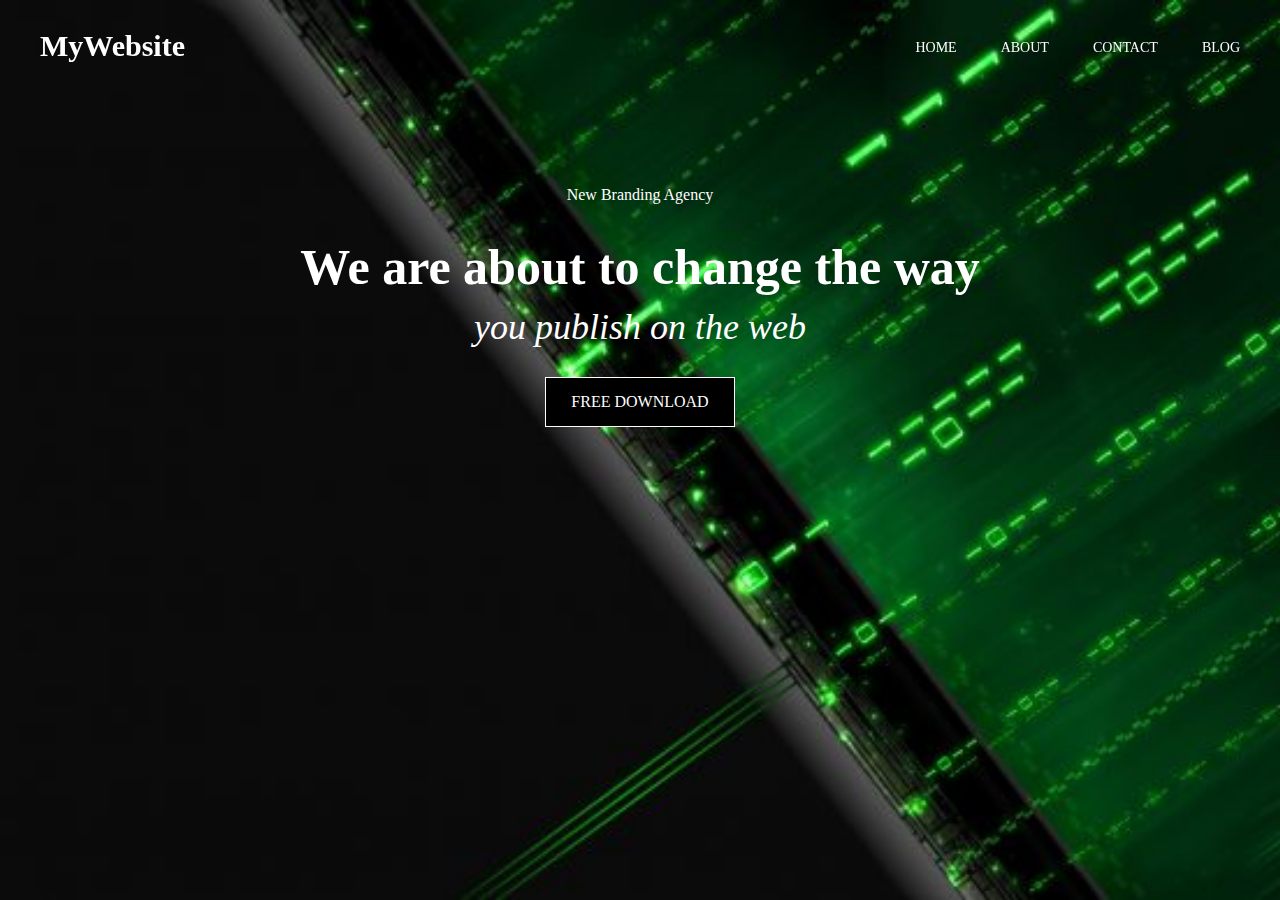
<file: codematra/wp-content/themes/mytuts/tutscodes/webdesign/index.html>
<!DOCTYPE html>
<html>
    <head>
        <title>Home Page Design</title>
        <meta charset="UTF-8">
        <meta name="viewport" content="width=device-width, initial-scale=1.0">
   
    
        <style>
            
            * {
                box-sizing: border-box;
            }
            
            body {
                padding: 0px;
                margin: 0px;
            }
            
            .banner_section {
                background-image: url('images/bg.jpg');
                min-height: 100vh;
                background-size: cover;
                color:#fff;
                text-align: center;
                padding-top: 170px;
            }
            
            .banner_section h1 {
                font-size: 50px;
                margin-bottom: 0;
            }
            
            .banner_section h2 {
                font-size: 36px;
                font-weight: normal;
                font-style: italic;
                margin-top: 10px;
            }
            
            .banner_section a {
                color: #fff;
                text-transform: uppercase;
                text-decoration: none;
                background: #000;
                padding: 15px 25px;
                border: 1px solid #fff;
                display: inline-block;
            }
            
            header.fixed_header {
                position: fixed;
                right: 0;
                left: 0;
            }
            
            .container {
                max-width: 1200px;
                margin: 0 auto;
            }
            
            ul.my_menu {
                padding: 0;
                margin: 0;
                float: right;
            }
            
            ul.my_menu li {
                display: inline-block;
            }
            
            ul.my_menu li a {
                padding: 40px 0 40px 40px;
                display: block;
                color: #fff;
                text-transform: uppercase;
                text-decoration: none;
                font-size: 14px;
            }
            
            a.logo {
                
            }
            
            a.logo {
                text-decoration: none;
                color: #fff;
                font-size: 30px;
                font-weight: bold;
                padding: 29px 0;
                display: inline-block;
            }
        </style>
    
    </head>
    <body>
         
        <header class="fixed_header">
            <div class="container">
                <a class="logo" href="#">MyWebsite</a>

                <ul class="my_menu">
                    <li><a href="#">Home</a></li>
                    <li><a href="#">About</a></li>
                    <li><a href="#">Contact</a></li>
                    <li><a href="#">Blog</a></li>
                </ul>
            </div>
        </header>
        
        <div class="banner_section" >
            <p>New Branding Agency</p>
            <h1>We are about to change the way </h1>
            <h2>you publish on the web</h2>
            <a href="#">Free Download</a>
        </div>
        
    </body>
</html>
</file>
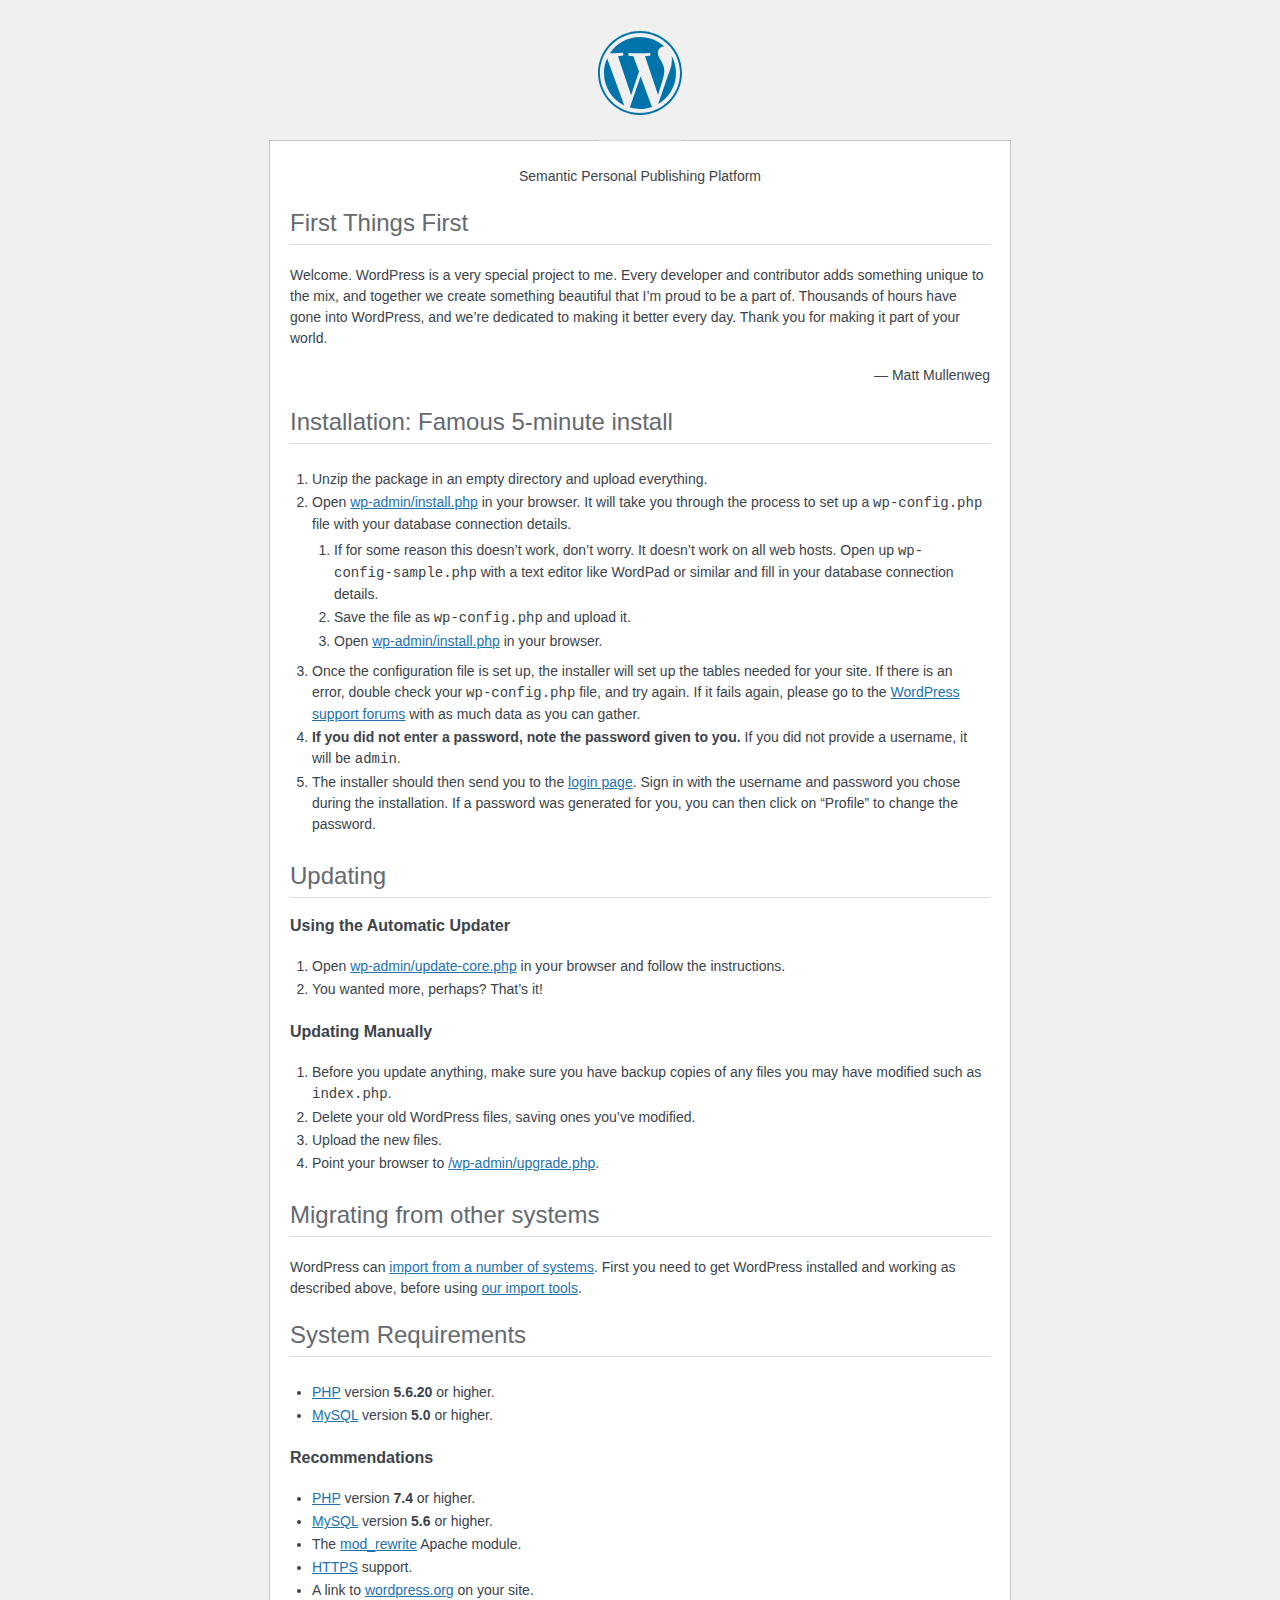
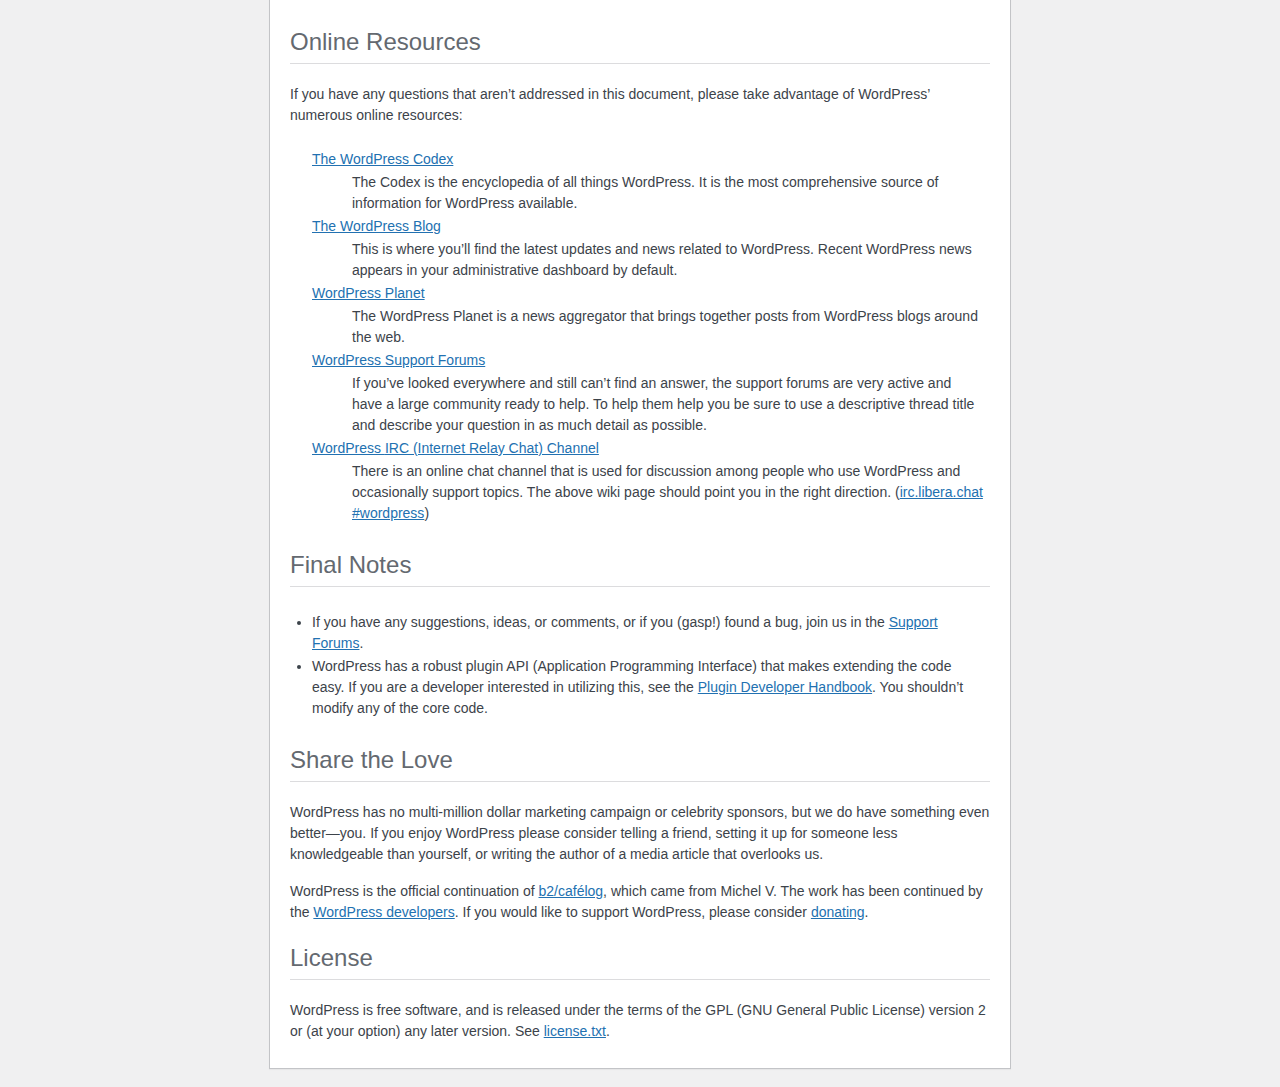
<file: codematra/readme.html>
<!DOCTYPE html>
<html lang="en">
<head>
	<meta name="viewport" content="width=device-width" />
	<meta http-equiv="Content-Type" content="text/html; charset=utf-8" />
	<title>WordPress &#8250; ReadMe</title>
	<link rel="stylesheet" href="wp-admin/css/install.css?ver=20100228" type="text/css" />
</head>
<body>
<h1 id="logo">
	<a href="https://wordpress.org/"><img alt="WordPress" src="wp-admin/images/wordpress-logo.png" /></a>
</h1>
<p style="text-align: center">Semantic Personal Publishing Platform</p>

<h2>First Things First</h2>
<p>Welcome. WordPress is a very special project to me. Every developer and contributor adds something unique to the mix, and together we create something beautiful that I&#8217;m proud to be a part of. Thousands of hours have gone into WordPress, and we&#8217;re dedicated to making it better every day. Thank you for making it part of your world.</p>
<p style="text-align: right">&#8212; Matt Mullenweg</p>

<h2>Installation: Famous 5-minute install</h2>
<ol>
	<li>Unzip the package in an empty directory and upload everything.</li>
	<li>Open <span class="file"><a href="wp-admin/install.php">wp-admin/install.php</a></span> in your browser. It will take you through the process to set up a <code>wp-config.php</code> file with your database connection details.
		<ol>
			<li>If for some reason this doesn&#8217;t work, don&#8217;t worry. It doesn&#8217;t work on all web hosts. Open up <code>wp-config-sample.php</code> with a text editor like WordPad or similar and fill in your database connection details.</li>
			<li>Save the file as <code>wp-config.php</code> and upload it.</li>
			<li>Open <span class="file"><a href="wp-admin/install.php">wp-admin/install.php</a></span> in your browser.</li>
		</ol>
	</li>
	<li>Once the configuration file is set up, the installer will set up the tables needed for your site. If there is an error, double check your <code>wp-config.php</code> file, and try again. If it fails again, please go to the <a href="https://wordpress.org/support/forums/">WordPress support forums</a> with as much data as you can gather.</li>
	<li><strong>If you did not enter a password, note the password given to you.</strong> If you did not provide a username, it will be <code>admin</code>.</li>
	<li>The installer should then send you to the <a href="wp-login.php">login page</a>. Sign in with the username and password you chose during the installation. If a password was generated for you, you can then click on &#8220;Profile&#8221; to change the password.</li>
</ol>

<h2>Updating</h2>
<h3>Using the Automatic Updater</h3>
<ol>
	<li>Open <span class="file"><a href="wp-admin/update-core.php">wp-admin/update-core.php</a></span> in your browser and follow the instructions.</li>
	<li>You wanted more, perhaps? That&#8217;s it!</li>
</ol>

<h3>Updating Manually</h3>
<ol>
	<li>Before you update anything, make sure you have backup copies of any files you may have modified such as <code>index.php</code>.</li>
	<li>Delete your old WordPress files, saving ones you&#8217;ve modified.</li>
	<li>Upload the new files.</li>
	<li>Point your browser to <span class="file"><a href="wp-admin/upgrade.php">/wp-admin/upgrade.php</a>.</span></li>
</ol>

<h2>Migrating from other systems</h2>
<p>WordPress can <a href="https://wordpress.org/support/article/importing-content/">import from a number of systems</a>. First you need to get WordPress installed and working as described above, before using <a href="wp-admin/import.php">our import tools</a>.</p>

<h2>System Requirements</h2>
<ul>
	<li><a href="https://secure.php.net/">PHP</a> version <strong>5.6.20</strong> or higher.</li>
	<li><a href="https://www.mysql.com/">MySQL</a> version <strong>5.0</strong> or higher.</li>
</ul>

<h3>Recommendations</h3>
<ul>
	<li><a href="https://secure.php.net/">PHP</a> version <strong>7.4</strong> or higher.</li>
	<li><a href="https://www.mysql.com/">MySQL</a> version <strong>5.6</strong> or higher.</li>
	<li>The <a href="https://httpd.apache.org/docs/2.2/mod/mod_rewrite.html">mod_rewrite</a> Apache module.</li>
	<li><a href="https://wordpress.org/news/2016/12/moving-toward-ssl/">HTTPS</a> support.</li>
	<li>A link to <a href="https://wordpress.org/">wordpress.org</a> on your site.</li>
</ul>

<h2>Online Resources</h2>
<p>If you have any questions that aren&#8217;t addressed in this document, please take advantage of WordPress&#8217; numerous online resources:</p>
<dl>
	<dt><a href="https://codex.wordpress.org/">The WordPress Codex</a></dt>
		<dd>The Codex is the encyclopedia of all things WordPress. It is the most comprehensive source of information for WordPress available.</dd>
	<dt><a href="https://wordpress.org/news/">The WordPress Blog</a></dt>
		<dd>This is where you&#8217;ll find the latest updates and news related to WordPress. Recent WordPress news appears in your administrative dashboard by default.</dd>
	<dt><a href="https://planet.wordpress.org/">WordPress Planet</a></dt>
		<dd>The WordPress Planet is a news aggregator that brings together posts from WordPress blogs around the web.</dd>
	<dt><a href="https://wordpress.org/support/forums/">WordPress Support Forums</a></dt>
		<dd>If you&#8217;ve looked everywhere and still can&#8217;t find an answer, the support forums are very active and have a large community ready to help. To help them help you be sure to use a descriptive thread title and describe your question in as much detail as possible.</dd>
	<dt><a href="https://make.wordpress.org/support/handbook/appendix/other-support-locations/introduction-to-irc/">WordPress <abbr>IRC</abbr> (Internet Relay Chat) Channel</a></dt>
		<dd>There is an online chat channel that is used for discussion among people who use WordPress and occasionally support topics. The above wiki page should point you in the right direction. (<a href="https://web.libera.chat/#wordpress">irc.libera.chat #wordpress</a>)</dd>
</dl>

<h2>Final Notes</h2>
<ul>
	<li>If you have any suggestions, ideas, or comments, or if you (gasp!) found a bug, join us in the <a href="https://wordpress.org/support/forums/">Support Forums</a>.</li>
	<li>WordPress has a robust plugin <abbr>API</abbr> (Application Programming Interface) that makes extending the code easy. If you are a developer interested in utilizing this, see the <a href="https://developer.wordpress.org/plugins/">Plugin Developer Handbook</a>. You shouldn&#8217;t modify any of the core code.</li>
</ul>

<h2>Share the Love</h2>
<p>WordPress has no multi-million dollar marketing campaign or celebrity sponsors, but we do have something even better&#8212;you. If you enjoy WordPress please consider telling a friend, setting it up for someone less knowledgeable than yourself, or writing the author of a media article that overlooks us.</p>

<p>WordPress is the official continuation of <a href="http://cafelog.com/">b2/caf&#233;log</a>, which came from Michel V. The work has been continued by the <a href="https://wordpress.org/about/">WordPress developers</a>. If you would like to support WordPress, please consider <a href="https://wordpress.org/donate/">donating</a>.</p>

<h2>License</h2>
<p>WordPress is free software, and is released under the terms of the <abbr>GPL</abbr> (GNU General Public License) version 2 or (at your option) any later version. See <a href="license.txt">license.txt</a>.</p>

</body>
</html>
</file>
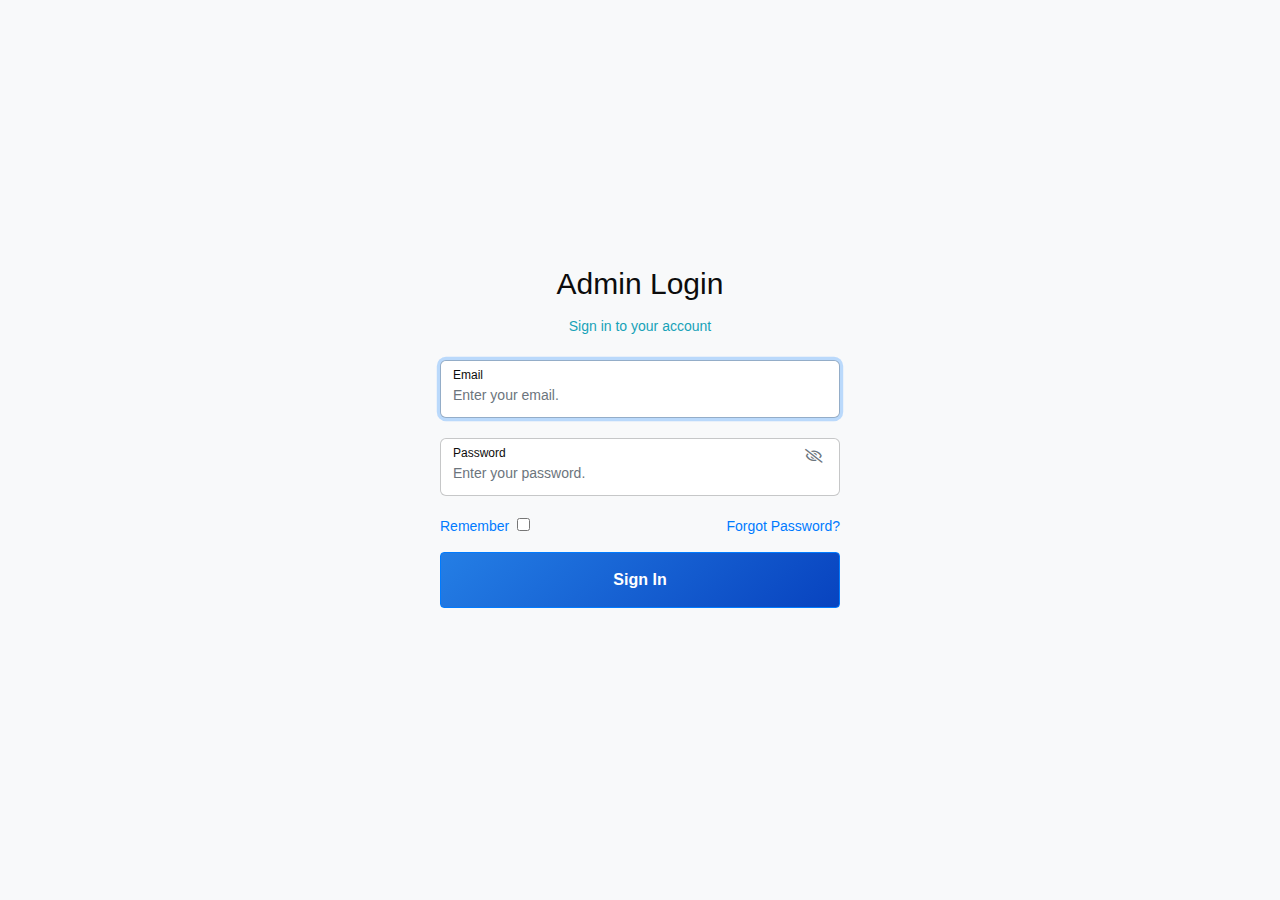
<file: admin-panel/demo1/login.html>
<!DOCTYPE html>  
  
<html> 

<head> 

    <title>Admin Login Template</title>
    <!-- Required meta tags -->
    <meta charset="UTF-8">
    <meta name="viewport" content="width=device-width, initial-scale=1, shrink-to-fit=no">
    
    <!-- required Fonts -->
    <link href="https://fonts.googleapis.com/css?family=Nunito+Sans:200,300,400,600,700,800" rel="stylesheet" />
    <link href="https://fonts.googleapis.com/css?family=Poppins&display=swap" rel="stylesheet">
    
    <!-- required CSS -->
    <link rel="stylesheet" href="css/bootstrap.min.css" />
    <link rel="stylesheet" href="css/all.min.css" />
    <link rel="stylesheet" href="css/webstyle.css" />
    <link rel="stylesheet" href="../../../css/components.css" />
    <link rel="stylesheet" href="../../../css/utils.css" />
    <link rel="stylesheet" href="css/style.css" />
    <link rel="stylesheet" href="css/responsive.css" />

</head>    

<body class="bg-light">
    <section class="auth-form-section vh_100 d-flex justify-content-center align-items-center">
     <div class="card cui1 px_20">
     <div class="w_400 max_w_100p">
       <div class="card-header text-center">
          <div class="f30 mb_10">Admin Login</div>
       </div>
       <div class="card-body">
        <form  class="fui fui4r" action="index.html" method="post" enctype="multipart/form-data">
        <div class="text-center text-info mb-4">
          <span>Sign in to your account</span>
        </div>
        <div class="form-group">
          <label>Email</label>
          <input autofocus="" required="required" type="email" name="email" placeholder="Enter your email." class="form-control">
        </div>
        <div class="form-group">
          <label>Password</label>
          <input type="password" required="required" name="password" placeholder="Enter your password." class="form-control"><i class="far fa-eye-slash text-muted"></i>
        </div>
          
        <div class="row">
         <div class="col-6">
            <a href="#" class="Remember mb-3 d-inline-block">Remember</a><input type="checkbox" name="checkbox" class="ml-2">
         </div>
         <div class="col-6">
            <a href="#" class="float-right forget_pass mb-3 d-inline-block text-decoration-none">Forgot Password?</a>
         </div>
         </div>

         <div class="btn_wr">
            <button type="submit" class="btn btn-primary btn-signin w-100" >Sign In</button>
         </div>
        </form>
       </div>  
       </div>  
    </section>

    <!-- Script Start -->
   <!-- script -->
  <script src="https://code.jquery.com/jquery-3.3.1.slim.min.js"></script>
  <script src="https://cdnjs.cloudflare.com/ajax/libs/popper.js/1.14.7/umd/popper.min.js"></script>
  <script src="https://stackpath.bootstrapcdn.com/bootstrap/4.3.1/js/bootstrap.min.js"></script>
    <!-- Script End  -->
</body>
</html>
</file>
<file: codematra/wp-admin/css/install.css>
html {
	background: #f0f0f1;
	margin: 0 20px;
}

body {
	background: #fff;
	border: 1px solid #c3c4c7;
	color: #3c434a;
	font-family: -apple-system, BlinkMacSystemFont, "Segoe UI", Roboto, Oxygen-Sans, Ubuntu, Cantarell, "Helvetica Neue", sans-serif;
	margin: 140px auto 25px;
	padding: 20px 20px 10px 20px;
	max-width: 700px;
	-webkit-font-smoothing: subpixel-antialiased;
	box-shadow: 0 1px 1px rgba(0, 0, 0, 0.04);
}

a {
	color: #2271b1;
}

a:hover,
a:active {
	color: #135e96;
}

a:focus {
	color: #043959;
	box-shadow:
		0 0 0 1px #4f94d4,
		0 0 2px 1px rgba(79, 148, 212, 0.8);
}

h1, h2 {
	border-bottom: 1px solid #dcdcde;
	clear: both;
	color: #646970;
	font-size: 24px;
	padding: 0 0 7px;
	font-weight: 400;
}

h3 {
	font-size: 16px;
}

p, li, dd, dt {
	padding-bottom: 2px;
	font-size: 14px;
	line-height: 1.5;
}

code, .code {
	font-family: Consolas, Monaco, monospace;
}

ul, ol, dl {
	padding: 5px 5px 5px 22px;
}

a img {
	border: 0
}
abbr {
	border: 0;
	font-variant: normal;
}

fieldset {
	border: 0;
	padding: 0;
	margin: 0;
}

label {
	cursor: pointer;
}

#logo {
	margin: -130px auto 25px;
	padding: 0 0 25px 0;
	width: 84px;
	height: 84px;
	overflow: hidden;
	background-image: url(../images/w-logo-blue.png?ver=20131202);
	background-image: none, url(../images/wordpress-logo.svg?ver=20131107);
	background-size: 84px;
	background-position: center top;
	background-repeat: no-repeat;
	color: #3c434a; /* same as login.css */
	font-size: 20px;
	font-weight: 400;
	line-height: 1.3em;
	text-decoration: none;
	text-align: center;
	text-indent: -9999px;
	outline: none;
}

.step {
	margin: 20px 0 15px;
}
.step, th {
	text-align: left;
	padding: 0;
}
.language-chooser.wp-core-ui .step .button.button-large {
	font-size: 14px;
}
textarea {
	border: 1px solid #dcdcde;
	font-family: -apple-system, BlinkMacSystemFont, "Segoe UI", Roboto, Oxygen-Sans, Ubuntu, Cantarell, "Helvetica Neue", sans-serif;
	width: 100%;
	box-sizing: border-box;
}

.form-table {
	border-collapse: collapse;
	margin-top: 1em;
	width: 100%;
}

.form-table td {
	margin-bottom: 9px;
	padding: 10px 20px 10px 0;
	font-size: 14px;
	vertical-align: top
}

.form-table th {
	font-size: 14px;
	text-align: left;
	padding: 10px 20px 10px 0;
	width: 140px;
	vertical-align: top;
}

.form-table code {
	line-height: 1.28571428;
	font-size: 14px;
}

.form-table p {
	margin: 4px 0 0 0;
	font-size: 11px;
}

.form-table input {
	line-height: 1.33333333;
	font-size: 15px;
	padding: 3px 5px;
}

input,
submit {
	font-family: -apple-system, BlinkMacSystemFont, "Segoe UI", Roboto, Oxygen-Sans, Ubuntu, Cantarell, "Helvetica Neue", sans-serif;
}

.form-table input[type=text],
.form-table input[type=email],
.form-table input[type=url],
.form-table input[type=password],
#pass-strength-result {
	width: 218px;
}

.form-table th p {
	font-weight: 400;
}

.form-table.install-success th,
.form-table.install-success td {
	vertical-align: middle;
	padding: 16px 20px 16px 0;
}

.form-table.install-success td p {
	margin: 0;
	font-size: 14px;
}

.form-table.install-success td code {
	margin: 0;
	font-size: 18px;
}

#error-page {
	margin-top: 50px;
}

#error-page p {
	font-size: 14px;
	line-height: 1.28571428;
	margin: 25px 0 20px;
}

#error-page code, .code {
	font-family: Consolas, Monaco, monospace;
}

.message {
	border-left: 4px solid #d63638;
	padding: .7em .6em;
	background-color: #fcf0f1;
}

/* rtl:ignore */
#dbname,
#uname,
#pwd,
#dbhost,
#prefix,
#user_login,
#admin_email,
#pass1,
#pass2 {
	direction: ltr;
}


/* localization */
body.rtl,
.rtl textarea,
.rtl input,
.rtl submit {
	font-family: Tahoma, sans-serif;
}

:lang(he-il) body.rtl,
:lang(he-il) .rtl textarea,
:lang(he-il) .rtl input,
:lang(he-il) .rtl submit {
	font-family: Arial, sans-serif;
}

@media only screen and (max-width: 799px) {
	body {
		margin-top: 115px;
	}
	#logo a {
		margin: -125px auto 30px;
	}
}

@media screen and (max-width: 782px) {

	.form-table {
		margin-top: 0;
	}

	.form-table th,
	.form-table td {
		display: block;
		width: auto;
		vertical-align: middle;
	}

	.form-table th {
		padding: 20px 0 0;
	}

	.form-table td {
		padding: 5px 0;
		border: 0;
		margin: 0;
	}

	textarea,
	input {
		font-size: 16px;
	}

	.form-table td input[type="text"],
	.form-table td input[type="email"],
	.form-table td input[type="url"],
	.form-table td input[type="password"],
	.form-table td select,
	.form-table td textarea,
	.form-table span.description {
		width: 100%;
		font-size: 16px;
		line-height: 1.5;
		padding: 7px 10px;
		display: block;
		max-width: none;
		box-sizing: border-box;
	}

	.wp-pwd #pass1 {
		padding-right: 50px;
	}

	.wp-pwd .button.wp-hide-pw {
		right: 0;
	}

	#pass-strength-result {
		width: 100%;
	}
}

body.language-chooser {
	max-width: 300px;
}

.language-chooser select {
	padding: 8px;
	width: 100%;
	display: block;
	border: 1px solid #dcdcde;
	background: #fff;
	color: #2c3338;
	font-size: 16px;
	font-family: Arial, sans-serif;
	font-weight: 400;
}

.language-chooser select:focus {
	color: #2c3338;
}

.language-chooser select option:hover,
.language-chooser select option:focus {
	color: #0a4b78;
}

.language-chooser .step {
	text-align: right;
}

.screen-reader-input,
.screen-reader-text {
	border: 0;
	clip: rect(1px, 1px, 1px, 1px);
	-webkit-clip-path: inset(50%);
	clip-path: inset(50%);
	height: 1px;
	margin: -1px;
	overflow: hidden;
	padding: 0;
	position: absolute;
	width: 1px;
	word-wrap: normal !important;
}

.spinner {
	background: url(../images/spinner.gif) no-repeat;
	background-size: 20px 20px;
	visibility: hidden;
	opacity: 0.7;
	filter: alpha(opacity=70);
	width: 20px;
	height: 20px;
	margin: 2px 5px 0;
}

.step .spinner {
	display: inline-block;
	vertical-align: middle;
	margin-right: 15px;
}

.button.hide-if-no-js,
.hide-if-no-js {
	display: none;
}

/**
 * HiDPI Displays
 */
@media print,
  (-webkit-min-device-pixel-ratio: 1.25),
  (min-resolution: 120dpi) {

	.spinner {
		background-image: url(../images/spinner-2x.gif);
	}

}
</file>
<file: admin-panel/demo1/css/webstyle.css>
/*      This is ultimate responsive styles      */
/*      Created By: Shrikant Yadav              */  
/*      Contact: shrikant9907@gmail.com         */
/*      Web Developer and Desinger              */ 
/*      Version: 1.5.1                          */    
 
* {
    outline: none !important; 
}

img {
    max-width: 100%;
    height: auto;
} 

p {
    margin-bottom: 20px; 
}

.link,
a {
    color: #007bff;
}

.trans_02{
    -webkit-transition: all 0.2s ease-in;
    -moz-transition: all 0.2s ease-in;
    -ms-transition: all 0.2s ease-in;
    -o-transition: all 0.2s ease-in;
    transition: all 0.2s ease-in;  
}   

/*Buttons */
.btn, .button, button, input[type='submit'], input[type='button'] {
    -moz-transition: all .3s ease-in-out;
    -o-transition: all .3s ease-in-out;
    -webkit-transition: all .3s ease-in-out;
    transition: all .3s ease-in-out;
}

/*Alerts*/
.alert {
    box-shadow: 0px 3px 5px -4px rgba(0,0,0,0.7);
    padding: 5px 10px;
    border-radius: 0px;
    font-size: 14px;
    font-weight: bold;
}

/*Background Colors*/
.bg_grey {
    background-color: #F1F1F1 !important;
}

.bg_grey2 {
    background-color: #F2F2F2 !important;
}

.bg_purple {
    background-color: #eb3941 !important;
}

.bg_green {
    background-color: #69b76d !important; 
}

.bg_blue {
    background-color: #007bff !important; 
}

.bg_indigo {
    background-color: #6610f2 !important; 
}

.bg_purple {
    background-color: #6f42c1 !important; 
}

.bg_pink {
    background-color: #e83e8c !important; 
}

.bg_red {
    background-color: #dc3545 !important; 
}

.bg_orange {
    background-color: #fd7e14 !important;
}

.bg_yellow {
    background-color: #ffc107 !important;
}

.bg_green {
    background-color: #28a745 !important; 
}

.bg_teal {
    background-color: #20c997 !important;
}

.bg_cyan {
    background-color: #17a2b8 !important;
}

.bg_gray {
    background-color: #6c757d !important;
}

.bg_gray_dark {
    background-color: #343a40 !important;
}

.bg_primary {
    background-color: #007bff !important;
}

.bg_secondary {
    background-color: #6c757d !important;
}

.bg_success {
    background-color: #28a745 !important; 
}

.bg_info {
    background-color: #17a2b8 !important;
}

.bg_warning {
    background-color: #ffc107 !important; 
}

.bg_danger {
    background-color: #dc3545 !important;
}

.bg_light{
    background-color: #f8f9fa !important;
}

.bg_dark{
    background-color: #343a40 !important;
}
 
/*Heading Styles*/ 
.heading_style {
    text-align: center;
    width: 100%;
    display: block;
}

.heading_style.type_1 {
    font-weight: bold;
    font-size: 26px;
    line-height: 28px;
    margin-bottom: 16px;
    position: relative;
}

.heading_style.type_1 span {
    padding: 0 16px;
    z-index: 1;
    position: relative;
}

.heading_style.type_1:before {
    display: block;
    content: "";
    border-top: 1px solid rgba(0,0,0,0.5);
    border-bottom: 1px solid rgba(0,0,0,0.5);
    position: absolute;
    z-index: 0;
    width: 100%;
    max-width: 300px;
    left: 50%;
    margin-left: -150px;
    top: 50%;
    margin-top: -2px;
    height: 3px;
} 

/*section*/
.section_common_20 {
    padding: 20px 0px;
}
 
.section_common_20_10 {
    padding: 20px 0px 10px 0px;
}

.section_common_30 {
    padding: 30px 0px;
}

.section_common_30_20{
    padding: 30px 0px 20px 0px;
}  

.section_common_30_10{
    padding: 30px 0px 10px 0px;
}  

.section_common_40 {
    padding: 40px 0px;
}  

.section_common_40_30{
    padding: 40px 0px 30px 0px;
}  

.section_common_40_20{
    padding: 40px 0px 20px 0px;
}  

.section_common_40_10{
    padding: 40px 0px 10px 0px;
}  

.section_common_50 {
    padding: 50px 0px;
}  

.section_common_50_40 {
    padding: 50px 0px 40px 0px;
}  

.section_common_50_30 {
    padding: 50px 0px 30px 0px;
}  

.section_common_50_20 {
    padding: 50px 0px 20px 0px;
}  

.section_common_50_10 {
    padding: 50px 0px 10px 0px;
}  

.section_common_60 {
    padding: 60px 0px;
}  

.section_common_60_50 {
    padding: 60px 0px 50px 0px;
}  

.section_common_60_40 {
    padding: 60px 0px 40px 0px;
}  

.section_common_60_30 {
    padding: 60px 0px 30px 0px;
}  

.section_common_60_20 {
    padding: 60px 0px 20px 0px;
}  

.section_common_60_10 { 
    padding: 60px 0px 10px 0px;
}  

.section_common_70 {
    padding: 70px 0px;
}  

.section_common_70_60 {
    padding: 70px 0px 60px 0px;
} 

.section_common_70_50 {
    padding: 70px 0px 50px 0px;
}  

.section_common_70_40 {
    padding: 70px 0px 40px 0px;
}  

.section_common_70_30 {
    padding: 70px 0px 30px 0px;
}  

.section_common_70_20 {
    padding: 70px 0px 20px 0px;
}  

.section_common_70_10 {
    padding: 70px 0px 10px 0px;
}  

.section_common_80 {
    padding: 80px 0px;
}  

.section_common_80_70 {
    padding: 80px 0px 70px 0px;
} 

.section_common_80_60 {
    padding: 80px 0px 60px 0px;
} 

.section_common_80_50 {
    padding: 80px 0px 50px 0px; 
}  

.section_common_80_40 {
    padding: 80px 0px 40px 0px;
}  

.section_common_80_30 {
    padding: 80px 0px 30px 0px;
}  

.section_common_80_20 {
    padding: 80px 0px 20px 0px;
}  

.section_common_80_10 {
    padding: 80px 0px 10px 0px;
}  

/*Padding*/
.p_10 {
    padding:10px;
}

.p_l_10 {
    padding-left:10px !important;
}

.p_r_10 {
    padding-right:10px !important;
}
 
.p_t_10 {
    padding-top:10px !important;
}

.p_b_10 {
    padding-bottom:10px !important;
}
 
.p_x_10 {
    padding-right:10px;
    padding-left:10px;
}

.p_y_10 {
    padding-top:10px;
    padding-bottom:10px;
}

.p_20 {
    padding:20px;
}

.p_l_20 {
    padding-left:20px !important;
}

.p_r_20 {
    padding-right:20px !important;
}
 
.p_t_20 {
    padding-top:20px !important;
}

.p_b_20 {
    padding-bottom:20px !important;
}
 
.p_x_20 {
    padding-right:20px;
    padding-left:20px;
}

.p_y_20 {
    padding-top:20px;
    padding-bottom:20px;
}

.p_30 {
    padding:30px;
}

.p_l_30 {
    padding-left:30px !important;
}

.p_r_30 {
    padding-right:30px !important;
}
 
.p_t_30 {
    padding-top:30px !important;
}

.p_b_30 {
    padding-bottom:30px !important;
}
 
.p_x_30 {
    padding-right:30px;
    padding-left:30px;
}

.p_y_30 {
    padding-top:30px;
    padding-bottom:30px;
}

.p_40 {
    padding:40px;
}

.p_l_40 {
    padding-left:40px !important;
}

.p_r_40 {
    padding-right:40px !important;
}
 
.p_t_40 {
    padding-top:40px !important;
}

.p_b_40 {
    padding-bottom:40px !important;
}

.p_x_40 {
    padding-right:40px;
    padding-left:40px;
}

.p_y_40 {
    padding-top:40px;
    padding-bottom:40px;
}

.p_50 {
    padding:50px;
}

.p_l_50 {
    padding-left:50px !important;
}

.p_r_50 {
    padding-right:50px !important;
}
 
.p_t_50 {
    padding-top:50px !important;
}

.p_b_50 {
    padding-bottom:50px !important;
}

.p_x_50 {
    padding-right:50px;
    padding-left:50px;
}

.p_y_50 {
    padding-top:50px;
    padding-bottom:50px;
}

.p_60 {
    padding:60px;
}

.p_l_60 {
    padding-left:60px !important;
}

.p_r_60 {
    padding-right:60px !important;
}
 
.p_t_60 {
    padding-top:60px !important;
}

.p_b_60 {
    padding-bottom:60px !important;
}

.p_x_60 {
    padding-right:60px;
    padding-left:60px;
}

.p_y_60 {
    padding-top:60px;
    padding-bottom:60px;
}

.p_y_100 {  
    padding:100px 0;
}

.p_t_100 {
    padding-top:100px !important;
}

.p_b_100 {
    padding-bottom:100px !important;
}


 
/*Margins*/
.m_10 {
    margin:10px;
}

.m_l_10 {
    margin-left:10px !important;
}

.m_r_10 {
    margin-right:10px !important;
}
 
.m_t_10 {
    margin-top:10px !important;
}
 
.m_b_10 {     
    margin-bottom:10px !important;
}

.m_x_10 {
    padding-right:10px;
    padding-left:10px;
}

.m_y_10 {
    padding-top:10px;
    padding-bottom:10px;
}
 
.m_20 {
    margin:20px;
}

.m_l_20 {
    margin-left:20px !important;
}

.m_r_20 {
    margin-right:20px !important;
}
 
.m_t_20 {
    margin-top:20px !important;
}

.m_b_20 {
    margin-bottom:20px !important;
}

.m_x_20 {
    padding-right:20px;
    padding-left:20px;
}

.m_y_20 {
    padding-top:20px;
    padding-bottom:20px;
}
 
.m_30 {
    margin:30px;
}

.m_l_30 {
    margin-left:30px !important;
}

.m_r_30 {
    margin-right:30px !important;
}
 
.m_t_30 {
    margin-top:30px !important;
}

.m_b_30 {
    margin-bottom:30px !important;
}
 
.m_x_30 {
    padding-right:30px;
    padding-left:30px;
}

.m_y_30 {
    padding-top:30px;
    padding-bottom:30px;
}

.m_40 {
    margin:40px;
}

.m_l_40 {
    margin-left:40px !important;
}

.m_r_40 {
    margin-right:40px !important;
}
 
.m_t_40 {
    margin-top:40px !important;
}

.m_b_40 {
    margin-bottom:40px !important;
}
 
.m_x_40 {
    padding-right:40px;
    padding-left:40px;
}

.m_y_40 {
    padding-top:40px;
    padding-bottom:40px;
} 

.m_50 {
    margin:50px;
}

.m_l_50 {
    margin-left:50px !important;
}

.m_r_50 {
    margin-right:50px !important;
}
 
.m_t_50 {
    margin-top:50px !important;
}

.m_b_50 {
    margin-bottom:50px !important;
}
 
.m_x_50 {
    padding-right:50px;
    padding-left:50px;
}

.m_y_50 {
    padding-top:50px;
    padding-bottom:50px;
}

.m_60 {
    margin:60px;
}

.m_l_60 {
    margin-left:60px !important;
}

.m_r_60 {
    margin-right:60px !important;
}
 
.m_t_60 {
    margin-top:60px !important;
}

.m_b_60 {
    margin-bottom:60px !important;
}
 
.m_x_60 {
    padding-right:60px;
    padding-left:60px;
}

.m_y_60 {   
    padding-top:60px; 
    padding-bottom:60px;
}      
 
/*Font Size*/
.f_12_14 {
    font-size: 12px;
    line-height: 14px !important;
} 

.f_12_16 {
    font-size: 12px;
    line-height: 16px !important;
} 

.f_12_18 {
    font-size: 12px;
    line-height: 16px !important;
} 

.f_14_16 {
    font-size: 14px;
    line-height: 16px !important;
} 

.f_14_18 {
    font-size: 14px;
    line-height: 18px !important;
} 

.f_14_20 {
    font-size: 14px;
    line-height: 20px !important;
} 

.f_16_18 {
    font-size: 16px;
    line-height: 18px !important;
}

.f_16_20 {
    font-size: 16px;
    line-height: 20px !important;
}
 
.f_16_22 {
    font-size: 16px;
    line-height: 22px !important;
} 

.f_16_24 {
    font-size: 16px;
    line-height: 24px !important;
} 

.f_16_26 {
    font-size: 16px;  
    line-height: 26px !important;
} 


.f_18_18 {
    font-size: 18px;
    line-height: 18px !important;
}

.f_18_20 {
    font-size: 18px;
    line-height: 20px !important;
}

.f_18_22 {
    font-size: 18px;
    line-height: 22px !important;
}

.f_18_24 {
    font-size: 18px;
    line-height: 24px !important;
}

.f_18_26 {
    font-size: 18px;
    line-height: 26px !important;
}

.f_20_22 {
    font-size: 20px;
    line-height: 22px !important;
}

.f_20_24 {
    font-size: 20px;
    line-height: 24px !important;
}

.f_20_26 {
    font-size: 20px;
    line-height: 26px !important;
}

.f_20_28 {
    font-size: 20px;
    line-height: 28px !important;
}

.f_24_26 {
    font-size: 24px;
    line-height: 26px !important;
}

.f_24_28 {
    font-size: 24px;
    line-height: 28px !important;
}

.f_24_30 {
    font-size: 24px;
    line-height: 30px !important;
}

.f_24_32 {
    font-size: 24px;
    line-height: 30px !important;
}

.f_26_28 {
    font-size: 26px;
    line-height: 26px !important;
}

.f_26_30 {
    font-size: 26px;
    line-height: 30px !important;
}

.f_26_32 {
    font-size: 26px;
    line-height: 32px !important;
}

.f_26_34 {
    font-size: 26px;
    line-height: 34px !important;
}

.f_26_36 {
    font-size: 26px;
    line-height: 36px !important;
}

.f_28_30 {
    font-size: 28px;
    line-height: 30px !important;
}

.f_28_32 {
    font-size: 28px;
    line-height: 32px !important;
}

.f_28_34 {
    font-size: 28px;
    line-height: 34px !important;
}

.f_28_36 {
    font-size: 28px;
    line-height: 36px !important;
}

.f_28_38 {
    font-size: 28px;
    line-height: 38px !important;
}

.f_30_32 {
    font-size: 30px;
    line-height: 32px !important;
}

.f_30_34 {
    font-size: 30px;
    line-height: 34px !important;
}

.f_30_36 {
    font-size: 30px;
    line-height: 36px !important;
}

.f_30_38 {
    font-size: 30px;
    line-height: 38px !important;
}

.f_30_40 {
    font-size: 30px;
    line-height: 40px !important;
}

.f_40_42 {
    font-size: 40px;
    line-height: 42px !important;
}

.f_40_44 {
    font-size: 40px;
    line-height: 44px !important;
}

.f_40_46 {
    font-size: 40px;
    line-height: 46px !important;
}

.f_40_48 {
    font-size: 40px;
    line-height: 48px !important;
}

.f_40_50 {
    font-size: 40px;
    line-height: 50px !important;
}

.f_50_50 {
    font-size: 50px;
    line-height: 50px !important;
}

.f_50_54 {
    font-size: 50px;
    line-height: 54px !important;
}

.f_50_56 {
    font-size: 50px;
    line-height: 56px !important;
}

.f_50_58 {
    font-size: 50px;
    line-height: 58px !important;
}

.f_50_58 {
    font-size: 50px;
    line-height: 60px !important;
} 

/*Width Fixed*/
.w_1000 {
    width: 1000px;
    max-width: 100%;
}

.w_900 {
    width: 900px;
    max-width: 100%;
}

.w_800 {
    width: 800px;
    max-width: 100%;
}

.w_700 {
    width: 700px;
    max-width: 100%;
}
 
.w_600 {
    width: 600px;
    max-width: 100%;
}

.w_500 {
    width: 500px;
    max-width: 100%;
}

.w_400 {
    width: 400px;
    max-width: 100%;
}

.w_300 {
    width: 300px;
    max-width: 100%;
} 
 
.w_200 {
    width: 200px;
    max-width: 100%;
}
 
.w_100 { 
    width: 100px;
    max-width: 100%;
}  
 
/*Width Per*/ 
.w_100p {
    width: 100%;
}

.w_80p { 
    width: 80%;
}

.w_60p {
    width: 60%;
}

.w_50p {
    width: 50%;
}

.w_40p {
    width: 40%;
}

.w_33p {
    width: 33.33%;
}

.w_30p {
    width: 30%;
}
 
.w_25p {
    width: 25%;
}

.w_20p {
    width: 20%;
}

/*Max Width*/
.w_mx_100p {
    max-width: 100%;
    flex: 0 0 100%;
}
 
.w_mx_50p {
    max-width: 50%;
    flex: 0 0 50%;
} 

 
/* Transparent Background Black*/
.bg_b_a_9 {
    background: rgba(0,0,0,0.9);
}

.bg_b_a_8 {
    background: rgba(0,0,0,0.8);
}

.bg_b_a_7 {
    background: rgba(0,0,0,0.7);
}

.bg_b_a_6 {
    background: rgba(0,0,0,0.6);
}

.bg_b_a_5 {
    background: rgba(0,0,0,0.5);
}

.bg_b_a_4 {
    background: rgba(0,0,0,0.4);
}

.bg_b_a_3 {
    background: rgba(0,0,0,0.3);
}

.bg_b_a_2 {
    background: rgba(0,0,0,0.2);
}

.bg_b_a_1 {
    background: rgba(0,0,0,0.1);
}  

/* Transparent Background White*/
.bg_w_a_9 {
    background: rgba(255,255,255,0.9);
}

.bg_w_a_8 {
    background: rgba(255,255,255,0.8);
}

.bg_w_a_7 {
    background: rgba(255,255,255,0.7);
}

.bg_w_a_6 {
    background: rgba(255,255,255,0.6);
}

.bg_w_a_5 {
    background: rgba(255,255,255,0.5);
}

.bg_w_a_4 { 
    background: rgba(255,255,255,0.4);
}

.bg_w_a_3 {
    background: rgba(255,255,255,0.3);
}

.bg_w_a_2 {
    background: rgba(255,255,255,0.2);
}

.bg_w_a_1 {
    background: rgba(255,255,255,0.1);
} 

/*Overlay*/
.mask_w,
.overlay_w {
    background: rgba(255,255,255,0.5);
    position: fixed;
    top:0px;
    left:0px;
    right:0px;
    bottom: 0px; 
    z-index: 999;
}

.mask_b,
.overlay_b {
    background: rgba(0,0,0,0.5);
    position: fixed;
    top:0px;
    left:0px;
    right:0px;
    bottom: 0px;
    z-index: 999;
}

/*Fixed To Top*/ 
.fixed_top {
    position: fixed;
    top:0px;
    bottom:unset !important;
    left: 0px;
    right: 0px; 
}

/*Fixed To Bottom*/ 
.fixed_bottom {
    position: fixed;
    top:unset !important;
    bottom:0px;
    left: 0px;
    right: 0px; 
}

/*Fixed Top Right*/ 
.fixed_top_right {
    position: fixed;
    bottom:unset !important;
    top: 0px;
    right: 0px; 
    left: unset !important;
}

/*Fixed Top Left*/ 
.fixed_top_left {
    position: fixed;
    top: 0px;
    left: 0px;
    bottom:unset !important;
    right: unset !important;
}

/*Fixed Bottom Right*/ 
.fixed_bottom_right {
    position: fixed;
    bottom: 0px;
    right: 0px; 
    top: unset !important;
    left: unset !important;
}

/*Fixed bottom Left*/ 
.fixed_bottom_left {
    position: fixed;
    bottom: 0px; 
    left: 0px;
    right: unset !important;
    top: unset !important;
}

/*Box Shadow*/
.box_shw {
    box-shadow: 0px -1px 5px 0px #444444 !important;
} 

.box_shw2 {
    box-shadow: rgba(0,0,0,.12) 0 0 25px !important;
}

.box_shw3 {
    box-shadow: 2px 2px 9px 5px #f5f5f5 !important;
}
  
.section_shw {
    box-shadow: 0px 0px 5px 0 rgba(0, 0, 0, 0.2) !important;
}

/*Button Shadow*/
.btn_shw {
    box-shadow: 0px 3px 5px -4px rgba(0,0,0,0.7) !important;
}  


/*Button Close*/
.close_times {
    color: #fff;
    font-size: 26px;
    line-height: 40px;
    display: inline-block;
    width: 40px;
    font-weight: bold;
}

.close_times.black {
    color: #000;
}

.close_times.outlined {
    border: 1px solid #fff;
    border-radius: 100%;
}

.close_times.outlined.inverse {
    border: 1px solid #fff;
    border-radius: 100%;
    background: #ffffff;
    color:#000;
}

/*Heights*/
.h_10 {
    height: 10px;
}

.h_20 {
    height: 20px;
}

.h_30 {
    height: 30px;
}

.h_40 {
    height: 40px;
}

.h_50 {
    height: 50px;
}

.h_100 {
    height: 100px;
}

.h_200 {
    height: 200px;
}

.h_300 {
    height: 300px;
}   

.h_400 {
    height: 400px;
}   

.h_500 {
    height: 500px;
}

.h_600 {
    height: 600px;
}

.box_vheight_100,
.h_100,
.vh_100,
.box_height_100_ {
    height: 100vh; 
}

.mi_h_100,
.box_height_100 {
    min-height: 100px;
}

.mi_h_200,
.box_height_200 {
    min-height: 200px;
}

.mi_h_300,
.box_height_300 {
    min-height: 300px;
}   

.mi_h_400,
.box_height_400 {
    min-height: 400px;
}   

.mi_h_500,
.box_height_500 {
    min-height: 500px;
}

.mi_h_600,
.box_height_600 {
    min-height: 600px;
}

.mx_h_100 {
    max-height: 100px;
}

.mx_h_200 {
    max-height: 200px;
}

.mx_h_300 {
    max-height: 300px;
}   

.mx_h_400 {
    max-height: 400px;
}   

.mx_h_500 {
    max-height: 500px;
}

.mx_h_600 {
    max-height: 600px;
}

.box_scroll_hidden {
    overflow: hidden;
}

.box_x_scrollable {
    overflow: hidden;
    overflow-x: scroll !important;
}

.box_y_scrollable {
    overflow: hidden;
    overflow-y: scroll !important; 
}

/*Hover Effects*/
.hover_scale_11:hover {
    transform: scale(1.1);
}

.hover_scale_12:hover {
    transform: scale(1.2);
}

.hover_scale_13:hover {
    transform: scale(1.3);
}

.hover_scale_14:hover {
    transform: scale(1.5);
}

.hover_scale_15:hover {
    transform: scale(1.5);
}

/*Text Decoration*/
.t_d_n, 
.tdn {
    text-decoration: none !important;
}

/*Cursor*/ 
.c_p {
    cursor: pointer;
}

.c_d {
    cursor: default;
}  

/*Text Styles*/
.font_bold {
    font-weight: bold !important;
}

.f_l_h_0 {
    line-height: 0px !important;
}

.f_l_h_12 {
    line-height: 12px !important;
}

.f_l_h_14 {
    line-height: 14px !important;
}

.f_l_h_16 {
    line-height: 16px !important;
}

.f_l_h_18 {
    line-height: 18px !important;
}

.f_l_h_20 {
    line-height: 20px !important;
}

.f_l_h_22 {
    line-height: 22px !important;
}

.f_l_h_24 {
    line-height: 24px !important;
}

.f_l_h_26 {
    line-height: 26px !important;
}

.f_l_h_28 {
    line-height: 28px !important;
}

.f_l_h_30 {
    line-height: 30px !important;
}

.f_l_h_32 {
    line-height: 32px !important;
}

.f_l_h_34 {
    line-height: 34px !important;
}

.f_l_h_36 {
    line-height: 36px !important;
}

.f_l_h_38 {
    line-height: 38px !important;
}

.f_l_h_40 {
    line-height: 40px !important;
}

.f_l_h_42 {
    line-height: 42px !important;
}

.f_l_h_44 {
    line-height: 44px !important;
}

.f_l_h_46 {
    line-height: 46px !important;
}

.f_l_h_48 {
    line-height: 48px !important;
}

.f_l_h_50 {
    line-height: 50px !important;
}

.f_l_h_60 {
    line-height: 60px !important;
}

.f_l_h_70 {
    line-height: 70px !important;
} 

/*Border*/
.border_top_1 {
    border-top: 1px solid rgba(0,0,0,.125) !important;
}

.border_bottom_1 {
    border-bottom: 1px solid rgba(0,0,0,.125) !important;
}
  
.border_top_0 {
    border-top: none !important;
}

.border_bottom_0 {
    border-bottom: none !important;
}

/*Button Sizes*/
.btn_large {
    padding: 12px 30px !important;
    font-size: 16px !important;
}

.btn_small {
    padding: 10px 20px !important;
    font-size: 12px !important;
}

/*rounded*/
.r_100p {
    border-radius: 100% !important;
}

.r_50p {
    border-radius: 50% !important;
}

.r_100 {
    border-radius: 100px !important;
}

.r_50 {
    border-radius: 50px !important;
}

.r_30 {
    border-radius: 30px !important;
}

.r_20 {
    border-radius: 20px !important;
}

.r_10 {
    border-radius: 10px !important;
}

.r_5 {
    border-radius: 5px !important;
}

.r_4 {
    border-radius: 4px !important;
} 

.r_3 {
    border-radius: 3px !important;
}
  
.r_2 {
    border-radius: 2px !important;
}
 
/*Site Logo*/ 
.site_logo {
    padding: 0; 
    width: 200px;
    border-radius: 4px;
    margin: 12px 0;
}

.site_logo a {
    text-decoration: none;
}

.logo_wr img {
    width: 200px;
}

.site_logo span.logo_text {
    display: block;
    line-height: 28px;
    text-decoration: none;
    font-size: 28px;
    font-weight: bold;
    color: black;
} 



/************************** Components ***************************/

/*Accordion CSS*/
.accordion_design1 {
    box-shadow: 0 1px 18px 10px rgba(0,0,0,0.02);
    margin-bottom:50px;
}	

.accordion_design1 .card {
    border:none;
    border-bottom: 1px dashed #007bff;
	border-radius: 4px;
}
 
.accordion_design1 .card-header {
	padding: 15px;
	border-radius: 4px;
	border:none;
}

.accordion_design1 .card-header .card-count {
    border-radius: 100%;
    border: 1px solid #ffffff;
    width: 30px;
    display: inline-block;
    text-align: center;
    padding: 3px 0;
    font-size: 14px;
    margin-right: 8px;
    height: 30px;
    color: #ffffff;
}

.accordion_design1 .card-header .card-title {
    font-weight: normal;
}

.accordion_design1 .card-header a {
    text-decoration: none;
    background: #007bff;
    color: #ffffff;
    font-weight: normal;
}

.accordion_design1 .card-header a.collapsed {
    background: #f2f2f2;
    color: #000;
}

.accordion_design1 .card-header a.collapsed .card-count {
    border-color: #007bff;
    color: #007bff;
}

.accordion_design1 .card-header h2, 
.accordion_design1 .card-header h3, 
.accordion_design1 .card-header h4, 
.accordion_design1 .card-header h5 {
    margin: 0px;
    font-size: 18px;
    line-height: 22px;
}

.accordion_design1 .card.active .card-header .card-count  {
	 background: #ffffff;
	 border-color: #ff7544;
	 color: #FF9671;
}

/* Accordion Design 2*/
.accordion_design2 {
    background: #ffffff;
}

.accordion_design2 .card-header {
    background: #007bff;
}

.accordion_design2 .card-header a {
    font-size: 18px;
    color: #ffffff;
    text-decoration: none;
}

.accordion_design2 .card-header a i {
    right: 15px;
    top: 18px;
}

.accordion_design2 .card-header a.collapsed i.fa-caret-down,
.accordion_design2 .card-header a i.fa-caret-left {
    display: block !important;
}

.accordion_design2 .card-header a i.fa-caret-down,
.accordion_design2 .card-header a.collapsed i.fa-caret-left {
    display: none !important;
}
 
/* Accordion Design 3 */
.accordion_design3 {
    background: #ffffff;
}

.accordion_design3 .card-header {
	background: #007bff;
}

.accordion_design3 .card-header a {
    font-size: 18px;
    color: #ffffff;
    text-decoration: none;
}

.accordion_design3 .card-header a i {
	right: 15px;
	top: 18px;
}

.accordion_design3 .card-header a.collapsed i.fa-plus,
.accordion_design3 .card-header a i.fa-minus {
	display: block !important;
}

/* Card with icon1 */
.card_with_icon1  {
    -moz-transition: all 0.3s ease;
    -o-transition: all 0.3s ease;
    -webkit-transition: all 0.3s ease;
    -ms-transition: all 0.3s ease;
    transition: all 0.3s ease;
}

.card_with_icon1 .card-icon {
    width: 80px;
    height: 80px;
    background: #007bff;
    font-size: 30px;
    left: 20px;
    top: 50%; 
    margin-top: -40px;
}

.card_with_icon1 {
    padding-left: 100px !important;
}

.card_with_icon1.right_icon .card-icon {
    left: unset;
    right: 20px;
}

.card_with_icon1.right_icon {
    padding-right: 100px !important;
    padding-left: 0 !important;
}

.card_with_icon1.top_icon {
    padding-left: 0 !important;
}

.card_with_icon1.top_icon .card-icon {
    left: unset;
}

.card_with_icon1:hover {
    background: #007bff;
    color: #ffffff;
}

.card_with_icon1:hover .card-icon {
    background: #ffffff;
    color:  #007bff !important;
}

/* Card with Icon 2 */
.card_with_icon2 {
	background: white;
	moz-transition: all 0.3s ease;
    -o-transition: all 0.3s ease;
    -webkit-transition: all 0.3s ease;
    -ms-transition: all 0.3s ease;
    transition: all 0.3s ease;
    -webkit-border-radius: 4px;
    -moz-border-radius: 4px;
    -ms-border-radius: 4px;
    border-color: #007bff;
}

.card_with_icon2 .card-icon {
    width: 80px;
    height: 80px;
    background: #007bff;
    font-size: 30px;
}

/*Hover Effect*/
.card_with_icon2:hover {
	background: #007bff;
	color: #ffffff;
	border-color: #007bff;
}

.card_with_icon2:hover .card-icon {
	background: #fff;
	color:  #007bff !important;
}

.card_with_icon2:hover a {
    color:#ffffff;
}

/* Card with Icon 3 */
.card_with_icon3 {
    background: white;
    border:1px solid #ccc !important;
    moz-transition: all 0.3s ease;
    -o-transition: all 0.3s ease;
    -webkit-transition: all 0.3s ease;
    -ms-transition: all 0.3s ease;
    transition: all 0.3s ease;
}

.card_with_icon3 .card-icon {
    width: 80px;
    height: 80px;
    background: #007bff;
    font-size: 30px;
}

.card_with_icon3:hover {
    border:1px solid #ffffff !important;
    box-shadow: 0px 0px 15px 7px rgba(0,0,0,0.06);
}

/* Testimonials 1 */
.testimonials_card1 {
	background: #fff;
}

.testimonials_card1 .card_image {
	width: 80px;
    height: 80px;
    font-size: 30px;
}
.testimonials_card1 .card-icon {
	width: 40px;
    height: 40px;
    background: #007bff;
    font-size: 16px;
    top: 89px;
    right: 50%;
    margin-right: -44px;
}

/* Testimonials 2 */
.testimonials_card2 {
	background: #fff;
}

.testimonials_card2 .card_image {
	width: 80px;
    height: 80px;
    font-size: 30px;
}
.testimonials_card2 .card-icon {
    top: 37px;
    left: 50%;
    color: #007bff;
    font-size: 250px;
    opacity: 0.1;
    z-index: 0;
    line-height: 200px;
    margin-left: -120px;
}

/* Testimonials 3 */
.testimonials_card3 {
	background: #ffffff;
    box-shadow: 0 0 15px 4px rgba(0,0,0,0.04);
}

.testimonials_card3 .card_image {
	width: 80px;
    height: 80px;
    font-size: 30px;
}
.testimonials_card3 .card-icon {
    top: 17px;
    left: 25px;
    color: #007bff;
    font-size: 100px;
    opacity: 0.1;
    z-index: 0;
    line-height: 100px;
}

.testimonials_card3 .card-icon.card-icon2 {
    top: unset;
    bottom: 16px;
    left: unset;
    right: 24px;
}

/* Pricing Tables */
.pricing_card1 {
	background: #ffffff;
    box-shadow: 0 0 15px 4px rgba(0,0,0,0.04);
}

.pricing_card1 .card-title {
	font-size: 14px;
}

.pricing_card1 .card-price {
    display: inline-block;
}

.pricing_card1 .card-price .price {
    font-size: 50px;
    font-weight: 900;
    letter-spacing: -2px;
}

.pricing_card1 .card-price .symbol {
    font-size: 16px;
    left: -14px;
    top: 11px;
}

.pricing_card1 .card-price .period {
    right: -26px;
    bottom: 10px;
}

.pricing_card1 .btn {
	font-size: 14px;
}

/* Pricing Table 2 */
.price_tables_wr .pricing_card2 {
	background: rgba(183,233,255, 0.2);
	border:none;
	overflow: hidden;
}

.price_tables_wr .col:nth-child(2) .pricing_card2{
	background: rgba(183,233,255, 0.6);
	top:-10px;
}

.price_tables_wr .col:nth-child(3) .pricing_card2{
	background: rgba(183,233,255, 0.2);
}

.pricing_card2 .card-title {
	font-size: 14px;
}

.pricing_card2 .popular {
    position: absolute;
    background: #007bff;
    color: #fff;
    padding: 1px 27px;
    font-size: 14px;
    transform: rotate(-45deg);
    left: -32px;
    top: 25px;
}

.pricing_card2 .card-price {
    display: inline-block;
}

.pricing_card2 .card-price .price {
    font-size: 50px;
    font-weight: 900;
    letter-spacing: -2px;
}

.pricing_card2 .card-price .symbol {
    font-size: 16px;
    left: -14px;
    top: 11px;
}

.pricing_card2 .card-price .period {
    right: -26px;
    bottom: 10px;
}

.pricing_card2 .btn {
	font-size: 14px;
}

/* Pricing Table 3 */
.price_tables_wr .pricing_card3 {
	background: #B10031;
	border:none;
}

.price_tables_wr .col:nth-child(2) .pricing_card3{
	background: #9A59FF;
	/*top:-10px;*/
}

.price_tables_wr .col:nth-child(3) .pricing_card3{
	background: #FE005A;
}

.pricing_card3 .card-title {
	font-size: 14px;
}

.pricing_card3 .popular {
    position: absolute;
    background: #ffc107;
    color: #000;
    padding: 6px 27px;
    font-size: 14px;
    left: -4%;
    top: -30px;
    width: 108%;
    z-index: 99;
}

.pricing_card3 .popular:before {
    display: block;
    content: '';
    border-top: 17px solid transparent;
    border-bottom: 17px solid transparent;
    border-left: 20px solid #ffffff;
    position: absolute;
    top: 0;
    left: 0;
}

.pricing_card3 .popular:after {
    display: block;
    content: '';
    border-top: 17px solid transparent;
    border-bottom: 17px solid transparent;
    border-right: 20px solid #ffffff;
    position: absolute;
    top: 0;
    right: 0;
}

.pricing_card3 .card-price {
    display: inline-block;
}

.pricing_card3 .card-price .price {
    font-size: 50px;
    font-weight: 900;
    letter-spacing: -2px;
}

.pricing_card3 .card-price .symbol {
    font-size: 16px;
    left: -14px;
    top: 11px;
}

.pricing_card3 .card-price .period {
    right: -26px;
    bottom: 10px;
}

.pricing_card3 .btn {
	font-size: 14px;
}

/* Pricing Table 4 */

.price_tables_wr .pricing_card4 {
    background: #FF917E;
    box-shadow: 0 0 14px -6px #FF917E;
    border: none;
	-webkit-transition: all 0.3s ease-in-out;
	-moz-transition: all 0.3s ease-in-out;
	-ms-transition: all 0.3s ease-in-out;
	-o-transition: all 0.3s ease-in-out;
	transition: all 0.3s ease-in-out;
}

.price_tables_wr .col:nth-child(2) .pricing_card4{
	background: #FFC65F;
    box-shadow: 0 0 14px -6px #FFC65F;
}

.price_tables_wr .col:nth-child(3) .pricing_card4{
	background: #cac9ff;
    box-shadow: 0 0 14px -6px #cac9ff;
}

.price_tables_wr .col:nth-child(4) .pricing_card4{
	background: #c7de68;
    box-shadow: 0 0 14px -6px #c7de68;
}

.price_tables_wr .pricing_card4:hover {
	box-shadow: unset;
	-moz-transform: scale(1.03);
	-webkit-transform: scale(1.03);
	-o-transform: scale(1.03);
	-ms-transform: scale(1.03);
	transform: scale(1.03); 
}

.pricing_card4 .card-title {
	font-size: 14px;
}

.pricing_card4 .popular {
    position: absolute;
    background: #ffc107;
    color: #000;
    padding: 6px 27px;
    font-size: 14px;
    left: -4%;
    top: -30px;
    width: 108%;
    z-index: 99;
    box-shadow: 1px 4px 3px -4px #b38601;
}

.pricing_card4 .popular:before {
    display: block;
    content: '';
    border-top: 17px solid transparent;
    border-bottom: 17px solid transparent;
    border-left: 20px solid #ffffff;
    position: absolute;
    top: 0;
    left: 0;
}

.pricing_card4 .popular:after {
    display: block;
    content: '';
    border-top: 17px solid transparent;
    border-bottom: 17px solid transparent;
    border-right: 20px solid #ffffff;
    position: absolute;
    top: 0;
    right: 0;
}

.pricing_card4 .card-price {
    display: inline-block;
}

.pricing_card4 .card-price .price {
    font-size: 50px;
    font-weight: 900;
    letter-spacing: -2px;
}

.pricing_card4 .card-price .symbol {
    font-size: 16px;
    left: -14px;
    top: 11px;
}

.pricing_card4 .card-price .period {
    right: -26px;
    bottom: 10px;
}

.pricing_card4 .btn {
	font-size: 14px;
} 

/* Pricing Card 5 */
.pricing_table5 {
	background: #ffffff;
    
}

.pricing_table5 .card-title {
	font-size: 14px;
}

.pricing_table5 .card-price {
    display: inline-block;
}

.pricing_table5 .card-price .price {
    font-size: 50px;
    font-weight: 900;
    letter-spacing: -2px;
}

.pricing_table5 .card-price .symbol {
    font-size: 16px;
    left: -14px;
    top: 11px;
}

.pricing_table5 .card-price .period {
    right: -26px;
    bottom: 10px;
}

.pricing_table5 .btn {
	font-size: 14px;
}

.pricing_table5 i {
	color: red;
	font-size: 10px;
	margin-right: 5px;
	margin-right: 5px;
}
.pricing_table5 li {
	font-size: 14px;
}

/* Team Card */
.card_team1{
    box-shadow: 2px 2px 9px 5px whitesmoke;
    border: 1px solid white;
    border-radius: 8px;
    padding: 27px 15px 16px 15px;
}

.card_team1 .card-title p{
	text-align: center;
    line-height: 12px;
}

.card_team1 .card-header .img_circle{
	border-radius: 100%;
	border:4px solid silver;
	margin:0px auto;
	width: 100px;
	height: 100px;
    overflow: hidden;
}

.card_team1 .card-header .images{
    margin: 0px auto;
    width: 100%;
}

.card_team1 .card-body .separator{
    height: 4px;
    background: #0062cc;
    width: 40px;
    margin: 0px auto 12px auto;		
} 

/*Social Links*/
.social_links {
    clear: both;
    display: inline-block;
}

.social_links a {
    padding: 15px;
    display: inline-block;
    color: #ffffff;
    text-decoration: none;
}     

.social_links.boxed a {
    width: 45px;
    height: 45px;
    padding: 11px;
    text-align: center;
    border: 1px solid #ffffff;
    float: left;
    margin-right: 10px;
}

.social_links.boxed a {
    width: 45px;
    height: 45px;
    padding: 11px;
    text-align: center;
    border: 1px solid #ffffff;
    float: left;
    margin-right: 10px;
}

.social_links.boxed.rounded a {
    border-radius: 100%;
}

/* Scroll Down */ 
.mouse_scroll_down {
    position: absolute;
    bottom: 20px;
    left: 50%;
    margin-left: -20px;
}
.mouse_scroll_down .mouse {
    width: 40px;
    padding: 6px 16px;
    height: 60px;
    border: 2px solid rgba(0,0,0,0.8);
    border-radius: 25px;
    background: rgba(0,0,0,0.1);
}

.mouse_scroll_down .mouse.light {
    border: 2px solid rgba(255,255,255,0.8);
    background: rgba(255,255,255,0.1);
}

.mouse_scroll_down .scroller {
    width: 4px;
    height: 12px;
    border-radius: 100%;
    background-color: #000;
    animation-name: scroll;
    animation-duration: 2s;
    animation-timing-function: cubic-bezier(.15,.41,.69,.94);
    animation-iteration-count: infinite;
}

.mouse_scroll_down .mouse.light .scroller {
   background: rgba(255,255,255);
}

@keyframes scroll {
    0% { opacity: 0; }
    12% { transform: translateY(0); opacity: 1; }
    100% { transform: translateY(20px); opacity: 0;}
}

/*Page Scrolled Header*/
.scrolled header#main_header {
    background-color: #ffffff;
    box-shadow: 0px -1px 5px 0px #444444;
    margin-top: 0;
    height: 60px;
} 

.scrolled a.nav-link {
    padding: 18px 28px !important;
    color:#343a40 !important;
}

.scrolled header .text-white {
    color:#343a40 !important; 
} 


/*Footer*/
.footer_style1 ul {
    padding: 0;
    list-style: none;
}

.footer_style1 ul li {
    padding: 5px 0;
}

.footer_style1 ul li a {
    text-decoration: none;
    color: #212121;
}



/*Responsive Start*/


/*Mobile Responsive*/ 
@media all and (max-width: 500px) {

    .col,
    .col-3,
    .col-4,
    .col-5,
    .col-6,
    .col-7,
    .col-8,
    .col-9,
    .col-10 {
            width: 100%;
            flex: 0 0 100%;
            max-width: 100%;
    }
    
    .navbar-toggler {
            background: #fff;
            border: 1px solid #e64a19;
            padding: 4px;
            position: absolute;
            top: -55px;
            right: 0px;
    }
    
    .navbar-toggler-icon {
        color: #ff5722;
        font-size: 20px;
        padding: 6px 5px;
    }
    
    
    header#main_header { 
        position: fixed !important;
    }
    
    .logo_wr {
            margin: 10px 0;
    }
    
    .scrolled a.nav-link,
    .header_menus .nav-link {
        padding: 10px !important;
        display: block;
        text-align: left;
        border-top: 1px solid #f2f2f2;
        color: #343a40 !important; 
    }
    
    .header_mobile_control .navbar.navbar-expand-lg {
            width: 100%;
    }

    .header_mobile_control .navbar.navbar-expand-lg  #navbarNavDropdown{
            background: #fff;
            padding: 0 0 50px 0;
    }
         
    div.city_select {
        width: 100%;
        margin: 0;
    }
    
    .header_btn_wr .btn {
        display: inline-block;
        width: 100%;
        margin: 10px 0 0px 0;
    }
    
    .home_banner h1 {
            margin: 0;
            font-size: 25px;
    }
    
    .home_banner h1 span.small {
        margin: 5px 0 10px 0;
        font-size: 20px;
        line-height: 24px;
    }
    
    .page-main-heading {
            padding: 10px 0;
            font-size: 25px;
            margin: 10px auto;
    }
    
    #homesearchtabcontentwr {
            width: 100%;
            margin: 10px 0;
    }
    
    #homesearchtabcontentwr ul {
        text-align: center;
        display: flex;
        border: none;
        margin-bottom: 7px;
    }
    
    #homesearchtabcontentwr ul li {
        display: inline-flex;
        width: 50%;
    }
    
    #homesearchtabcontentwr .nav-tabs .nav-link svg {
    width: 100%;
    }
    
    #homesearchtabcontentwr .nav-tabs .nav-link {
            padding: 5px 15px;
            width: auto;
            margin-bottom: 15px;
    }
    
    .form_advance_filter {
        padding: 0;
        background: transparent;
        border:none;
    }
    
    .form_advance_filter .col {
            margin-bottom: 10px;
    }
    
    .form_advance_filter .custom-select, .form_advance_filter .form-control {
        margin-bottom: 15px;
    }

    .home_banner {
            /*min-height: 0;*/
            padding-bottom: 30px; 
    }
    
    section.how_it_works {
        padding: 30px 0;
    }
    
    .main-heading {
        margin-bottom: 15px;
        font-size: 20px;
    }
    
    .how_it_works_list span::after {
        display: none;
    }
    
    .how_it_works_list {
            padding: 10px;
            margin-bottom: -2px;
            box-shadow: none;
    }
    
    .how_it_works_list span {
        position: static;
        height: auto;
        line-height: 35px;
        width: 100%;
        display: block;
        margin-bottom: 12px;
    }   
    
    .how_it_works h3 {
        margin-top: 20px;
    }
    
    .update_wr {
        max-width: 100%;
    }
    
    .latest_update2.slider_arrow_design .slick-prev {
        left: 15px;
        top: 30px;
    }
    
    .latest_update2.slider_arrow_design .slick-next {
        right: 15px;
        top: 30px;
    }
    
    .testimonials_wr p {
        padding-left: 0;
        padding-right: 0;
    }
    
    .testimonials_wr span.before_quote {
            font-size: 30px !important;
            left: 2px;
            top: -5px;
    }
    
    .testimonials_wr span.after_quote {
            font-size: 30px !important;
    }
    
    .slider_arrow_design .slick-prev {
        left: 2px;
        top: 80px;
    }
    
    .slider_arrow_design .slick-next {
        right: 2px;
        top: 80px;
    }
    
    footer.footer-section .footer-part1 {
            padding: 30px 0;
            text-align: center;
    }
    
    .footer-part1 .col-md-3 {
        margin-bottom: 15px;
    }
    
    .footer-part2 .col-md-4.text-right,
    .footer-part2 .col-md-4.text-left {
        text-align: center !important;
        display: block;
    }
    
    footer.footer-section .social_links a {
        display: inline-block;
        padding: 12px 0;
        font-size: 16px;
        width: 20%;
    }
    
    form.form_contant {
        background: #fff;
        padding: 20px;
        margin-top: -118px;
        margin-left: -161px;
     }
     
    .page_content_section .page_content {
           padding: 30px 10px 15px 10px !important;
    }
    
    .faq_vertical_menus {
        width: 100%;
        position: static;
        left: 0;
        margin-bottom: 15px;
    }
    
    
}
</file>
<file: css/components.css>
@charset "UTF-8";
html, body {
  -moz-transition: unset !important;
  -o-transition: unset !important;
  -webkit-transition: unset !important;
  -ms-transition: unset !important;
  transition: unset !important;
}

/************************** Components ***************************/
.hamburger {
  width: 30px;
  position: fixed;
  left: 30px;
  top: 30px;
  cursor: pointer;
  text-align: left;
  z-index: 999;
  display: flex;
  flex-direction: column;
  justify-content: space-around;
  height: 30px;
}
.hamburger.type2 .bar2 {
  margin: 0 auto;
}
.hamburger div {
  background: #fd3a69;
  height: 2px;
  -webkit-transform: rotate(0deg);
  -moz-transform: rotate(0deg);
  -ms-transform: rotate(0deg);
  -o-transform: rotate(0deg);
  transform: rotate(0deg);
  position: relative;
}
.hamburger div.bar2 {
  width: 50%;
}
.hamburger:hover div.bar2 {
  width: 100%;
}
.hamburger.active .bar1 {
  -webkit-transform: rotate(45deg);
  -moz-transform: rotate(45deg);
  -ms-transform: rotate(45deg);
  -o-transform: rotate(45deg);
  transform: rotate(45deg);
  top: 7px;
}
.hamburger.active .bar2 {
  display: none;
}
.hamburger.active .bar3 {
  -webkit-transform: rotate(-45deg);
  -moz-transform: rotate(-45deg);
  -ms-transform: rotate(-45deg);
  -o-transform: rotate(-45deg);
  transform: rotate(-45deg);
  top: -8px;
}

.sidebaractive {
  padding-left: 290px;
}

.sidebar {
  background: rgba(0, 0, 0, 0.5);
  width: 100%;
  position: fixed;
  content: "";
  left: 0;
  bottom: 0;
  top: 0;
  right: 0;
  z-index: 99;
  transition: unset !important;
  display: none;
}
.sidebar.nooverlay {
  width: 275px;
  background: transparent;
}
.sidebar .slisting {
  width: 0px;
  font-family: "Poppins", sans-serif;
  display: block !important;
  position: fixed;
  left: 0;
  top: 0;
  bottom: 0;
  height: 100%;
  height: 100vh;
  padding: 80px 0 0 0;
  z-index: 999;
  background: #ffffff;
  overflow: hidden;
}
.sidebar .slisting ul {
  padding: 0;
  margin: 0;
  list-style: none;
}
.sidebar .slisting ul li a {
  color: inherit;
  position: relative;
  width: 275px;
  padding: 15px 15px 15px 50px;
  display: inline-block;
  text-decoration: none;
}
.sidebar .slisting ul li a .icon,
.sidebar .slisting ul li a svg,
.sidebar .slisting ul li a i {
  position: absolute;
  width: 50px;
  height: 100%;
  display: flex;
  justify-content: center;
  align-items: center;
  left: 0;
  top: 0;
}
.sidebar .slisting ul li a.active, .sidebar .slisting ul li a:hover {
  background: rgba(0, 0, 0, 0.05);
}
.sidebar .slisting.slistingsm li a {
  padding: 10px 10px 10px 50px;
}
.sidebar.active {
  display: block;
}
.sidebar.active .slisting {
  width: 275px;
}
.sidebar.sright .slisting {
  left: unset;
  right: 0px;
}
.sidebar.inverse {
  color: #ffffff;
}

.site_logo {
  font-size: 34px;
  line-height: 34px;
  display: flex;
  flex-direction: column;
  padding: 5px 0;
}
.site_logo.with_tagline {
  padding: 9px 0;
}
.site_logo.with_image a {
  flex-direction: row;
}
.site_logo.with_image a img {
  height: 70px;
  -moz-transition: all 0.3s ease-in-out;
  -o-transition: all 0.3s ease-in-out;
  -webkit-transition: all 0.3s ease-in-out;
  -ms-transition: all 0.3s ease-in-out;
  transition: all 0.3s ease-in-out;
}
.site_logo a {
  color: #000000;
  display: inline-block;
  display: flex;
  flex-direction: column;
  text-decoration: none;
}
.site_logo .tag_line {
  font-size: 12px;
  line-height: 12px;
  letter-spacing: 1.4px;
}
.site_logo span {
  display: inline-block;
}
.site_logo span.logo_text {
  display: flex;
}

/*Button Close*/
.close_times {
  color: #fff;
  font-size: 26px;
  line-height: 40px;
  display: inline-block;
  width: 40px;
  font-weight: bold;
}
.close_times.black {
  color: #000;
}
.close_times.white {
  color: #fff;
}
.close_times .outlined {
  border: 1px solid #fff;
  border-radius: 100%;
}
.close_times .outlined.inverse {
  background: #ffffff;
  color: #000;
}

/*Heading Styles*/
.heading_style {
  text-align: center;
  width: 100%;
  display: block;
  line-height: 1.4em;
  letter-spacing: 0;
  position: relative;
  margin-bottom: 20px;
}
.heading_style.text-center {
  text-align: center;
}
.heading_style.type1 {
  font-weight: bold;
  font-size: 26px;
  line-height: 28px;
  margin-bottom: 16px;
  position: relative;
}
.heading_style.type1 span {
  padding: 0 16px;
  z-index: 1;
  position: relative;
}
.heading_style.type1::before {
  display: block;
  content: "";
  border-top: 1px solid rgba(0, 0, 0, 0.5);
  border-bottom: 1px solid rgba(0, 0, 0, 0.5);
  position: absolute;
  z-index: 0;
  width: 100%;
  max-width: 300px;
  left: 50%;
  margin-left: -150px;
  top: 50%;
  margin-top: -2px;
  height: 3px;
}
.heading_style.type2 {
  width: 100%;
  display: block;
  position: relative;
  margin-bottom: 40px;
  text-align: left;
  padding-bottom: 10px;
}
.heading_style.type2:before {
  display: block;
  content: "";
  border-top: 3px solid #007bff;
  border-bottom: none;
  position: absolute;
  z-index: 0;
  width: 100%;
  max-width: 50px;
  top: unset;
  margin-top: -2px;
  height: 0;
  bottom: -10px;
}
.heading_style.type2.text-center {
  text-align: center;
}
.heading_style.type2.text-center:before {
  left: 50%;
  margin-left: -25px;
}
.heading_style.type2.text-white {
  color: #fff;
}
.heading_style.type2.text-white:before {
  border-color: #ffffff;
}

/*Nav Menus*/
header {
  background-color: #ffffff;
  width: 100%;
}
header.sticky, header.fixed {
  position: fixed;
  top: 0px;
  bottom: unset !important;
  left: 0px;
  right: 0px;
  z-index: 998;
}
header .navbar.navbar-expand-lg {
  padding: 0;
}
header .navbar.navbar-expand-lg .navbar-nav .nav-item .nav-link {
  padding: 15px !important;
  margin: 14px 0 !important;
  color: #333333;
  -moz-transition: all 0.3s ease-in-out;
  -o-transition: all 0.3s ease-in-out;
  -webkit-transition: all 0.3s ease-in-out;
  -ms-transition: all 0.3s ease-in-out;
  transition: all 0.3s ease-in-out;
}
header .navbar.navbar-expand-lg .navbar-nav .nav-item.show a.nav-link, header .navbar.navbar-expand-lg .navbar-nav .nav-item:hover a.nav-link, header .navbar.navbar-expand-lg .navbar-nav .nav-item.active a.nav-link {
  color: #0069d9;
}
header .navbar.navbar-expand-lg .navbar-nav .nav-item .dropdown-menu {
  top: 80px !important;
  padding: 5px 0;
  border-radius: 3px;
  box-shadow: 0px 0px 4px 0px rgba(0, 0, 0, 0.1);
  border: none;
  left: 20px;
}
header .navbar.navbar-expand-lg .navbar-nav .nav-item .dropdown-menu:after {
  display: block;
  content: "";
  position: absolute;
  width: 0;
  height: 0;
  border-left: 10px solid transparent;
  border-right: 10px solid transparent;
  border-bottom: 10px solid #fff;
  top: -10px;
  left: 15px;
}
header .navbar.navbar-expand-lg .navbar-nav .nav-item .dropdown-menu .dropdown-item {
  padding: 7px 15px;
  font-size: 14px;
  line-height: 18px;
}
header .full-menu .navbar.navbar-expand-lg .navbar-nav .nav-item .nav-link {
  margin: 0px !important;
}

.scrolled header {
  box-shadow: 0 2px 10px 1px rgba(0, 0, 0, 0.1);
}
.scrolled header .navbar.navbar-expand-lg .navbar-nav .nav-item .nav-link {
  margin: 5px 0 !important;
}
.scrolled header .site_logo.with_image a img {
  height: 50px;
}
.scrolled header .full-menu .navbar.navbar-expand-lg .navbar-nav .nav-item .nav-link {
  margin: 0px !important;
  padding: 5px 15px !important;
}
.scrolled header .navbar.navbar-expand-lg .navbar-nav .nav-item a.nav-link.btn {
  padding: 8px 0 !important;
  margin: 11px 0 11px 8px !important;
}

/*Banner*/
.banner_section,
.banner-section {
  min-height: 400px;
  overflow: hidden;
  position: relative;
  display: flex;
  align-items: center;
  justify-content: center;
  margin-top: 66px;
  background-repeat: no-repeat;
  background-size: 100% auto;
  background-position: center center;
  background-attachment: fixed;
}
.banner_section .overlay,
.banner_section .overlay_w,
.banner_section .overlay_b,
.banner-section .overlay,
.banner-section .overlay_w,
.banner-section .overlay_b {
  position: absolute;
  top: 0px;
  left: 0px;
  right: 0px;
  bottom: 0px;
  z-index: 0;
  display: inline-block;
  content: "";
}
.banner_section .container,
.banner-section .container {
  position: relative;
}
.banner_section.with_slider,
.banner-section.with_slider {
  display: block;
}
.banner_section.with_slider .slide-caption,
.banner-section.with_slider .slide-caption {
  background-color: rgba(0, 0, 0, 0.5);
  position: absolute;
  top: unset !important;
  bottom: 0px;
  left: 0px;
  right: 0px;
  color: #ffffff;
  text-align: center;
  padding: 5px 0;
  min-height: 40px;
  justify-content: center;
  display: flex;
  align-items: center;
  font-size: 16px;
  z-index: 9;
}
.banner_section .main-heading,
.banner-section .main-heading {
  font-size: 70px;
}
.banner_section .banner-card,
.banner-section .banner-card {
  padding: 15px 0 20px 15px;
}
.banner_section .banner-card:before,
.banner-section .banner-card:before {
  content: "";
  display: block;
  width: 3px;
  height: 100%;
  position: absolute;
  left: 0px;
  background: #007bff;
  top: 0px;
}
.banner_section .banner-card.nobefore:before,
.banner-section .banner-card.nobefore:before {
  display: none;
}
.banner_section.bannerui2,
.banner-section.bannerui2 {
  background: #000;
  min-height: 539px;
  position: relative;
  overflow: hidden;
  display: flex;
  justify-content: center;
  align-items: center;
  text-align: center;
}
.banner_section.bannerui2 .container,
.banner-section.bannerui2 .container {
  position: relative;
}
.banner_section.bannerui2 .overlay_b,
.banner-section.bannerui2 .overlay_b {
  background: rgba(0, 0, 0, 0.3);
  z-index: 0;
}
.banner_section.bannerui2 .section-bg-video,
.banner-section.bannerui2 .section-bg-video {
  position: absolute;
  top: -20%;
  left: 0;
  right: 0;
}
.banner_section.bannerui2 iframe.section-bg-video,
.banner-section.bannerui2 iframe.section-bg-video {
  width: 100vw;
  height: 56.25vw;
  min-height: 100vh;
  min-width: 177.77vh;
  position: absolute;
  top: 50%;
  left: 50%;
  transform: translate(-50%, -50%);
}
.banner_section.bannerui2 .banner-heading,
.banner-section.bannerui2 .banner-heading {
  color: #D7138B;
  font-size: 192px;
  font-weight: 500;
  line-height: 194px;
  margin-bottom: 23px;
  word-break: break-all;
}
.banner_section.bannerui2 .banner-title-before,
.banner-section.bannerui2 .banner-title-before {
  font-size: 18px;
  font-weight: 300;
  line-height: 1.5em;
  letter-spacing: 10px;
  position: relative;
  top: -1px;
}
.banner_section.bannerui2 .banner-description,
.banner-section.bannerui2 .banner-description {
  font-size: 32px;
  font-weight: 500;
  line-height: 1.5em;
  margin-bottom: 82px;
}

.card {
  -moz-transition: all 0.3s ease;
  -o-transition: all 0.3s ease;
  -webkit-transition: all 0.3s ease;
  -ms-transition: all 0.3s ease;
  transition: all 0.3s ease;
  margin-bottom: 20px;
  background-color: #ffffff;
  /* Pricing Cards */
}
.card .nobg {
  background: transparent !important;
}
.card.noshadow {
  box-shadow: unset !important;
}
.card .ciconb,
.card .cicons,
.card .ciconr,
.card .ciconc,
.card .ciconrc,
.card .cicon {
  margin-bottom: 20px;
}
.card .ciconb i,
.card .cicons i,
.card .ciconr i,
.card .ciconc i,
.card .ciconrc i,
.card .cicon i {
  font-size: 30px;
}
.card .ciconb,
.card .ciconrc,
.card .ciconr,
.card .cicons,
.card .ciconc {
  width: 90px;
  height: 90px;
  display: flex;
  justify-content: center;
  align-items: center;
  line-height: 30px;
  background: #ddd;
}
.card .ciconc {
  border-radius: 100%;
}
.card .ciconrc {
  border-radius: 10px;
}
.card .ciconr {
  width: 100px;
}
.card .ciconb {
  border: 1px solid #ddd;
  background-color: transparent;
}
.card.cui1c, .card.cui1 {
  margin-bottom: 30px;
  background: transparent !important;
  border: none !important;
}
.card.cui1c .cheader,
.card.cui1c .card-header, .card.cui1 .cheader,
.card.cui1 .card-header {
  background: transparent;
  border: none;
}
.card.cui1c .ctitle,
.card.cui1c .card-title, .card.cui1 .ctitle,
.card.cui1 .card-title {
  font-size: 20px;
  line-height: 24px;
  margin: 0px 0px 20px 0;
  font-weight: bold;
}
.card.cui1c .ctitle a,
.card.cui1c .card-title a, .card.cui1 .ctitle a,
.card.cui1 .card-title a {
  text-decoration: none;
  width: 100%;
  display: inline-block;
}
.card.cui1c .cbody,
.card.cui1c .card-body, .card.cui1 .cbody,
.card.cui1 .card-body {
  padding: 0;
}
.card.cui1c, .card.cui2c, .card.cui3c, .card.cui4c {
  text-align: center;
}
.card.cui1c .cbody,
.card.cui1c .card-body, .card.cui2c .cbody,
.card.cui2c .card-body, .card.cui3c .cbody,
.card.cui3c .card-body, .card.cui4c .cbody,
.card.cui4c .card-body {
  display: flex;
  align-items: center;
  flex-direction: column;
}
.card.cui4, .card.cui3, .card.cui3c, .card.cui2c, .card.cui2 {
  margin-bottom: 30px;
  background: #ffffff;
  border: none;
  box-shadow: 0 5px 10px 0px rgba(0, 0, 0, 0.2);
  border-radius: 10px;
  overflow: hidden;
}
.card.cui4 .cheader,
.card.cui4 .card-header, .card.cui3 .cheader,
.card.cui3 .card-header, .card.cui3c .cheader,
.card.cui3c .card-header, .card.cui2c .cheader,
.card.cui2c .card-header, .card.cui2 .cheader,
.card.cui2 .card-header {
  background: transparent;
  border: none;
}
.card.cui4 .ctitle,
.card.cui4 .card-title, .card.cui3 .ctitle,
.card.cui3 .card-title, .card.cui3c .ctitle,
.card.cui3c .card-title, .card.cui2c .ctitle,
.card.cui2c .card-title, .card.cui2 .ctitle,
.card.cui2 .card-title {
  font-size: 20px;
  line-height: 24px;
  margin: 0px 0px 20px 0;
  font-weight: bold;
}
.card.cui4 .ctitle a,
.card.cui4 .card-title a, .card.cui3 .ctitle a,
.card.cui3 .card-title a, .card.cui3c .ctitle a,
.card.cui3c .card-title a, .card.cui2c .ctitle a,
.card.cui2c .card-title a, .card.cui2 .ctitle a,
.card.cui2 .card-title a {
  text-decoration: none;
  width: 100%;
  display: inline-block;
}
.card.cui4 .cbody,
.card.cui4 .card-body, .card.cui3 .cbody,
.card.cui3 .card-body, .card.cui3c .cbody,
.card.cui3c .card-body, .card.cui2c .cbody,
.card.cui2c .card-body, .card.cui2 .cbody,
.card.cui2 .card-body {
  padding: 20px 15px;
}
.card.cui4 .cbody,
.card.cui4 .card-body,
.card.cui4 .ctext,
.card.cui4 .card-text, .card.cui3 .cbody,
.card.cui3 .card-body,
.card.cui3 .ctext,
.card.cui3 .card-text, .card.cui3c .cbody,
.card.cui3c .card-body,
.card.cui3c .ctext,
.card.cui3c .card-text, .card.cui2c .cbody,
.card.cui2c .card-body,
.card.cui2c .ctext,
.card.cui2c .card-text, .card.cui2 .cbody,
.card.cui2 .card-body,
.card.cui2 .ctext,
.card.cui2 .card-text {
  font-size: 14px;
}
.card.stext .ctitle,
.card.stext .card-title {
  font-size: 14px;
  display: inline-block;
  margin: 0px;
}
.card.cui4b, .card.cui3c, .card.cui3 {
  border: 1px solid rgba(0, 0, 0, 0.2);
}
.card.cui4b, .card.cui4 {
  display: flex;
  flex-direction: row;
}
.card.cui4b .ritem,
.card.cui4b .litem, .card.cui4 .ritem,
.card.cui4 .litem {
  flex: 0 0 30%;
  height: 100%;
}
.card.cui4b .ritem, .card.cui4 .ritem {
  -webkit-box-ordinal-group: 3;
  -ms-flex-order: 2;
  order: 2;
}
.card.ctestimonial {
  background: #fff;
  overflow: hidden;
}
.card.ctestimonial.ctbgtop .cbody,
.card.ctestimonial.ctbgtop .card-body {
  z-index: 1;
  padding-top: 40px;
}
.card.ctestimonial.ctbgtop .cbody:before,
.card.ctestimonial.ctbgtop .card-body:before {
  background-color: #007bff;
  content: "";
  display: inline-block;
  position: absolute;
  width: 100%;
  height: 84px;
  z-index: -1;
  top: 0px;
}
.card.ctestimonial .csmtext {
  color: #6c757d !important;
  margin-bottom: 0px;
  font-size: 14px;
}
.card.ctestimonial .cimagewrb,
.card.ctestimonial .cimagewrc,
.card.ctestimonial .cimagewrbc,
.card.ctestimonial .cimagewr {
  width: 80px;
  height: 80px;
  margin-bottom: 20px;
  overflow: hidden;
  box-shadow: 0 5px 10px 0px rgba(0, 0, 0, 0.2);
  border-radius: 0;
  display: flex;
  overflow: hidden !important;
  justify-content: center;
  align-items: center;
}
.card.ctestimonial .cimagewrb img,
.card.ctestimonial .cimagewrc img,
.card.ctestimonial .cimagewrbc img,
.card.ctestimonial .cimagewr img {
  height: 100%;
  max-width: unset !important;
  width: unset !important;
}
.card.ctestimonial .cimagewrbc,
.card.ctestimonial .cimagewrb {
  border: 5px solid #ffffff;
  width: 95px;
  height: 95px;
}
.card.ctestimonial .cimagewrbc,
.card.ctestimonial .cimagewrc {
  border-radius: 100%;
}
.card.ctestimonial .cicon {
  margin: 0;
  font-size: 20px;
}
.card.ctestimonial .ciconbgl,
.card.ctestimonial .ciconbg {
  top: calc(50% - 100px);
  left: calc(50% - 120px);
  color: rgba(0, 0, 0, 0.5);
  font-size: 250px;
  opacity: 0.1;
  z-index: 0;
  line-height: 200px;
  position: absolute;
  z-index: 0;
}
.card.ctestimonial .ciconbgl {
  left: 15px;
}
.card.cpricing .card-title {
  font-size: 16px;
  color: #6c757d !important;
  text-transform: uppercase;
  margin-bottom: 20px;
}
.card.cpricing .card-body {
  padding: 40px 20px;
}
.card.cpricing .card-body ul {
  font-size: 16px;
  color: #6c757d !important;
  list-style: none;
  padding: 0px;
}
.card.cpricing .card-body ul li {
  padding: 11px 0 16px 0;
}
.card.cpricing .card-body ul li strong {
  color: #343a40 !important;
}
.card.cpricing .card-price {
  display: inline-block;
  position: relative;
  margin-bottom: 20px;
}
.card.cpricing .card-price .price {
  font-size: 50px;
  font-weight: 900;
  letter-spacing: -2px;
}
.card.cpricing .card-price .symbol {
  font-size: 16px;
  left: -14px;
  top: 11px;
  position: absolute;
}
.card.cpricing .card-price .period {
  right: -26px;
  bottom: 10px;
}
.card.cpricing .btn {
  font-size: 14px;
  padding: 15px;
}
.card.cdraganddrop {
  border: 3px dashed #ccc;
  display: flex;
  justify-content: center;
  align-items: center;
  text-align: center;
  min-height: 200px;
  flex-direction: column;
}
.card.cdraganddrop .card-body {
  flex: unset;
}

.button,
.btn {
  display: inline-block;
  font-weight: 400;
  text-align: center;
  white-space: nowrap;
  vertical-align: middle;
  -webkit-user-select: none;
  -moz-user-select: none;
  -ms-user-select: none;
  user-select: none;
  font-size: 14px;
  padding: 18px 30px;
  max-width: 100%;
  width: auto;
  min-width: 150px;
  line-height: 1;
}
.button.btnui1s, .button.btnui1,
.btn.btnui1s,
.btn.btnui1 {
  border-radius: 0px !important;
}
.button.btnui2s, .button.btnui2,
.btn.btnui2s,
.btn.btnui2 {
  border-radius: 4px !important;
}
.button.btnui3s, .button.btnui3,
.btn.btnui3s,
.btn.btnui3 {
  border-radius: 50px !important;
}
.button.btnui3s, .button.btnui2s, .button.btnui1s,
.btn.btnui3s,
.btn.btnui2s,
.btn.btnui1s {
  box-shadow: 0 5px 10px 0px rgba(0, 0, 0, 0.2);
}
.button.btn-sm,
.btn.btn-sm {
  padding: 10px 15px;
  line-height: 16px;
  font-size: 12px;
}

/*Accordion CSS*/
.accordion.accordion-ui1 .card {
  border: none;
  border-radius: 4px;
  overflow: hidden;
  margin-bottom: 30px;
  font-size: 14px;
  line-height: 24px;
  box-shadow: 0 6px 6px 4px rgba(0, 0, 0, 0.04);
}
.accordion.accordion-ui1 .card .card-header {
  padding: 0;
  border-radius: 4px;
  border: none;
  margin: 0px;
  font-size: 16px;
  line-height: 22px;
}
.accordion.accordion-ui1 .card .card-header .card-count {
  border-radius: 100%;
  border: 1px solid #ffffff;
  width: 30px;
  display: inline-block;
  text-align: center;
  padding: 3px 0;
  font-size: 14px;
  margin-right: 8px;
  height: 30px;
  color: #ffffff;
}
.accordion.accordion-ui1 .card .card-header .card-title {
  font-weight: normal;
}
.accordion.accordion-ui1 .card .card-header a {
  text-decoration: none;
  background: #007bff;
  color: #ffffff;
  font-weight: normal;
  padding: 16px;
  display: block;
}
.accordion.accordion-ui1 .card .card-header a.collapsed {
  background: #f2f2f2;
  color: #000;
}
.accordion.accordion-ui1 .card .card-header a.collapsed .card-count {
  border-color: #007bff;
  color: #007bff;
}
.accordion.accordion-ui1 .card .card-body p {
  margin: 0;
}
.accordion.accordion-ui1 .card.active .card-header .card-count {
  background: #ffffff;
  border-color: #ff7544;
  color: #FF9671;
}

/* Accordion Design 2*/
.accordion-ui2 {
  background: #ffffff;
}
.accordion-ui2 .card {
  border: none;
  border-radius: 4px;
  overflow: hidden;
  margin-bottom: 30px;
  font-size: 14px;
  line-height: 24px;
  box-shadow: 0 6px 6px 4px rgba(0, 0, 0, 0.04);
}
.accordion-ui2 .card-header {
  background: #007bff;
  padding-right: 34px;
  position: relative;
  line-height: 0;
}
.accordion-ui2 .card-header a {
  font-size: 16px;
  color: #ffffff;
  text-decoration: none;
  display: inline-block;
  line-height: 24px;
  font-weight: normal;
  width: 100%;
}
.accordion-ui2 .card-header a i {
  right: 15px;
  top: calc(50% - 9px);
  position: absolute;
}
.accordion-ui2 .card-header a.collapsed i.fa-caret-down, .accordion-ui2 .card-header a.collapsed i.fa-plus,
.accordion-ui2 .card-header a i.fa-minus,
.accordion-ui2 .card-header a i.fa-caret-left {
  display: block !important;
}
.accordion-ui2 .card-header a i.fa-caret-down,
.accordion-ui2 .card-header a i.fa-plus, .accordion-ui2 .card-header a.collapsed i.fa-minus, .accordion-ui2 .card-header a.collapsed i.fa-caret-left {
  display: none !important;
}
.accordion-ui2 p {
  margin: 0px;
}

.alert .alert-header,
.alert .alert-heading {
  font-size: 18px !important;
  margin-bottom: 14px;
}
.alert.alertb, .alert.alertbrc, .alert.alertrc, .alert.alertrcs, .alert.alertui, .alert.alertuis, .alert.alertui1, .alert.alertui2, .alert.alertui3, .alert.alertui4, .alert.alertui5 {
  border: none;
  font-weight: normal;
  font-size: 14px;
  border-radius: 0px;
  padding: 15px;
}
.alert.alertbrc, .alert.alertui4, .alert.alertb, .alert.alertui2 {
  border: 1px solid;
}
.alert.alertrcs, .alert.alertui5, .alert.alertbrc, .alert.alertui4, .alert.alertrc, .alert.alertui3 {
  border-radius: 6px;
}
.alert.alertrcs, .alert.alertuis, .alert.alertui5 {
  box-shadow: 0 5px 10px 0px rgba(0, 0, 0, 0.2);
}
.alert.dismissible, .alert.alert-dismissible {
  padding-right: 45px;
}
.alert.dismissible .close, .alert.alert-dismissible .close {
  position: absolute;
  top: 0;
  right: 0;
  padding: 14px;
  color: inherit;
  bottom: 0;
  min-width: 45px;
  text-align: center;
  color: inherit;
}

/* Pricing Table */
.pricing_cards .pcard2 {
  background: rgba(183, 233, 255, 0.2) !important;
  overflow: hidden;
}
.pricing_cards .pcard2 .popular {
  position: absolute;
  background: #007bff;
  color: #fff;
  padding: 1px 27px;
  font-size: 14px;
  transform: rotate(-45deg);
  left: -32px;
  top: 25px;
}
.pricing_cards .col:nth-child(2) .pcard2 {
  background: rgba(183, 233, 255, 0.6) !important;
  top: -10px;
}
.pricing_cards .pcard3 {
  background: #B10031 !important;
  color: #ffffff;
  overflow: visible !important;
}
.pricing_cards .pcard3 .card-title,
.pricing_cards .pcard3 .card-body ul {
  color: inherit !important;
}
.pricing_cards .pcard3 .card-title li strong,
.pricing_cards .pcard3 .card-body ul li strong {
  color: inherit !important;
}
.pricing_cards .pcard3 .popular {
  position: absolute;
  background: #ffc107;
  color: #000;
  padding: 6px 27px;
  font-size: 14px;
  left: -4%;
  top: -30px;
  width: 108%;
  z-index: 99;
}
.pricing_cards .pcard3 .popular:before {
  display: block;
  content: "";
  border-top: 17px solid transparent;
  border-bottom: 17px solid transparent;
  border-left: 20px solid #ffffff;
  position: absolute;
  top: 0;
  left: 0;
}
.pricing_cards .pcard3 .popular:after {
  display: block;
  content: "";
  border-top: 17px solid transparent;
  border-bottom: 17px solid transparent;
  border-right: 20px solid #ffffff;
  position: absolute;
  top: 0;
  right: 0;
}
.pricing_cards .col:nth-child(2) .pcard3 {
  background: #9A59FF !important;
}
.pricing_cards .col:nth-child(3) .pcard3 {
  background: #FE005A !important;
}
.pricing_cards .pcard4 {
  overflow: visible !important;
  background: #FF917E !important;
  box-shadow: 0 0 14px -6px #FF917E !important;
  border: none;
  -webkit-transition: all 0.3s ease-in-out;
  -moz-transition: all 0.3s ease-in-out;
  -ms-transition: all 0.3s ease-in-out;
  -o-transition: all 0.3s ease-in-out;
  transition: all 0.3s ease-in-out;
  color: #212529 !important;
}
.pricing_cards .pcard4 .card-title {
  background: #fff;
  display: inline-block;
  width: 100%;
  font-weight: normal;
  color: inherit !important;
  padding: 10px;
  border-radius: 6px;
}
.pricing_cards .pcard4 .card-body ul li {
  color: #212529 !important;
}
.pricing_cards .pcard4 .card-body ul li strong {
  color: inherit !important;
}
.pricing_cards .pcard4:hover {
  box-shadow: unset;
  -moz-transform: scale(1.03);
  -webkit-transform: scale(1.03);
  -o-transform: scale(1.03);
  -ms-transform: scale(1.03);
  transform: scale(1.03);
}
.pricing_cards .pcard4 .popular {
  position: absolute;
  background: inherit;
  color: inherit;
  padding: 6px 27px;
  font-size: 14px;
  left: -4%;
  top: -30px;
  width: 108%;
  z-index: 99;
  box-shadow: 1px 4px 3px -4px #b38601;
}
.pricing_cards .pcard4 .popular:after {
  display: block;
  content: "";
  border-top: 17px solid transparent;
  border-bottom: 17px solid transparent;
  border-right: 20px solid #ffffff;
  position: absolute;
  top: 0;
  right: 0;
}
.pricing_cards .pcard4 .popular:before {
  display: block;
  content: "";
  border-top: 17px solid transparent;
  border-bottom: 17px solid transparent;
  border-left: 20px solid #ffffff;
  position: absolute;
  top: 0;
  left: 0;
}
.pricing_cards .col:nth-child(2) .pcard4 {
  background: #FFC65F !important;
  box-shadow: 0 0 14px -6px #FFC65F !important;
}
.pricing_cards .col:nth-child(3) .pcard4 {
  background: #cac9ff !important;
  box-shadow: 0 0 14px -6px #cac9ff !important;
}
.pricing_cards .col:nth-child(4) .pcard4 {
  background: #c7de68 !important;
  box-shadow: 0 0 14px -6px #c7de68 !important;
}
.pricing_cards .pcard5 {
  background: #ffffff;
}
.pricing_cards .col:nth-child(2n) .pcard5 {
  background: rgba(0, 0, 0, 0.02) !important;
}

/* Team Card */
.cteam {
  box-shadow: 2px 2px 9px 5px whitesmoke;
  border: 1px solid white;
  border-radius: 8px;
  padding: 27px 15px 16px 15px;
}
.cteam .card-title p {
  text-align: center;
  line-height: 12px;
}
.cteam .card-header .img_circle {
  border-radius: 100%;
  border: 4px solid silver;
  margin: 0px auto;
  width: 100px;
  height: 100px;
  overflow: hidden;
}
.cteam .card-header .img_circle .images {
  margin: 0px auto;
  width: 100%;
}
.cteam .card-body .separator {
  height: 4px;
  background: #0062cc;
  width: 40px;
  margin: 0px auto 12px auto;
}

/*Sidebar Widget*/
.card.widget_card {
  margin: 0 0 20px 0;
}

.card.widget_card .card-header {
  overflow: hidden;
}

.card.widget_card .card-header h5,
.card.widget_card .card-header h4,
.card.widget_card .card-header h3 {
  margin: 0px;
  font-size: 18px;
  line-height: 22px;
}

.card.widget_card .card-body {
  padding-bottom: 8px !important;
}

.card.widget_card .card-body ul {
  list-style: outside none none;
  padding: 0px;
  margin-left: 20px;
}

.card.widget_card .card-body ul li {
  position: relative;
  margin: 0 0 12px 0;
}

.card.widget_card .card-body ul li::before {
  position: absolute;
  top: 8px;
  left: -23px;
  border: none;
  border-top: 1px solid #174BDA;
  border-right: 1px solid #174BDA;
  width: 8px;
  height: 8px;
  transform: rotate(45deg);
  content: " ";
  margin-right: 5px;
}

/*Social Icons*/
.socialicons {
  display: inline-flex;
  font-size: 16px;
  color: #000000;
  padding: 0px;
  list-style: none;
  margin: 0 -3px;
  width: 100%;
}
.socialicons a {
  height: 45px;
  color: inherit;
  text-decoration: none;
  width: 45px;
  min-width: 45px;
  display: flex;
  justify-content: center;
  align-items: center;
  font-size: inherit;
  margin: 0 3px 6px 3px;
  -webkit-transition: all 0.3s ease;
  -moz-transition: all 0.3s ease;
  -ms-transition: all 0.3s ease;
  -o-transition: all 0.3s ease;
  transition: all 0.3s ease;
}
.socialicons.siconsbc a, .socialicons.siconsbr a, .socialicons.siconsb a {
  border: 1px solid #000000;
}
.socialicons.siconsbr a {
  border-radius: 6px;
}
.socialicons.siconsc a, .socialicons.siconsbc a {
  border-radius: 100%;
}
.socialicons.inverse, .socialicons.bg_dark, .socialicons.bg-dark {
  color: #ffffff;
}
.socialicons.inverse a, .socialicons.bg_dark a, .socialicons.bg-dark a {
  border-color: #ffffff;
}
.socialicons.bg_dark, .socialicons.bg-dark {
  background: #000000;
}
.socialicons.colored a {
  color: #ffffff;
}
.socialicons.colored .fa-facebook-f,
.socialicons.colored .facebook a {
  background-color: #395996;
}
.socialicons.colored .fa-youtube,
.socialicons.colored .youtube a {
  background-color: #FF0000;
}
.socialicons.colored .fa-twitter,
.socialicons.colored .twitter a {
  background-color: #00acec;
}
.socialicons.colored .fa-instagram,
.socialicons.colored .instagram a {
  background-color: #527fa4;
}
.socialicons.autowidth a {
  width: auto;
}
.socialicons.text-left a {
  justify-content: start;
}
.socialicons.text-left a i {
  width: 45px;
  text-align: center;
}
.socialicons.withtext {
  display: block;
}
.socialicons.withtext li {
  display: flex;
  align-items: center;
  margin-bottom: 10px;
  padding: 0px;
}
.socialicons.withtext li a {
  margin: 0 12px 0 0;
}

.fui .form-group,
.fui1 .form-group {
  margin-bottom: 20px;
}
.fui .form-group label,
.fui1 .form-group label {
  margin-bottom: 5px;
}
.fui .form-group.otpGroup,
.fui1 .form-group.otpGroup {
  display: flex;
  justify-content: center;
  align-items: center;
}
.fui .form-group.otpGroup input,
.fui1 .form-group.otpGroup input {
  margin: 0 5px;
  padding: 0 0;
  width: 30px;
  text-align: center;
}
.fui .search-box,
.fui1 .search-box {
  position: relative;
}
.fui .search-box .icon,
.fui .search-box .button,
.fui .search-box .btn,
.fui .search-box input[type=submit],
.fui .search-box input[type=button],
.fui .search-box button,
.fui1 .search-box .icon,
.fui1 .search-box .button,
.fui1 .search-box .btn,
.fui1 .search-box input[type=submit],
.fui1 .search-box input[type=button],
.fui1 .search-box button {
  position: absolute;
  right: 0px;
  bottom: 0px;
  height: 100%;
  justify-content: center;
  align-items: center;
  display: flex;
  min-width: unset;
  border-top-left-radius: 0px !important;
  border-bottom-left-radius: 0px !important;
  width: 45px;
  font-size: 18px;
}
.fui .search-box .icon,
.fui1 .search-box .icon {
  color: rgba(0, 0, 0, 0.3);
}
.fui .search-box input[type=text],
.fui1 .search-box input[type=text] {
  padding-right: 74px !important;
}
.fui input:not([type=submit]), .fui textarea, .fui select,
.fui .form-control,
.fui1 input:not([type=submit]),
.fui1 textarea,
.fui1 select,
.fui1 .form-control {
  border: 1px solid rgba(0, 0, 0, 0.2);
  border-radius: 0;
  padding: 11px 12px;
  font-size: inherit;
  min-height: 45px;
}
.fui input[type=checkbox],
.fui input[type=radio],
.fui1 input[type=checkbox],
.fui1 input[type=radio] {
  min-height: 0px;
}

.fui2p input:not([type=submit]), .fui2p textarea, .fui2p select,
.fui2p .form-control,
.fui2r input:not([type=submit]),
.fui2r textarea,
.fui2r select,
.fui2r .form-control,
.fui2 input:not([type=submit]),
.fui2 textarea,
.fui2 select,
.fui2 .form-control {
  border-radius: unset;
  background: rgba(0, 0, 0, 0.06);
  border: unset;
}

.fui4r input:not([type=submit]), .fui4r textarea, .fui4r select,
.fui4r .form-control,
.fui2r input:not([type=submit]),
.fui2r textarea,
.fui2r select,
.fui2r .form-control,
.fui1r input:not([type=submit]),
.fui1r textarea,
.fui1r select,
.fui1r .form-control {
  border-radius: 6px;
}

.fui4p input:not([type=submit]), .fui4p textarea, .fui4p select,
.fui4p .form-control,
.fui2p input:not([type=submit]),
.fui2p textarea,
.fui2p select,
.fui2p .form-control,
.fui1p input:not([type=submit]),
.fui1p textarea,
.fui1p select,
.fui1p .form-control {
  border-radius: 45px;
  padding: 11px 20px;
}

.fui3 input:not([type=submit]), .fui3 textarea, .fui3 select,
.fui3 .form-control {
  border-top: unset !important;
  border-left: unset !important;
  border-right: unset !important;
  padding: 11px 0px;
}

.fui4p .form-group,
.fui4r .form-group,
.fui4 .form-group {
  position: relative;
}
.fui4p .form-group label,
.fui4r .form-group label,
.fui4 .form-group label {
  position: absolute;
  left: 13px;
  font-size: 12px;
  top: 5px;
  z-index: 1;
}
.fui4p .form-group input:not([type=submit]), .fui4p .form-group textarea, .fui4p .form-group select,
.fui4p .form-group .form-control,
.fui4r .form-group input:not([type=submit]),
.fui4r .form-group textarea,
.fui4r .form-group select,
.fui4r .form-group .form-control,
.fui4 .form-group input:not([type=submit]),
.fui4 .form-group textarea,
.fui4 .form-group select,
.fui4 .form-group .form-control {
  padding: 24px 12px 11px 12px;
}
.fui4p .form-group i.far.fa-eye-slash,
.fui4r .form-group i.far.fa-eye-slash,
.fui4 .form-group i.far.fa-eye-slash {
  position: absolute;
  right: 17px;
  top: calc(50% - 18px);
}

.mui {
  padding: 28px 20px 20px 20px;
  border: none;
  margin: auto;
  max-width: 100%;
}
.mui .close {
  position: absolute;
  right: 14px;
  top: 10px;
}
.mui .mheader, .mui .modal-header {
  padding-top: 0px;
}
.mui .mfooter, .mui .modal-footer {
  justify-content: center;
}
.mui .mbody p:last-child, .mui .modal-body p:last-child {
  margin-bottom: 0;
}
.mui.muis {
  box-shadow: 0 6px 6px 4px rgba(0, 0, 0, 0.04);
}
.mui.mui2 {
  border-radius: 0;
  border: none;
}
.mui.mui2 .mfooter, .mui.mui2 .modal-footer,
.mui.mui2 .mheader, .mui.mui2 .modal-header {
  border: none;
}
.mui.muic .mfooter, .mui.muic .modal-footer,
.mui.muic .mheader, .mui.muic .modal-header {
  text-align: center;
  justify-content: center;
}

.gotoparrow {
  display: none;
}

.scrolled .gotoparrow {
  position: fixed;
  right: 16px;
  bottom: 20px;
  height: 50px;
  display: flex;
  justify-content: center;
  align-items: center;
  border-radius: 6px;
  box-shadow: 0 2px 4px 5px rgba(0, 0, 0, 0.05);
  cursor: pointer;
  width: 34px;
  z-index: 999;
  background: #ffffff;
  color: #007bff;
  text-decoration: none !important;
  font-size: 16px;
  flex-direction: column;
}
.scrolled .gotoparrow.type2, .scrolled .gotoparrow.style2 {
  border-radius: 100%;
  height: 45px;
  width: 45px;
}

.notify-bar {
  display: flex;
  align-items: center;
  justify-content: start;
  background: #ffc107;
  color: #000000;
  position: relative;
}
.notify-bar .label {
  padding: 15px 20px;
  background: #f1b708;
  height: 100%;
  position: absolute;
  font-weight: bold;
  justify-content: center;
  align-items: center;
  display: inline-flex;
  z-index: 9;
}
.notify-bar .nb-text,
.notify-bar marquee {
  padding: 15px 0;
}

.slicksliderui {
  max-height: 500px;
}
.slicksliderui .slick-dots li:only-child {
  display: none;
}
.slicksliderui .slider-item {
  max-height: 500px;
  overflow: hidden;
  display: inline-flex;
  align-items: center;
  width: 100%;
}
.slicksliderui .slider-item .overlay, .slicksliderui .slider-item::before {
  background: rgba(0, 0, 0, 0.1);
  position: fixed;
  top: 0px;
  left: 0px;
  right: 0px;
  bottom: 0px;
  z-index: 0;
  display: inline-block;
  content: "";
}
.slicksliderui.arrowsin .slick-prev {
  left: 25px;
}
.slicksliderui.arrowsin .slick-next {
  right: 50px;
}
.slicksliderui .slick-slide img {
  width: 100%;
}
.slicksliderui .slick-arrow {
  z-index: 99;
}
.slicksliderui .slick-arrow.slick-prev, .slicksliderui .slick-arrow.slick-next {
  background: rgba(0, 0, 0, 0.5);
  color: #ffffff;
  width: 45px;
  height: 45px;
  border-radius: 100%;
  display: inline-block;
}
.slicksliderui .slick-arrow.slick-prev:before, .slicksliderui .slick-arrow.slick-next:before {
  font-family: "slick";
  -webkit-font-smoothing: antialiased;
  -moz-osx-font-smoothing: grayscale;
  content: "‹";
  font-size: 44px;
  height: 25px;
  display: inline-block;
  width: 25px;
  line-height: 6px;
}
.slicksliderui .slick-arrow.slick-next:before {
  content: "›";
}
.slicksliderui [dir=rtl] .slick-prev:before {
  content: "›";
}
.slicksliderui [dir=rtl] .slick-next {
  left: -10px;
  top: 70px;
  right: auto;
}
.slicksliderui [dir=rtl] .slick-next:before {
  content: "‹";
}

.listing {
  padding: 5px 0;
  list-style: none;
  margin: 0;
  background-color: #ffffff;
}
.listing a {
  text-decoration: none;
  color: inherit;
  display: block;
}
.listing a, .listing li, .listing .list-item {
  padding: 5px 15px;
}
.listing a a, .listing li a, .listing .list-item a {
  padding: 0 !important;
  border: unset !important;
}
.listing.type4, .listing.type3, .listing.type2 {
  padding: 0px;
}
.listing.type4 a, .listing.type4 li, .listing.type4 .list-item, .listing.type3 a, .listing.type3 li, .listing.type3 .list-item, .listing.type2 a, .listing.type2 li, .listing.type2 .list-item {
  border-top: 1px solid #cccccc;
  padding: 10px 15px;
}
.listing.type4 a:first-child, .listing.type4 li:first-child, .listing.type4 .list-item:first-child, .listing.type3 a:first-child, .listing.type3 li:first-child, .listing.type3 .list-item:first-child, .listing.type2 a:first-child, .listing.type2 li:first-child, .listing.type2 .list-item:first-child {
  border: unset !important;
}
.listing.type4 a:first-child, .listing.type4 li:first-child, .listing.type4 .list-item:first-child,
.listing.type4 a, .listing.type4 li, .listing.type4 .list-item, .listing.type3 a:first-child, .listing.type3 li:first-child, .listing.type3 .list-item:first-child,
.listing.type3 a, .listing.type3 li, .listing.type3 .list-item {
  border: 1px solid #cccccc !important;
  margin-top: -1px;
}
.listing.type4 a:first-child a, .listing.type4 li:first-child a, .listing.type4 .list-item:first-child a,
.listing.type4 a a, .listing.type4 li a, .listing.type4 .list-item a, .listing.type3 a:first-child a, .listing.type3 li:first-child a, .listing.type3 .list-item:first-child a,
.listing.type3 a a, .listing.type3 li a, .listing.type3 .list-item a {
  border: unset !important;
}
.listing.type4 {
  background: transparent;
}
.listing.type4 a:first-child, .listing.type4 li:first-child, .listing.type4 .list-item:first-child,
.listing.type4 a, .listing.type4 li, .listing.type4 .list-item {
  background: #fafafa;
  border-radius: 6px;
  margin-bottom: 10px;
  border: unset !important;
}
.listing.type4 a:hover,
.listing.type4 .list-item:hover,
.listing.type4 li:hover {
  background: rgba(248, 196, 52, 0.2);
}
.listing.licons a, .listing.licons li, .listing.licons .list-item {
  padding: 10px 10px 10px 50px;
  position: relative;
  display: flex;
  align-items: center;
}
.listing.licons a a, .listing.licons li a, .listing.licons .list-item a {
  position: static;
}
.listing.licons a .alicon,
.listing.licons a i, .listing.licons li .alicon,
.listing.licons li i, .listing.licons .list-item .alicon,
.listing.licons .list-item i {
  width: 50px;
  display: flex;
  justify-content: center;
  position: absolute;
  left: 0;
  bottom: 0;
  top: 0;
  align-items: center;
}

.fonticon-listing {
  padding: 0;
  width: 100%;
  list-style: none;
  margin: 0;
  height: 300px;
  overflow-y: auto;
  overflow-x: hidden;
  padding-bottom: 30px;
}
.fonticon-listing li {
  display: inline-flex;
  width: 43px;
  height: 43px;
  font-size: 24px;
  justify-content: center;
  align-items: center;
  position: relative;
  color: #666;
}
.fonticon-listing li i, .fonticon-listing li svg {
  margin: 0;
}
.fonticon-listing li span {
  font-size: 0;
}
.fonticon-listing li:hover {
  background-color: #efefef;
  cursor: pointer;
  color: #000;
}
.fonticon-listing li:hover span {
  position: absolute;
  font-size: 12px;
  z-index: 99;
  background: #fff;
  border: 1px solid #ccc;
  padding: 5px 8px;
  border-radius: 4px;
  top: 100%;
  text-align: center;
  min-width: 100px;
}

.btn-group.btn-ficon .bficon {
  display: flex;
  border: 1px solid #ccc;
  justify-content: center;
  align-items: center;
  width: 45px;
  background: #fff;
  font-size: 20px;
}
.btn-group.btn-ficon .btn,
.btn-group.btn-ficon button {
  min-width: auto;
  padding-right: 15px;
  padding-left: 15px;
}

.star_rating {
  cursor: pointer;
  margin-bottom: 5px;
}
.star_rating i.far {
  color: #ccc;
}
.star_rating i.fas {
  color: #ffaa00;
}

/* Scroll Down */
.mouse_scroll_down {
  position: absolute;
  bottom: 20px;
  left: 50%;
  margin-left: -20px;
}
.mouse_scroll_down .scroller {
  width: 4px;
  height: 12px;
  border-radius: 100%;
  background-color: #000;
  animation-name: scroll;
  animation-duration: 2s;
  animation-timing-function: cubic-bezier(0.15, 0.41, 0.69, 0.94);
  animation-iteration-count: infinite;
}
.mouse_scroll_down .mouse {
  width: 40px;
  padding: 6px 16px;
  height: 60px;
  border: 2px solid rgba(0, 0, 0, 0.8);
  border-radius: 25px;
  background: rgba(0, 0, 0, 0.1);
}
.mouse_scroll_down .mouse.light {
  border: 2px solid rgba(255, 255, 255, 0.8);
  background: rgba(255, 255, 255, 0.1);
}
.mouse_scroll_down .mouse.light.scroller {
  background: white;
}

@keyframes scroll {
  0% {
    opacity: 0;
  }
  12% {
    transform: translateY(0);
    opacity: 1;
  }
  100% {
    transform: translateY(20px);
    opacity: 0;
  }
}
/*CSS Switch*/
.switch {
  position: relative;
  display: inline-block;
  width: 46px;
  height: 26px;
  margin-right: 5px;
  margin-bottom: 0;
  top: -2px;
}
.switch input {
  opacity: 0;
  width: 0;
  height: 0;
}
.switch .slider {
  position: absolute;
  cursor: pointer;
  top: 0;
  left: 0;
  right: 0;
  bottom: 0;
  background-color: #ccc;
  -webkit-transition: 0.4s;
  transition: 0.4s;
}
.switch .slider:before {
  position: absolute;
  content: "";
  height: 20px;
  width: 20px;
  left: 4px;
  bottom: 3px;
  background-color: white;
  -webkit-transition: 0.4s;
  transition: 0.4s;
}

.switch input:checked + .slider {
  background-color: #2196F3;
}

.switch input:focus + .slider {
  box-shadow: 0 0 1px #2196F3;
}

.switch input:checked + .slider:before {
  -webkit-transform: translateX(18px);
  -ms-transform: translateX(18px);
  transform: translateX(18px);
}

/* Rounded sliders */
.switch .slider.round {
  border-radius: 34px;
}
.switch .slider.round:before {
  border-radius: 50%;
}

/*Tab Bar Design*/
.tab_bar_design {
  padding: 0px;
}
.tab_bar_design li {
  display: inline-block;
  text-align: center;
  width: 34px;
  margin: -8px 11px -4px 12px;
}
.tab_bar_design li a {
  background: #ccc;
  display: inline-block;
  width: 6px;
  height: 6px;
}
.tab_bar_design li a.active {
  width: 30px;
  height: 30px;
  background: #007bff;
  border: 12px solid #fff;
  box-shadow: 0px 2px 4px 0px rgba(0, 0, 0, 0.2);
}
.tab_bar_design li:first-child {
  margin-left: 0;
}
.tab_bar_design li:last-child {
  margin-right: 0;
}

/*Background Full Image*/
.bg_image_full {
  position: absolute;
  top: 0;
  right: 0;
  bottom: 0;
  width: 100%;
  z-index: 0;
  left: 0px;
}

.common-section-ui {
  padding: 80px 0 60px 0;
  position: relative;
}
.common-section-ui .section-description {
  color: rgba(0, 0, 0, 0.5);
  font-size: 18px;
  line-height: 1.5em;
}

.site-footer,
.section-parallax {
  background-attachment: fixed;
  background-color: #000000;
  background-repeat: repeat;
  background-position: top center;
  background-size: cover;
  position: relative;
}
.site-footer .overlay_b,
.section-parallax .overlay_b {
  background-color: rgba(0, 0, 0, 0.6);
  z-index: 0;
}

/*Footer*/
.footer_style1 ul {
  padding: 0;
  list-style: none;
}
.footer_style1 ul li {
  padding: 5px 0;
}
.footer_style1 ul li a {
  text-decoration: none;
  color: #212121;
}

.site-footer {
  color: rgba(255, 255, 255, 0.78);
  font-size: 14px;
  font-weight: 300;
  line-height: 24px;
}
.site-footer h3 {
  color: #ffffff;
  font-size: 18px;
  font-weight: 500;
  margin-bottom: 20px;
}
.site-footer p {
  color: rgba(255, 255, 255, 0.78);
}
.site-footer ul {
  list-style: none;
  padding: 0px;
  margin: 0px;
}
.site-footer ul li a {
  color: rgba(255, 255, 255, 0.78);
  text-decoration: none;
}
.site-footer .copyright {
  border-color: rgba(255, 255, 255, 0.2) !important;
}

.accordion_design1 {
  margin-bottom: 50px;
}
.accordion_design1 .card {
  border: none;
}
.accordion_design1 .card .card-header {
  padding: 15px;
  border-radius: 4px;
  border: none;
  background: transparent;
}
.accordion_design1 .card .card-header .card-title {
  font-weight: 400;
}
.accordion_design1 .card .card-header h2 {
  font-size: 21px;
  font-weight: 600;
  color: #666460;
  cursor: pointer;
}
.accordion_design1 .card .card-header h2 .fa-chevron-down {
  display: none;
}
.accordion_design1 .card .card-header h2.collapsed .fa-minus {
  display: none;
}
.accordion_design1 .card .card-header h2.collapsed .fa-chevron-down {
  display: inline-block;
}
.accordion_design1 .card .card-body {
  font-size: 16px;
  line-height: 1.4em;
  font-weight: 400;
  color: #7a7a7a;
  padding: 15px;
}

.section-carousel .container-fluid {
  padding-left: 7.5px;
  padding-right: 7.5px;
}
.section-carousel .carousel-ui .img-card {
  padding-left: 7.5px;
  padding-right: 7.5px;
}
.section-carousel .carousel-ui .img-card p {
  font-size: 16px;
  font-weight: 200;
  font-style: italic;
  margin-bottom: 10px;
  color: #222;
  line-height: 1.4;
}
.section-carousel.three-carousel .main-heading-ui {
  margin-bottom: 50px;
}
.section-carousel.three-carousel .img-card h3 {
  font-size: 29px;
  font-weight: 500;
  font-style: normal;
  color: #0F77B7;
  margin-bottom: 18px;
}
.section-carousel.three-carousel .img-card p {
  font-style: normal;
  font-size: 17px;
  font-weight: 100;
  line-height: 1.5em;
  color: #54595F;
  margin-bottom: 25px;
}
.section-carousel .card-image {
  width: 100%;
  position: relative;
  height: 250px;
  overflow: hidden;
  display: flex;
  justify-content: center;
  align-items: center;
  margin-bottom: 30px;
}
.section-carousel .card-image img {
  margin-bottom: 0;
  max-width: unset;
  width: 100% !important;
  height: auto;
}

.section-cardicons .card,
.section-cardlisting .card {
  padding: 0 5px;
}
.section-cardicons .card img,
.section-cardlisting .card img {
  margin-bottom: 40px;
}
.section-cardicons .card .card-image,
.section-cardlisting .card .card-image {
  width: 100%;
  position: relative;
  height: 280px;
  overflow: hidden;
  display: flex;
  justify-content: center;
  align-items: center;
  margin-bottom: 40px;
}
.section-cardicons .card .card-image img,
.section-cardlisting .card .card-image img {
  margin-bottom: 0;
  max-width: unset;
  width: 100% !important;
  height: auto;
}
.section-cardicons .card h3,
.section-cardlisting .card h3 {
  color: #000000;
  font-size: 29px;
  font-weight: 600;
  line-height: 1.3em;
}
.section-cardicons .card .numbers,
.section-cardlisting .card .numbers {
  color: #FF009C;
  font-family: "bebas-neue", Sans-serif;
  font-size: 85px;
  font-weight: 100;
}
.section-cardicons .card .description,
.section-cardlisting .card .description {
  color: #54595F;
  font-size: 17px;
  font-weight: 100;
  line-height: 1.5em;
}
.section-cardicons .card .card-icon,
.section-cardlisting .card .card-icon {
  height: 70px;
  width: 70px;
  font-size: 33px;
  padding: 13px 15px 15px 15px;
  background-color: transparent;
  background-image: linear-gradient(210deg, #CE04F4 0%, #FDB600 100%);
  border-radius: 50%;
  color: #ffffff;
  line-height: 45px;
  margin-bottom: 10px;
}

.loader {
  position: absolute;
  top: 0px;
  left: 0px;
  bottom: 0px;
  right: 0px;
  display: flex;
  justify-content: center;
  align-items: center;
}
.loader.loader-col {
  flex-direction: column;
}

.google_map {
  min-height: 500px;
}
.google_map.fullmap {
  width: 100%;
  height: 100%;
}
.google_map.bg_map {
  position: absolute;
  top: 0;
  bottom: 0;
  width: 100%;
  height: 100%;
  z-index: -1;
}

.quiz-ui {
  -webkit-touch-callout: none;
  -webkit-user-select: none;
  -khtml-user-select: none;
  -moz-user-select: none;
  -ms-user-select: none;
  user-select: none;
  margin-bottom: 30px;
}
.quiz-ui .qf-status {
  display: flex;
  justify-content: space-between;
  font-size: 14px;
  margin-bottom: 11px;
  text-align: right;
}
.quiz-ui .qf-group {
  margin-bottom: 24px;
}
.quiz-ui .qf-question {
  font-size: 20px;
  margin-bottom: 20px;
}
.quiz-ui .qf-options {
  margin-bottom: 10px;
}
.quiz-ui .qf-options label {
  background: #f3f3f3;
  border-radius: 5px;
  font-size: 14px;
  margin: 0px;
  padding: 10px 15px;
  display: block;
  cursor: pointer;
  border: 1px solid #f3f3f3;
  -webkit-transition: all 0.2s ease-out;
  -moz-transition: all 0.2s ease-out;
  -ms-transition: all 0.2s ease-out;
  -o-transition: all 0.2s ease-out;
  transition: all 0.2s ease-out;
}
.quiz-ui .qf-options label input {
  visibility: hidden;
  width: 0;
  height: 0;
}
.quiz-ui .qf-options label:hover {
  border: 1px solid #16c79a;
  background: #fff;
}
.quiz-ui .qf-options label.active {
  border: 1px solid #16c79a;
  background: #16c79a;
}
.quiz-ui .qf-actions {
  display: flex;
  justify-content: space-between;
}
.quiz-ui .qf-actions .btn {
  height: 43px;
  padding: 5px;
  font-size: 14px;
}

.table-ui table,
.table-ui table.dataTable {
  padding: 15px 0;
}
.table-ui table tfoot tr th,
.table-ui table thead tr th,
.table-ui table.dataTable tfoot tr th,
.table-ui table.dataTable thead tr th {
  text-transform: uppercase;
  font-size: 0.8rem;
  padding: 10px;
}
.table-ui table tbody tr td,
.table-ui table.dataTable tbody tr td {
  padding: 10px;
}
.table-ui table tbody tr,
.table-ui table.dataTable tbody tr {
  -webkit-transition: all 0.3s ease-in-out;
  -moz-transition: all 0.3s ease-in-out;
  -ms-transition: all 0.3s ease-in-out;
  -o-transition: all 0.3s ease-in-out;
  transition: all 0.3s ease-in-out;
  background-color: transparent !important;
}
.table-ui table.dataTable tbody tr:hover,
.table-ui table.dataTable tbody tr:hover {
  -moz-transform: scale(1.02);
  -webkit-transform: scale(1.02);
  -o-transform: scale(1.02);
  -ms-transform: scale(1.02);
  transform: scale(1.02);
  background-color: rgba(0, 0, 0, 0.02) !important;
  box-shadow: 0px 1px 8px -5px rgba(0, 0, 0, 0.5);
}
.table-ui table thead th, .table-ui table thead td,
.table-ui table tfoot th, .table-ui table tfoot td,
.table-ui table.dataTable thead th, .table-ui table.dataTable thead td,
.table-ui table.dataTable tfoot th, .table-ui table.dataTable tfoot td {
  border: none;
}
.table-ui .dataTables_wrapper .dataTables_filter {
  float: left;
}
.table-ui .dataTables_wrapper .dataTables_filter input {
  border-radius: 6px;
  padding: 5px 10px;
  margin-left: 0px;
  height: 40px;
}
.table-ui .dataTables_wrapper .dataTables_length select {
  border-radius: 6px;
  height: 40px;
}
.table-ui .dataTables_wrapper .dataTables_length {
  float: right;
}
.table-ui.table-ui1 {
  color: #000;
  font-size: 14px;
}
.table-ui.table-ui1 .dataTables_wrapper .dataTables_length select,
.table-ui.table-ui1 .dataTables_wrapper .dataTables_length input,
.table-ui.table-ui1 .dataTables_wrapper .dataTables_filter select,
.table-ui.table-ui1 .dataTables_wrapper .dataTables_filter input {
  border-radius: 8px;
  padding: 5px 15px;
  height: 45px;
  border: 2px solid rgba(0, 0, 0, 0.2);
  font-size: inherit;
}
.table-ui.table-ui1 .dataTables_wrapper .dataTables_length select,
.table-ui.table-ui1 .dataTables_wrapper .dataTables_filter select {
  margin-left: 10px;
}
.table-ui.table-ui1 .dataTables_wrapper .dataTables_length input,
.table-ui.table-ui1 .dataTables_wrapper .dataTables_filter input {
  min-width: 300px;
}

/*Responsive*/
@media all and (min-width: 787px) {
  .scrolled header {
    background: #ffffff;
  }

  .scrolled .go_top_arrow {
    display: block;
    bottom: 10px;
    right: 10px;
  }
}
/*Tablet*/
@media all and (max-width: 786px) {
  .navbar-toggler {
    background: #fff;
    border: 1px solid #ccc;
    padding: 2px 3px 3px 3px;
    left: 10px;
    top: 10px;
    position: fixed;
    z-index: 99;
  }

  .navbar-toggler-icon {
    font-size: 20px;
    padding: 6px 5px;
  }

  .header_mobile_control {
    position: absolute;
    top: 14px;
  }

  .logo_text {
    text-align: right;
  }

  header .navbar.navbar-expand-lg {
    float: left;
  }

  header .navbar-expand-lg .navbar-nav .nav-link {
    padding: 10px 15px !important;
    display: block;
    text-align: left;
    border-top: 1px solid #f2f2f2;
    color: #343a40 !important;
  }

  .navbar-collapse {
    display: block !important;
  }

  .navbar.navbar-expand-lg .navbar-collapse {
    max-width: 100%;
    position: fixed;
    left: 0;
    top: 0;
    bottom: 0;
    background: #fff !important;
    box-shadow: 4px 0 5px -2px rgba(0, 0, 0, 0.4);
    height: 100%;
    width: 0px;
    -moz-transition: all 0.3s ease-in-out;
    -o-transition: all 0.3s ease-in-out;
    -webkit-transition: all 0.3s ease-in-out;
    transition: all 0.3s ease-in-out;
    overflow: hidden;
  }

  .navbar.navbar-expand-lg .navbar-collapse ul.navbar-nav {
    background: #fff;
    min-height: 100vh;
    padding: 57px 0 0 0 !important;
    height: 100%;
  }

  .navbar.navbar-expand-lg .navbar-collapse::after {
    position: fixed;
    display: block;
    content: "";
    background: rgba(0, 0, 0, 0.5);
    width: 100%;
    height: 100%;
    top: 0;
    z-index: -1;
  }

  .navbar.navbar-expand-lg .navbar-collapse.show {
    width: 300px;
    overflow: visible;
  }

  .header_mobile_control .navbar.navbar-expand-lg {
    width: 100%;
  }

  .header_mobile_control .navbar.navbar-expand-lg #navbarNavDropdown {
    background: #fff;
    padding: 0 0 30px 0;
  }
}
/*Mobile Responsive*/
@media all and (max-width: 500px) {
  .col,
.col-3,
.col-4,
.col-5,
.col-6,
.col-7,
.col-8,
.col-9,
.col-10 {
    width: 100%;
    flex: 0 0 100%;
    max-width: 100%;
  }

  header#main_header {
    position: fixed !important;
  }

  .logo_wr {
    margin: 10px 0;
  }

  .scrolled a.nav-link,
.header_menus .nav-link {
    padding: 10px !important;
  }

  div.city_select {
    width: 100%;
    margin: 0;
  }

  .header_btn_wr .btn {
    display: inline-block;
    width: 100%;
    margin: 10px 0 0px 0;
  }

  .home_banner h1 {
    margin: 0;
    font-size: 25px;
  }

  .home_banner h1 span.small {
    margin: 5px 0 10px 0;
    font-size: 20px;
    line-height: 24px;
  }

  .page-main-heading {
    padding: 10px 0;
    font-size: 25px;
    margin: 10px auto;
  }

  #homesearchtabcontentwr {
    width: 100%;
    margin: 10px 0;
  }

  #homesearchtabcontentwr ul {
    text-align: center;
    display: flex;
    border: none;
    margin-bottom: 7px;
  }

  #homesearchtabcontentwr ul li {
    display: inline-flex;
    width: 50%;
  }

  #homesearchtabcontentwr .nav-tabs .nav-link svg {
    width: 100%;
  }

  #homesearchtabcontentwr .nav-tabs .nav-link {
    padding: 5px 15px;
    width: auto;
    margin-bottom: 15px;
  }

  .form_advance_filter {
    padding: 0;
    background: transparent;
    border: none;
  }

  .form_advance_filter .col {
    margin-bottom: 10px;
  }

  .form_advance_filter .custom-select, .form_advance_filter .form-control {
    margin-bottom: 15px;
  }

  .home_banner {
    /*min-height: 0;*/
    padding-bottom: 30px;
  }

  section.how_it_works {
    padding: 30px 0;
  }

  .main-heading {
    margin-bottom: 15px;
    font-size: 20px;
  }

  .how_it_works_list span::after {
    display: none;
  }

  .how_it_works_list {
    padding: 10px;
    margin-bottom: -2px;
    box-shadow: none;
  }

  .how_it_works_list span {
    position: static;
    height: auto;
    line-height: 35px;
    width: 100%;
    display: block;
    margin-bottom: 12px;
  }

  .how_it_works h3 {
    margin-top: 20px;
  }

  .update_wr {
    max-width: 100%;
  }

  .latest_update2.slider_arrow_design .slick-prev {
    left: 15px;
    top: 30px;
  }

  .latest_update2.slider_arrow_design .slick-next {
    right: 15px;
    top: 30px;
  }

  .testimonials_wr p {
    padding-left: 0;
    padding-right: 0;
  }

  .testimonials_wr span.before_quote {
    font-size: 30px !important;
    left: 2px;
    top: -5px;
  }

  .testimonials_wr span.after_quote {
    font-size: 30px !important;
  }

  .slider_arrow_design .slick-prev {
    left: 2px;
    top: 80px;
  }

  .slider_arrow_design .slick-next {
    right: 2px;
    top: 80px;
  }

  footer.footer-section .footer-part1 {
    padding: 30px 0;
    text-align: center;
  }

  .footer-part1 .col-md-3 {
    margin-bottom: 15px;
  }

  .footer-part2 .col-md-4.text-right,
.footer-part2 .col-md-4.text-left {
    text-align: center !important;
    display: block;
  }

  footer.footer-section .social_links a {
    display: inline-block;
    padding: 12px 0;
    font-size: 16px;
    width: 20%;
  }

  form.form_contant {
    background: #fff;
    padding: 20px;
    margin-top: -118px;
    margin-left: -161px;
  }

  .page_content_section .page_content {
    padding: 30px 10px 15px 10px !important;
  }

  .faq_vertical_menus {
    width: 100%;
    position: static;
    left: 0;
    margin-bottom: 15px;
  }
}
.repeaterContainer {
  padding-bottom: 40px;
  position: relative;
}
.repeaterContainer .items {
  position: relative;
  padding-right: 30px;
}
.repeaterContainer .items button,
.repeaterContainer .items .btn {
  position: absolute;
  color: #dc3545;
  border: 0px;
  top: 0px;
  right: 0px;
  cursor: pointer;
  background: transparent;
}
.repeaterContainer .items button:disabled,
.repeaterContainer .items .btn:disabled {
  opacity: 0.3;
  cursor: default;
}
.repeaterContainer .repeaterActions {
  display: flex;
  position: absolute;
  width: 100%;
  align-items: center;
  bottom: 0px;
}
.repeaterContainer .repeaterActions .btn:first-child {
  margin-right: 5px;
}

/*# sourceMappingURL=components.css.map */
</file>
<file: css/utils.css>
/*      Created By      : Shrikant Yadav                                                    */
/*      Contact         : shrikant9907@gmail.com                                            */
/*      Web Developer and Desinger                                                          */
/*      Version         : 3.0                                                               */
* {
  outline: none !important;
}

html {
  scroll-behavior: smooth;
}

img {
  max-width: 100%;
  height: auto;
}

body {
  color: #494949;
}

.link,
a {
  color: #007bff;
}

p {
  margin-bottom: 20px;
}

/*Text Decoration*/
.tdn {
  text-decoration: none !important;
}

.disabled {
  opacity: 0.5;
  pointer-events: none;
  cursor: default;
}

.pointer-none {
  pointer-events: none;
}

/*Display*/
.d_block {
  display: block;
}

.hide,
.d_none {
  display: none;
}

.d-flex.hide,
.hidei,
.d_nonei {
  display: none !important;
}

.flex,
.d_flex {
  display: flex;
}
.flex.center_center,
.d_flex.center_center {
  justify-content: center;
  align-items: center;
}

.d_i_block {
  display: inline-block;
}

/*Display with Important;*/
.d_blocki {
  display: block !important;
}

.d_nonei {
  display: none !important;
}

.d_flexi {
  display: flex !important;
}

.d_i_blocki {
  display: inline-block !important;
}

/*Element Center*/
.mx_auto {
  margin: 0 auto;
}

.mx_auto_i {
  margin: 0 auto !important;
}

/*Container*/
.container_600px {
  max-width: 600px;
  width: 100%;
  margin: 0 auto;
}

.container_650px {
  max-width: 650px;
  width: 100%;
  margin: 0 auto;
}

.container_700px {
  max-width: 700px;
  width: 100%;
  margin: 0 auto;
}

.container_750px {
  max-width: 750px;
  width: 100%;
  margin: 0 auto;
}

.container_800px {
  max-width: 800px;
  width: 100%;
  margin: 0 auto;
}

.container_850px {
  max-width: 850px;
  width: 100%;
  margin: 0 auto;
}

.container_900px {
  max-width: 900px;
  width: 100%;
  margin: 0 auto;
}

.container_950px {
  max-width: 950px;
  width: 100%;
  margin: 0 auto;
}

.container_1000px {
  max-width: 1000px;
  width: 100%;
  margin: 0 auto;
}

.container_1050px {
  max-width: 1050px;
  width: 100%;
  margin: 0 auto;
}

/* Padding */
.pl_0 {
  padding-left: 0px;
}

.pr_0 {
  padding-right: 0px;
}

.pt_0 {
  padding-top: 0px;
}

.pb_0 {
  padding-bottom: 0px;
}

.plr_0, .px_0 {
  padding-left: 0px;
  padding-right: 0px;
}

.ptb_0, .py_0 {
  padding-top: 0px;
  padding-bottom: 0px;
}

.pli_0 {
  padding-left: 0px !important;
}

.pri_0 {
  padding-right: 0px !important;
}

.pti_0 {
  padding-top: 0px !important;
}

.pbi_0 {
  padding-bottom: 0px !important;
}

.pl_5 {
  padding-left: 5px;
}

.pr_5 {
  padding-right: 5px;
}

.pt_5 {
  padding-top: 5px;
}

.pb_5 {
  padding-bottom: 5px;
}

.plr_5, .px_5 {
  padding-left: 5px;
  padding-right: 5px;
}

.ptb_5, .py_5 {
  padding-top: 5px;
  padding-bottom: 5px;
}

.pli_5 {
  padding-left: 5px !important;
}

.pri_5 {
  padding-right: 5px !important;
}

.pti_5 {
  padding-top: 5px !important;
}

.pbi_5 {
  padding-bottom: 5px !important;
}

.pl_10 {
  padding-left: 10px;
}

.pr_10 {
  padding-right: 10px;
}

.pt_10 {
  padding-top: 10px;
}

.pb_10 {
  padding-bottom: 10px;
}

.plr_10, .px_10 {
  padding-left: 10px;
  padding-right: 10px;
}

.ptb_10, .py_10 {
  padding-top: 10px;
  padding-bottom: 10px;
}

.pli_10 {
  padding-left: 10px !important;
}

.pri_10 {
  padding-right: 10px !important;
}

.pti_10 {
  padding-top: 10px !important;
}

.pbi_10 {
  padding-bottom: 10px !important;
}

.pl_15 {
  padding-left: 15px;
}

.pr_15 {
  padding-right: 15px;
}

.pt_15 {
  padding-top: 15px;
}

.pb_15 {
  padding-bottom: 15px;
}

.plr_15, .px_15 {
  padding-left: 15px;
  padding-right: 15px;
}

.ptb_15, .py_15 {
  padding-top: 15px;
  padding-bottom: 15px;
}

.pli_15 {
  padding-left: 15px !important;
}

.pri_15 {
  padding-right: 15px !important;
}

.pti_15 {
  padding-top: 15px !important;
}

.pbi_15 {
  padding-bottom: 15px !important;
}

.pl_20 {
  padding-left: 20px;
}

.pr_20 {
  padding-right: 20px;
}

.pt_20 {
  padding-top: 20px;
}

.pb_20 {
  padding-bottom: 20px;
}

.plr_20, .px_20 {
  padding-left: 20px;
  padding-right: 20px;
}

.ptb_20, .py_20 {
  padding-top: 20px;
  padding-bottom: 20px;
}

.pli_20 {
  padding-left: 20px !important;
}

.pri_20 {
  padding-right: 20px !important;
}

.pti_20 {
  padding-top: 20px !important;
}

.pbi_20 {
  padding-bottom: 20px !important;
}

.pl_25 {
  padding-left: 25px;
}

.pr_25 {
  padding-right: 25px;
}

.pt_25 {
  padding-top: 25px;
}

.pb_25 {
  padding-bottom: 25px;
}

.plr_25, .px_25 {
  padding-left: 25px;
  padding-right: 25px;
}

.ptb_25, .py_25 {
  padding-top: 25px;
  padding-bottom: 25px;
}

.pli_25 {
  padding-left: 25px !important;
}

.pri_25 {
  padding-right: 25px !important;
}

.pti_25 {
  padding-top: 25px !important;
}

.pbi_25 {
  padding-bottom: 25px !important;
}

.pl_30 {
  padding-left: 30px;
}

.pr_30 {
  padding-right: 30px;
}

.pt_30 {
  padding-top: 30px;
}

.pb_30 {
  padding-bottom: 30px;
}

.plr_30, .px_30 {
  padding-left: 30px;
  padding-right: 30px;
}

.ptb_30, .py_30 {
  padding-top: 30px;
  padding-bottom: 30px;
}

.pli_30 {
  padding-left: 30px !important;
}

.pri_30 {
  padding-right: 30px !important;
}

.pti_30 {
  padding-top: 30px !important;
}

.pbi_30 {
  padding-bottom: 30px !important;
}

.pl_35 {
  padding-left: 35px;
}

.pr_35 {
  padding-right: 35px;
}

.pt_35 {
  padding-top: 35px;
}

.pb_35 {
  padding-bottom: 35px;
}

.plr_35, .px_35 {
  padding-left: 35px;
  padding-right: 35px;
}

.ptb_35, .py_35 {
  padding-top: 35px;
  padding-bottom: 35px;
}

.pli_35 {
  padding-left: 35px !important;
}

.pri_35 {
  padding-right: 35px !important;
}

.pti_35 {
  padding-top: 35px !important;
}

.pbi_35 {
  padding-bottom: 35px !important;
}

.pl_40 {
  padding-left: 40px;
}

.pr_40 {
  padding-right: 40px;
}

.pt_40 {
  padding-top: 40px;
}

.pb_40 {
  padding-bottom: 40px;
}

.plr_40, .px_40 {
  padding-left: 40px;
  padding-right: 40px;
}

.ptb_40, .py_40 {
  padding-top: 40px;
  padding-bottom: 40px;
}

.pli_40 {
  padding-left: 40px !important;
}

.pri_40 {
  padding-right: 40px !important;
}

.pti_40 {
  padding-top: 40px !important;
}

.pbi_40 {
  padding-bottom: 40px !important;
}

.pl_45 {
  padding-left: 45px;
}

.pr_45 {
  padding-right: 45px;
}

.pt_45 {
  padding-top: 45px;
}

.pb_45 {
  padding-bottom: 45px;
}

.plr_45, .px_45 {
  padding-left: 45px;
  padding-right: 45px;
}

.ptb_45, .py_45 {
  padding-top: 45px;
  padding-bottom: 45px;
}

.pli_45 {
  padding-left: 45px !important;
}

.pri_45 {
  padding-right: 45px !important;
}

.pti_45 {
  padding-top: 45px !important;
}

.pbi_45 {
  padding-bottom: 45px !important;
}

.pl_50 {
  padding-left: 50px;
}

.pr_50 {
  padding-right: 50px;
}

.pt_50 {
  padding-top: 50px;
}

.pb_50 {
  padding-bottom: 50px;
}

.plr_50, .px_50 {
  padding-left: 50px;
  padding-right: 50px;
}

.ptb_50, .py_50 {
  padding-top: 50px;
  padding-bottom: 50px;
}

.pli_50 {
  padding-left: 50px !important;
}

.pri_50 {
  padding-right: 50px !important;
}

.pti_50 {
  padding-top: 50px !important;
}

.pbi_50 {
  padding-bottom: 50px !important;
}

.pl_55 {
  padding-left: 55px;
}

.pr_55 {
  padding-right: 55px;
}

.pt_55 {
  padding-top: 55px;
}

.pb_55 {
  padding-bottom: 55px;
}

.plr_55, .px_55 {
  padding-left: 55px;
  padding-right: 55px;
}

.ptb_55, .py_55 {
  padding-top: 55px;
  padding-bottom: 55px;
}

.pli_55 {
  padding-left: 55px !important;
}

.pri_55 {
  padding-right: 55px !important;
}

.pti_55 {
  padding-top: 55px !important;
}

.pbi_55 {
  padding-bottom: 55px !important;
}

.pl_60 {
  padding-left: 60px;
}

.pr_60 {
  padding-right: 60px;
}

.pt_60 {
  padding-top: 60px;
}

.pb_60 {
  padding-bottom: 60px;
}

.plr_60, .px_60 {
  padding-left: 60px;
  padding-right: 60px;
}

.ptb_60, .py_60 {
  padding-top: 60px;
  padding-bottom: 60px;
}

.pli_60 {
  padding-left: 60px !important;
}

.pri_60 {
  padding-right: 60px !important;
}

.pti_60 {
  padding-top: 60px !important;
}

.pbi_60 {
  padding-bottom: 60px !important;
}

.pl_65 {
  padding-left: 65px;
}

.pr_65 {
  padding-right: 65px;
}

.pt_65 {
  padding-top: 65px;
}

.pb_65 {
  padding-bottom: 65px;
}

.plr_65, .px_65 {
  padding-left: 65px;
  padding-right: 65px;
}

.ptb_65, .py_65 {
  padding-top: 65px;
  padding-bottom: 65px;
}

.pli_65 {
  padding-left: 65px !important;
}

.pri_65 {
  padding-right: 65px !important;
}

.pti_65 {
  padding-top: 65px !important;
}

.pbi_65 {
  padding-bottom: 65px !important;
}

.pl_70 {
  padding-left: 70px;
}

.pr_70 {
  padding-right: 70px;
}

.pt_70 {
  padding-top: 70px;
}

.pb_70 {
  padding-bottom: 70px;
}

.plr_70, .px_70 {
  padding-left: 70px;
  padding-right: 70px;
}

.ptb_70, .py_70 {
  padding-top: 70px;
  padding-bottom: 70px;
}

.pli_70 {
  padding-left: 70px !important;
}

.pri_70 {
  padding-right: 70px !important;
}

.pti_70 {
  padding-top: 70px !important;
}

.pbi_70 {
  padding-bottom: 70px !important;
}

.pl_75 {
  padding-left: 75px;
}

.pr_75 {
  padding-right: 75px;
}

.pt_75 {
  padding-top: 75px;
}

.pb_75 {
  padding-bottom: 75px;
}

.plr_75, .px_75 {
  padding-left: 75px;
  padding-right: 75px;
}

.ptb_75, .py_75 {
  padding-top: 75px;
  padding-bottom: 75px;
}

.pli_75 {
  padding-left: 75px !important;
}

.pri_75 {
  padding-right: 75px !important;
}

.pti_75 {
  padding-top: 75px !important;
}

.pbi_75 {
  padding-bottom: 75px !important;
}

.pl_80 {
  padding-left: 80px;
}

.pr_80 {
  padding-right: 80px;
}

.pt_80 {
  padding-top: 80px;
}

.pb_80 {
  padding-bottom: 80px;
}

.plr_80, .px_80 {
  padding-left: 80px;
  padding-right: 80px;
}

.ptb_80, .py_80 {
  padding-top: 80px;
  padding-bottom: 80px;
}

.pli_80 {
  padding-left: 80px !important;
}

.pri_80 {
  padding-right: 80px !important;
}

.pti_80 {
  padding-top: 80px !important;
}

.pbi_80 {
  padding-bottom: 80px !important;
}

.pl_85 {
  padding-left: 85px;
}

.pr_85 {
  padding-right: 85px;
}

.pt_85 {
  padding-top: 85px;
}

.pb_85 {
  padding-bottom: 85px;
}

.plr_85, .px_85 {
  padding-left: 85px;
  padding-right: 85px;
}

.ptb_85, .py_85 {
  padding-top: 85px;
  padding-bottom: 85px;
}

.pli_85 {
  padding-left: 85px !important;
}

.pri_85 {
  padding-right: 85px !important;
}

.pti_85 {
  padding-top: 85px !important;
}

.pbi_85 {
  padding-bottom: 85px !important;
}

.pl_90 {
  padding-left: 90px;
}

.pr_90 {
  padding-right: 90px;
}

.pt_90 {
  padding-top: 90px;
}

.pb_90 {
  padding-bottom: 90px;
}

.plr_90, .px_90 {
  padding-left: 90px;
  padding-right: 90px;
}

.ptb_90, .py_90 {
  padding-top: 90px;
  padding-bottom: 90px;
}

.pli_90 {
  padding-left: 90px !important;
}

.pri_90 {
  padding-right: 90px !important;
}

.pti_90 {
  padding-top: 90px !important;
}

.pbi_90 {
  padding-bottom: 90px !important;
}

.pl_95 {
  padding-left: 95px;
}

.pr_95 {
  padding-right: 95px;
}

.pt_95 {
  padding-top: 95px;
}

.pb_95 {
  padding-bottom: 95px;
}

.plr_95, .px_95 {
  padding-left: 95px;
  padding-right: 95px;
}

.ptb_95, .py_95 {
  padding-top: 95px;
  padding-bottom: 95px;
}

.pli_95 {
  padding-left: 95px !important;
}

.pri_95 {
  padding-right: 95px !important;
}

.pti_95 {
  padding-top: 95px !important;
}

.pbi_95 {
  padding-bottom: 95px !important;
}

.pl_100 {
  padding-left: 100px;
}

.pr_100 {
  padding-right: 100px;
}

.pt_100 {
  padding-top: 100px;
}

.pb_100 {
  padding-bottom: 100px;
}

.plr_100, .px_100 {
  padding-left: 100px;
  padding-right: 100px;
}

.ptb_100, .py_100 {
  padding-top: 100px;
  padding-bottom: 100px;
}

.pli_100 {
  padding-left: 100px !important;
}

.pri_100 {
  padding-right: 100px !important;
}

.pti_100 {
  padding-top: 100px !important;
}

.pbi_100 {
  padding-bottom: 100px !important;
}

/* Margin */
.mt_0 {
  margin-top: 0px;
}

.ml_0 {
  margin-left: 0px;
}

.mr_0 {
  margin-right: 0px;
}

.mb_0 {
  margin-bottom: 0px;
}

.mtn_0 {
  margin-top: 0px;
}

.mln_0 {
  margin-left: 0px;
}

.mrn_0 {
  margin-right: 0px;
}

.mbn_0 {
  margin-bottom: 0px;
}

.mlr_0, .mx_0 {
  margin-left: 0px;
  margin-right: 0px;
}

.mtb_0, .my_0 {
  margin-top: 0px;
  margin-bottom: 0px;
}

.mti_0 {
  margin-top: 0px !important;
}

.mli_0 {
  margin-left: 0px !important;
}

.mri_0 {
  margin-right: 0px !important;
}

.mbi_0 {
  margin-bottom: 0px !important;
}

.mt_5 {
  margin-top: 5px;
}

.ml_5 {
  margin-left: 5px;
}

.mr_5 {
  margin-right: 5px;
}

.mb_5 {
  margin-bottom: 5px;
}

.mtn_5 {
  margin-top: -5px;
}

.mln_5 {
  margin-left: -5px;
}

.mrn_5 {
  margin-right: -5px;
}

.mbn_5 {
  margin-bottom: -5px;
}

.mlr_5, .mx_5 {
  margin-left: 5px;
  margin-right: 5px;
}

.mtb_5, .my_5 {
  margin-top: 5px;
  margin-bottom: 5px;
}

.mti_5 {
  margin-top: 5px !important;
}

.mli_5 {
  margin-left: 5px !important;
}

.mri_5 {
  margin-right: 5px !important;
}

.mbi_5 {
  margin-bottom: 5px !important;
}

.mt_10 {
  margin-top: 10px;
}

.ml_10 {
  margin-left: 10px;
}

.mr_10 {
  margin-right: 10px;
}

.mb_10 {
  margin-bottom: 10px;
}

.mtn_10 {
  margin-top: -10px;
}

.mln_10 {
  margin-left: -10px;
}

.mrn_10 {
  margin-right: -10px;
}

.mbn_10 {
  margin-bottom: -10px;
}

.mlr_10, .mx_10 {
  margin-left: 10px;
  margin-right: 10px;
}

.mtb_10, .my_10 {
  margin-top: 10px;
  margin-bottom: 10px;
}

.mti_10 {
  margin-top: 10px !important;
}

.mli_10 {
  margin-left: 10px !important;
}

.mri_10 {
  margin-right: 10px !important;
}

.mbi_10 {
  margin-bottom: 10px !important;
}

.mt_15 {
  margin-top: 15px;
}

.ml_15 {
  margin-left: 15px;
}

.mr_15 {
  margin-right: 15px;
}

.mb_15 {
  margin-bottom: 15px;
}

.mtn_15 {
  margin-top: -15px;
}

.mln_15 {
  margin-left: -15px;
}

.mrn_15 {
  margin-right: -15px;
}

.mbn_15 {
  margin-bottom: -15px;
}

.mlr_15, .mx_15 {
  margin-left: 15px;
  margin-right: 15px;
}

.mtb_15, .my_15 {
  margin-top: 15px;
  margin-bottom: 15px;
}

.mti_15 {
  margin-top: 15px !important;
}

.mli_15 {
  margin-left: 15px !important;
}

.mri_15 {
  margin-right: 15px !important;
}

.mbi_15 {
  margin-bottom: 15px !important;
}

.mt_20 {
  margin-top: 20px;
}

.ml_20 {
  margin-left: 20px;
}

.mr_20 {
  margin-right: 20px;
}

.mb_20 {
  margin-bottom: 20px;
}

.mtn_20 {
  margin-top: -20px;
}

.mln_20 {
  margin-left: -20px;
}

.mrn_20 {
  margin-right: -20px;
}

.mbn_20 {
  margin-bottom: -20px;
}

.mlr_20, .mx_20 {
  margin-left: 20px;
  margin-right: 20px;
}

.mtb_20, .my_20 {
  margin-top: 20px;
  margin-bottom: 20px;
}

.mti_20 {
  margin-top: 20px !important;
}

.mli_20 {
  margin-left: 20px !important;
}

.mri_20 {
  margin-right: 20px !important;
}

.mbi_20 {
  margin-bottom: 20px !important;
}

.mt_25 {
  margin-top: 25px;
}

.ml_25 {
  margin-left: 25px;
}

.mr_25 {
  margin-right: 25px;
}

.mb_25 {
  margin-bottom: 25px;
}

.mtn_25 {
  margin-top: -25px;
}

.mln_25 {
  margin-left: -25px;
}

.mrn_25 {
  margin-right: -25px;
}

.mbn_25 {
  margin-bottom: -25px;
}

.mlr_25, .mx_25 {
  margin-left: 25px;
  margin-right: 25px;
}

.mtb_25, .my_25 {
  margin-top: 25px;
  margin-bottom: 25px;
}

.mti_25 {
  margin-top: 25px !important;
}

.mli_25 {
  margin-left: 25px !important;
}

.mri_25 {
  margin-right: 25px !important;
}

.mbi_25 {
  margin-bottom: 25px !important;
}

.mt_30 {
  margin-top: 30px;
}

.ml_30 {
  margin-left: 30px;
}

.mr_30 {
  margin-right: 30px;
}

.mb_30 {
  margin-bottom: 30px;
}

.mtn_30 {
  margin-top: -30px;
}

.mln_30 {
  margin-left: -30px;
}

.mrn_30 {
  margin-right: -30px;
}

.mbn_30 {
  margin-bottom: -30px;
}

.mlr_30, .mx_30 {
  margin-left: 30px;
  margin-right: 30px;
}

.mtb_30, .my_30 {
  margin-top: 30px;
  margin-bottom: 30px;
}

.mti_30 {
  margin-top: 30px !important;
}

.mli_30 {
  margin-left: 30px !important;
}

.mri_30 {
  margin-right: 30px !important;
}

.mbi_30 {
  margin-bottom: 30px !important;
}

.mt_35 {
  margin-top: 35px;
}

.ml_35 {
  margin-left: 35px;
}

.mr_35 {
  margin-right: 35px;
}

.mb_35 {
  margin-bottom: 35px;
}

.mtn_35 {
  margin-top: -35px;
}

.mln_35 {
  margin-left: -35px;
}

.mrn_35 {
  margin-right: -35px;
}

.mbn_35 {
  margin-bottom: -35px;
}

.mlr_35, .mx_35 {
  margin-left: 35px;
  margin-right: 35px;
}

.mtb_35, .my_35 {
  margin-top: 35px;
  margin-bottom: 35px;
}

.mti_35 {
  margin-top: 35px !important;
}

.mli_35 {
  margin-left: 35px !important;
}

.mri_35 {
  margin-right: 35px !important;
}

.mbi_35 {
  margin-bottom: 35px !important;
}

.mt_40 {
  margin-top: 40px;
}

.ml_40 {
  margin-left: 40px;
}

.mr_40 {
  margin-right: 40px;
}

.mb_40 {
  margin-bottom: 40px;
}

.mtn_40 {
  margin-top: -40px;
}

.mln_40 {
  margin-left: -40px;
}

.mrn_40 {
  margin-right: -40px;
}

.mbn_40 {
  margin-bottom: -40px;
}

.mlr_40, .mx_40 {
  margin-left: 40px;
  margin-right: 40px;
}

.mtb_40, .my_40 {
  margin-top: 40px;
  margin-bottom: 40px;
}

.mti_40 {
  margin-top: 40px !important;
}

.mli_40 {
  margin-left: 40px !important;
}

.mri_40 {
  margin-right: 40px !important;
}

.mbi_40 {
  margin-bottom: 40px !important;
}

.mt_45 {
  margin-top: 45px;
}

.ml_45 {
  margin-left: 45px;
}

.mr_45 {
  margin-right: 45px;
}

.mb_45 {
  margin-bottom: 45px;
}

.mtn_45 {
  margin-top: -45px;
}

.mln_45 {
  margin-left: -45px;
}

.mrn_45 {
  margin-right: -45px;
}

.mbn_45 {
  margin-bottom: -45px;
}

.mlr_45, .mx_45 {
  margin-left: 45px;
  margin-right: 45px;
}

.mtb_45, .my_45 {
  margin-top: 45px;
  margin-bottom: 45px;
}

.mti_45 {
  margin-top: 45px !important;
}

.mli_45 {
  margin-left: 45px !important;
}

.mri_45 {
  margin-right: 45px !important;
}

.mbi_45 {
  margin-bottom: 45px !important;
}

.mt_50 {
  margin-top: 50px;
}

.ml_50 {
  margin-left: 50px;
}

.mr_50 {
  margin-right: 50px;
}

.mb_50 {
  margin-bottom: 50px;
}

.mtn_50 {
  margin-top: -50px;
}

.mln_50 {
  margin-left: -50px;
}

.mrn_50 {
  margin-right: -50px;
}

.mbn_50 {
  margin-bottom: -50px;
}

.mlr_50, .mx_50 {
  margin-left: 50px;
  margin-right: 50px;
}

.mtb_50, .my_50 {
  margin-top: 50px;
  margin-bottom: 50px;
}

.mti_50 {
  margin-top: 50px !important;
}

.mli_50 {
  margin-left: 50px !important;
}

.mri_50 {
  margin-right: 50px !important;
}

.mbi_50 {
  margin-bottom: 50px !important;
}

.mt_55 {
  margin-top: 55px;
}

.ml_55 {
  margin-left: 55px;
}

.mr_55 {
  margin-right: 55px;
}

.mb_55 {
  margin-bottom: 55px;
}

.mtn_55 {
  margin-top: -55px;
}

.mln_55 {
  margin-left: -55px;
}

.mrn_55 {
  margin-right: -55px;
}

.mbn_55 {
  margin-bottom: -55px;
}

.mlr_55, .mx_55 {
  margin-left: 55px;
  margin-right: 55px;
}

.mtb_55, .my_55 {
  margin-top: 55px;
  margin-bottom: 55px;
}

.mti_55 {
  margin-top: 55px !important;
}

.mli_55 {
  margin-left: 55px !important;
}

.mri_55 {
  margin-right: 55px !important;
}

.mbi_55 {
  margin-bottom: 55px !important;
}

.mt_60 {
  margin-top: 60px;
}

.ml_60 {
  margin-left: 60px;
}

.mr_60 {
  margin-right: 60px;
}

.mb_60 {
  margin-bottom: 60px;
}

.mtn_60 {
  margin-top: -60px;
}

.mln_60 {
  margin-left: -60px;
}

.mrn_60 {
  margin-right: -60px;
}

.mbn_60 {
  margin-bottom: -60px;
}

.mlr_60, .mx_60 {
  margin-left: 60px;
  margin-right: 60px;
}

.mtb_60, .my_60 {
  margin-top: 60px;
  margin-bottom: 60px;
}

.mti_60 {
  margin-top: 60px !important;
}

.mli_60 {
  margin-left: 60px !important;
}

.mri_60 {
  margin-right: 60px !important;
}

.mbi_60 {
  margin-bottom: 60px !important;
}

.mt_65 {
  margin-top: 65px;
}

.ml_65 {
  margin-left: 65px;
}

.mr_65 {
  margin-right: 65px;
}

.mb_65 {
  margin-bottom: 65px;
}

.mtn_65 {
  margin-top: -65px;
}

.mln_65 {
  margin-left: -65px;
}

.mrn_65 {
  margin-right: -65px;
}

.mbn_65 {
  margin-bottom: -65px;
}

.mlr_65, .mx_65 {
  margin-left: 65px;
  margin-right: 65px;
}

.mtb_65, .my_65 {
  margin-top: 65px;
  margin-bottom: 65px;
}

.mti_65 {
  margin-top: 65px !important;
}

.mli_65 {
  margin-left: 65px !important;
}

.mri_65 {
  margin-right: 65px !important;
}

.mbi_65 {
  margin-bottom: 65px !important;
}

.mt_70 {
  margin-top: 70px;
}

.ml_70 {
  margin-left: 70px;
}

.mr_70 {
  margin-right: 70px;
}

.mb_70 {
  margin-bottom: 70px;
}

.mtn_70 {
  margin-top: -70px;
}

.mln_70 {
  margin-left: -70px;
}

.mrn_70 {
  margin-right: -70px;
}

.mbn_70 {
  margin-bottom: -70px;
}

.mlr_70, .mx_70 {
  margin-left: 70px;
  margin-right: 70px;
}

.mtb_70, .my_70 {
  margin-top: 70px;
  margin-bottom: 70px;
}

.mti_70 {
  margin-top: 70px !important;
}

.mli_70 {
  margin-left: 70px !important;
}

.mri_70 {
  margin-right: 70px !important;
}

.mbi_70 {
  margin-bottom: 70px !important;
}

.mt_75 {
  margin-top: 75px;
}

.ml_75 {
  margin-left: 75px;
}

.mr_75 {
  margin-right: 75px;
}

.mb_75 {
  margin-bottom: 75px;
}

.mtn_75 {
  margin-top: -75px;
}

.mln_75 {
  margin-left: -75px;
}

.mrn_75 {
  margin-right: -75px;
}

.mbn_75 {
  margin-bottom: -75px;
}

.mlr_75, .mx_75 {
  margin-left: 75px;
  margin-right: 75px;
}

.mtb_75, .my_75 {
  margin-top: 75px;
  margin-bottom: 75px;
}

.mti_75 {
  margin-top: 75px !important;
}

.mli_75 {
  margin-left: 75px !important;
}

.mri_75 {
  margin-right: 75px !important;
}

.mbi_75 {
  margin-bottom: 75px !important;
}

.mt_80 {
  margin-top: 80px;
}

.ml_80 {
  margin-left: 80px;
}

.mr_80 {
  margin-right: 80px;
}

.mb_80 {
  margin-bottom: 80px;
}

.mtn_80 {
  margin-top: -80px;
}

.mln_80 {
  margin-left: -80px;
}

.mrn_80 {
  margin-right: -80px;
}

.mbn_80 {
  margin-bottom: -80px;
}

.mlr_80, .mx_80 {
  margin-left: 80px;
  margin-right: 80px;
}

.mtb_80, .my_80 {
  margin-top: 80px;
  margin-bottom: 80px;
}

.mti_80 {
  margin-top: 80px !important;
}

.mli_80 {
  margin-left: 80px !important;
}

.mri_80 {
  margin-right: 80px !important;
}

.mbi_80 {
  margin-bottom: 80px !important;
}

.mt_85 {
  margin-top: 85px;
}

.ml_85 {
  margin-left: 85px;
}

.mr_85 {
  margin-right: 85px;
}

.mb_85 {
  margin-bottom: 85px;
}

.mtn_85 {
  margin-top: -85px;
}

.mln_85 {
  margin-left: -85px;
}

.mrn_85 {
  margin-right: -85px;
}

.mbn_85 {
  margin-bottom: -85px;
}

.mlr_85, .mx_85 {
  margin-left: 85px;
  margin-right: 85px;
}

.mtb_85, .my_85 {
  margin-top: 85px;
  margin-bottom: 85px;
}

.mti_85 {
  margin-top: 85px !important;
}

.mli_85 {
  margin-left: 85px !important;
}

.mri_85 {
  margin-right: 85px !important;
}

.mbi_85 {
  margin-bottom: 85px !important;
}

.mt_90 {
  margin-top: 90px;
}

.ml_90 {
  margin-left: 90px;
}

.mr_90 {
  margin-right: 90px;
}

.mb_90 {
  margin-bottom: 90px;
}

.mtn_90 {
  margin-top: -90px;
}

.mln_90 {
  margin-left: -90px;
}

.mrn_90 {
  margin-right: -90px;
}

.mbn_90 {
  margin-bottom: -90px;
}

.mlr_90, .mx_90 {
  margin-left: 90px;
  margin-right: 90px;
}

.mtb_90, .my_90 {
  margin-top: 90px;
  margin-bottom: 90px;
}

.mti_90 {
  margin-top: 90px !important;
}

.mli_90 {
  margin-left: 90px !important;
}

.mri_90 {
  margin-right: 90px !important;
}

.mbi_90 {
  margin-bottom: 90px !important;
}

.mt_95 {
  margin-top: 95px;
}

.ml_95 {
  margin-left: 95px;
}

.mr_95 {
  margin-right: 95px;
}

.mb_95 {
  margin-bottom: 95px;
}

.mtn_95 {
  margin-top: -95px;
}

.mln_95 {
  margin-left: -95px;
}

.mrn_95 {
  margin-right: -95px;
}

.mbn_95 {
  margin-bottom: -95px;
}

.mlr_95, .mx_95 {
  margin-left: 95px;
  margin-right: 95px;
}

.mtb_95, .my_95 {
  margin-top: 95px;
  margin-bottom: 95px;
}

.mti_95 {
  margin-top: 95px !important;
}

.mli_95 {
  margin-left: 95px !important;
}

.mri_95 {
  margin-right: 95px !important;
}

.mbi_95 {
  margin-bottom: 95px !important;
}

.mt_100 {
  margin-top: 100px;
}

.ml_100 {
  margin-left: 100px;
}

.mr_100 {
  margin-right: 100px;
}

.mb_100 {
  margin-bottom: 100px;
}

.mtn_100 {
  margin-top: -100px;
}

.mln_100 {
  margin-left: -100px;
}

.mrn_100 {
  margin-right: -100px;
}

.mbn_100 {
  margin-bottom: -100px;
}

.mlr_100, .mx_100 {
  margin-left: 100px;
  margin-right: 100px;
}

.mtb_100, .my_100 {
  margin-top: 100px;
  margin-bottom: 100px;
}

.mti_100 {
  margin-top: 100px !important;
}

.mli_100 {
  margin-left: 100px !important;
}

.mri_100 {
  margin-right: 100px !important;
}

.mbi_100 {
  margin-bottom: 100px !important;
}

/* Left Right Top */
.left_5 {
  left: 5px;
}

.right_5 {
  right: 5px;
}

.top_5 {
  top: 5px;
}

.bottom_5 {
  bottom: 5px;
}

.left_6 {
  left: 6px;
}

.right_6 {
  right: 6px;
}

.top_6 {
  top: 6px;
}

.bottom_6 {
  bottom: 6px;
}

.left_7 {
  left: 7px;
}

.right_7 {
  right: 7px;
}

.top_7 {
  top: 7px;
}

.bottom_7 {
  bottom: 7px;
}

.left_8 {
  left: 8px;
}

.right_8 {
  right: 8px;
}

.top_8 {
  top: 8px;
}

.bottom_8 {
  bottom: 8px;
}

.left_9 {
  left: 9px;
}

.right_9 {
  right: 9px;
}

.top_9 {
  top: 9px;
}

.bottom_9 {
  bottom: 9px;
}

.left_10 {
  left: 10px;
}

.right_10 {
  right: 10px;
}

.top_10 {
  top: 10px;
}

.bottom_10 {
  bottom: 10px;
}

.left_11 {
  left: 11px;
}

.right_11 {
  right: 11px;
}

.top_11 {
  top: 11px;
}

.bottom_11 {
  bottom: 11px;
}

.left_12 {
  left: 12px;
}

.right_12 {
  right: 12px;
}

.top_12 {
  top: 12px;
}

.bottom_12 {
  bottom: 12px;
}

.left_13 {
  left: 13px;
}

.right_13 {
  right: 13px;
}

.top_13 {
  top: 13px;
}

.bottom_13 {
  bottom: 13px;
}

.left_14 {
  left: 14px;
}

.right_14 {
  right: 14px;
}

.top_14 {
  top: 14px;
}

.bottom_14 {
  bottom: 14px;
}

.left_15 {
  left: 15px;
}

.right_15 {
  right: 15px;
}

.top_15 {
  top: 15px;
}

.bottom_15 {
  bottom: 15px;
}

.left_16 {
  left: 16px;
}

.right_16 {
  right: 16px;
}

.top_16 {
  top: 16px;
}

.bottom_16 {
  bottom: 16px;
}

.left_17 {
  left: 17px;
}

.right_17 {
  right: 17px;
}

.top_17 {
  top: 17px;
}

.bottom_17 {
  bottom: 17px;
}

.left_18 {
  left: 18px;
}

.right_18 {
  right: 18px;
}

.top_18 {
  top: 18px;
}

.bottom_18 {
  bottom: 18px;
}

.left_19 {
  left: 19px;
}

.right_19 {
  right: 19px;
}

.top_19 {
  top: 19px;
}

.bottom_19 {
  bottom: 19px;
}

.left_20 {
  left: 20px;
}

.right_20 {
  right: 20px;
}

.top_20 {
  top: 20px;
}

.bottom_20 {
  bottom: 20px;
}

.left_21 {
  left: 21px;
}

.right_21 {
  right: 21px;
}

.top_21 {
  top: 21px;
}

.bottom_21 {
  bottom: 21px;
}

.left_22 {
  left: 22px;
}

.right_22 {
  right: 22px;
}

.top_22 {
  top: 22px;
}

.bottom_22 {
  bottom: 22px;
}

.left_23 {
  left: 23px;
}

.right_23 {
  right: 23px;
}

.top_23 {
  top: 23px;
}

.bottom_23 {
  bottom: 23px;
}

.left_24 {
  left: 24px;
}

.right_24 {
  right: 24px;
}

.top_24 {
  top: 24px;
}

.bottom_24 {
  bottom: 24px;
}

.left_25 {
  left: 25px;
}

.right_25 {
  right: 25px;
}

.top_25 {
  top: 25px;
}

.bottom_25 {
  bottom: 25px;
}

.left_26 {
  left: 26px;
}

.right_26 {
  right: 26px;
}

.top_26 {
  top: 26px;
}

.bottom_26 {
  bottom: 26px;
}

.left_27 {
  left: 27px;
}

.right_27 {
  right: 27px;
}

.top_27 {
  top: 27px;
}

.bottom_27 {
  bottom: 27px;
}

.left_28 {
  left: 28px;
}

.right_28 {
  right: 28px;
}

.top_28 {
  top: 28px;
}

.bottom_28 {
  bottom: 28px;
}

.left_29 {
  left: 29px;
}

.right_29 {
  right: 29px;
}

.top_29 {
  top: 29px;
}

.bottom_29 {
  bottom: 29px;
}

.left_30 {
  left: 30px;
}

.right_30 {
  right: 30px;
}

.top_30 {
  top: 30px;
}

.bottom_30 {
  bottom: 30px;
}

.left_31 {
  left: 31px;
}

.right_31 {
  right: 31px;
}

.top_31 {
  top: 31px;
}

.bottom_31 {
  bottom: 31px;
}

.left_32 {
  left: 32px;
}

.right_32 {
  right: 32px;
}

.top_32 {
  top: 32px;
}

.bottom_32 {
  bottom: 32px;
}

.left_33 {
  left: 33px;
}

.right_33 {
  right: 33px;
}

.top_33 {
  top: 33px;
}

.bottom_33 {
  bottom: 33px;
}

.left_34 {
  left: 34px;
}

.right_34 {
  right: 34px;
}

.top_34 {
  top: 34px;
}

.bottom_34 {
  bottom: 34px;
}

.left_35 {
  left: 35px;
}

.right_35 {
  right: 35px;
}

.top_35 {
  top: 35px;
}

.bottom_35 {
  bottom: 35px;
}

.left_36 {
  left: 36px;
}

.right_36 {
  right: 36px;
}

.top_36 {
  top: 36px;
}

.bottom_36 {
  bottom: 36px;
}

.left_37 {
  left: 37px;
}

.right_37 {
  right: 37px;
}

.top_37 {
  top: 37px;
}

.bottom_37 {
  bottom: 37px;
}

.left_38 {
  left: 38px;
}

.right_38 {
  right: 38px;
}

.top_38 {
  top: 38px;
}

.bottom_38 {
  bottom: 38px;
}

.left_39 {
  left: 39px;
}

.right_39 {
  right: 39px;
}

.top_39 {
  top: 39px;
}

.bottom_39 {
  bottom: 39px;
}

.left_40 {
  left: 40px;
}

.right_40 {
  right: 40px;
}

.top_40 {
  top: 40px;
}

.bottom_40 {
  bottom: 40px;
}

.left_41 {
  left: 41px;
}

.right_41 {
  right: 41px;
}

.top_41 {
  top: 41px;
}

.bottom_41 {
  bottom: 41px;
}

.left_42 {
  left: 42px;
}

.right_42 {
  right: 42px;
}

.top_42 {
  top: 42px;
}

.bottom_42 {
  bottom: 42px;
}

.left_43 {
  left: 43px;
}

.right_43 {
  right: 43px;
}

.top_43 {
  top: 43px;
}

.bottom_43 {
  bottom: 43px;
}

.left_44 {
  left: 44px;
}

.right_44 {
  right: 44px;
}

.top_44 {
  top: 44px;
}

.bottom_44 {
  bottom: 44px;
}

.left_45 {
  left: 45px;
}

.right_45 {
  right: 45px;
}

.top_45 {
  top: 45px;
}

.bottom_45 {
  bottom: 45px;
}

.left_46 {
  left: 46px;
}

.right_46 {
  right: 46px;
}

.top_46 {
  top: 46px;
}

.bottom_46 {
  bottom: 46px;
}

.left_47 {
  left: 47px;
}

.right_47 {
  right: 47px;
}

.top_47 {
  top: 47px;
}

.bottom_47 {
  bottom: 47px;
}

.left_48 {
  left: 48px;
}

.right_48 {
  right: 48px;
}

.top_48 {
  top: 48px;
}

.bottom_48 {
  bottom: 48px;
}

.left_49 {
  left: 49px;
}

.right_49 {
  right: 49px;
}

.top_49 {
  top: 49px;
}

.bottom_49 {
  bottom: 49px;
}

.left_50 {
  left: 50px;
}

.right_50 {
  right: 50px;
}

.top_50 {
  top: 50px;
}

.bottom_50 {
  bottom: 50px;
}

.left_51 {
  left: 51px;
}

.right_51 {
  right: 51px;
}

.top_51 {
  top: 51px;
}

.bottom_51 {
  bottom: 51px;
}

.left_52 {
  left: 52px;
}

.right_52 {
  right: 52px;
}

.top_52 {
  top: 52px;
}

.bottom_52 {
  bottom: 52px;
}

.left_53 {
  left: 53px;
}

.right_53 {
  right: 53px;
}

.top_53 {
  top: 53px;
}

.bottom_53 {
  bottom: 53px;
}

.left_54 {
  left: 54px;
}

.right_54 {
  right: 54px;
}

.top_54 {
  top: 54px;
}

.bottom_54 {
  bottom: 54px;
}

.left_55 {
  left: 55px;
}

.right_55 {
  right: 55px;
}

.top_55 {
  top: 55px;
}

.bottom_55 {
  bottom: 55px;
}

/* Width 0 to 100*/
.w_0 {
  width: 0px;
  max-width: 100%;
}

.w_5 {
  width: 5px;
  max-width: 100%;
}

.w_10 {
  width: 10px;
  max-width: 100%;
}

.w_15 {
  width: 15px;
  max-width: 100%;
}

.w_20 {
  width: 20px;
  max-width: 100%;
}

.w_25 {
  width: 25px;
  max-width: 100%;
}

.w_30 {
  width: 30px;
  max-width: 100%;
}

.w_35 {
  width: 35px;
  max-width: 100%;
}

.w_40 {
  width: 40px;
  max-width: 100%;
}

.w_45 {
  width: 45px;
  max-width: 100%;
}

.w_50 {
  width: 50px;
  max-width: 100%;
}

.w_55 {
  width: 55px;
  max-width: 100%;
}

.w_60 {
  width: 60px;
  max-width: 100%;
}

.w_65 {
  width: 65px;
  max-width: 100%;
}

.w_70 {
  width: 70px;
  max-width: 100%;
}

.w_75 {
  width: 75px;
  max-width: 100%;
}

.w_80 {
  width: 80px;
  max-width: 100%;
}

.w_85 {
  width: 85px;
  max-width: 100%;
}

.w_90 {
  width: 90px;
  max-width: 100%;
}

.w_95 {
  width: 95px;
  max-width: 100%;
}

.w_100 {
  width: 100px;
  max-width: 100%;
}

/*Width 124 - 1000*/
.w_125 {
  width: 125px;
  max-width: 100%;
}

.w_150 {
  width: 150px;
  max-width: 100%;
}

.w_175 {
  width: 175px;
  max-width: 100%;
}

.w_200 {
  width: 200px;
  max-width: 100%;
}

.w_225 {
  width: 225px;
  max-width: 100%;
}

.w_250 {
  width: 250px;
  max-width: 100%;
}

.w_275 {
  width: 275px;
  max-width: 100%;
}

.w_300 {
  width: 300px;
  max-width: 100%;
}

.w_325 {
  width: 325px;
  max-width: 100%;
}

.w_350 {
  width: 350px;
  max-width: 100%;
}

.w_375 {
  width: 375px;
  max-width: 100%;
}

.w_400 {
  width: 400px;
  max-width: 100%;
}

.w_425 {
  width: 425px;
  max-width: 100%;
}

.w_450 {
  width: 450px;
  max-width: 100%;
}

.w_475 {
  width: 475px;
  max-width: 100%;
}

.w_500 {
  width: 500px;
  max-width: 100%;
}

.w_525 {
  width: 525px;
  max-width: 100%;
}

.w_550 {
  width: 550px;
  max-width: 100%;
}

.w_575 {
  width: 575px;
  max-width: 100%;
}

.w_600 {
  width: 600px;
  max-width: 100%;
}

.w_625 {
  width: 625px;
  max-width: 100%;
}

.w_650 {
  width: 650px;
  max-width: 100%;
}

.w_675 {
  width: 675px;
  max-width: 100%;
}

.w_700 {
  width: 700px;
  max-width: 100%;
}

.w_725 {
  width: 725px;
  max-width: 100%;
}

.w_750 {
  width: 750px;
  max-width: 100%;
}

.w_775 {
  width: 775px;
  max-width: 100%;
}

.w_800 {
  width: 800px;
  max-width: 100%;
}

.w_825 {
  width: 825px;
  max-width: 100%;
}

.w_850 {
  width: 850px;
  max-width: 100%;
}

.w_875 {
  width: 875px;
  max-width: 100%;
}

.w_900 {
  width: 900px;
  max-width: 100%;
}

.w_925 {
  width: 925px;
  max-width: 100%;
}

.w_950 {
  width: 950px;
  max-width: 100%;
}

.w_975 {
  width: 975px;
  max-width: 100%;
}

.w_1000 {
  width: 1000px;
  max-width: 100%;
}

/*Width Percentage 0 to 100*/
.w_33p {
  width: 33.33%;
}

.w_0p {
  width: 0%;
}

.w_5p {
  width: 5%;
}

.w_10p {
  width: 10%;
}

.w_15p {
  width: 15%;
}

.w_20p {
  width: 20%;
}

.w_25p {
  width: 25%;
}

.w_30p {
  width: 30%;
}

.w_35p {
  width: 35%;
}

.w_40p {
  width: 40%;
}

.w_45p {
  width: 45%;
}

.w_50p {
  width: 50%;
}

.w_55p {
  width: 55%;
}

.w_60p {
  width: 60%;
}

.w_65p {
  width: 65%;
}

.w_70p {
  width: 70%;
}

.w_75p {
  width: 75%;
}

.w_80p {
  width: 80%;
}

.w_85p {
  width: 85%;
}

.w_90p {
  width: 90%;
}

.w_95p {
  width: 95%;
}

.w_100p {
  width: 100%;
}

/* Min Width 0 - 1000*/
.min_w_0 {
  min-width: 0px;
}

.min_w_25 {
  min-width: 25px;
}

.min_w_50 {
  min-width: 50px;
}

.min_w_75 {
  min-width: 75px;
}

.min_w_100 {
  min-width: 100px;
}

.min_w_125 {
  min-width: 125px;
}

.min_w_150 {
  min-width: 150px;
}

.min_w_175 {
  min-width: 175px;
}

.min_w_200 {
  min-width: 200px;
}

.min_w_225 {
  min-width: 225px;
}

.min_w_250 {
  min-width: 250px;
}

.min_w_275 {
  min-width: 275px;
}

.min_w_300 {
  min-width: 300px;
}

.min_w_325 {
  min-width: 325px;
}

.min_w_350 {
  min-width: 350px;
}

.min_w_375 {
  min-width: 375px;
}

.min_w_400 {
  min-width: 400px;
}

.min_w_425 {
  min-width: 425px;
}

.min_w_450 {
  min-width: 450px;
}

.min_w_475 {
  min-width: 475px;
}

.min_w_500 {
  min-width: 500px;
}

.min_w_525 {
  min-width: 525px;
}

.min_w_550 {
  min-width: 550px;
}

.min_w_575 {
  min-width: 575px;
}

.min_w_600 {
  min-width: 600px;
}

.min_w_625 {
  min-width: 625px;
}

.min_w_650 {
  min-width: 650px;
}

.min_w_675 {
  min-width: 675px;
}

.min_w_700 {
  min-width: 700px;
}

.min_w_725 {
  min-width: 725px;
}

.min_w_750 {
  min-width: 750px;
}

.min_w_775 {
  min-width: 775px;
}

.min_w_800 {
  min-width: 800px;
}

.min_w_825 {
  min-width: 825px;
}

.min_w_850 {
  min-width: 850px;
}

.min_w_875 {
  min-width: 875px;
}

.min_w_900 {
  min-width: 900px;
}

.min_w_925 {
  min-width: 925px;
}

.min_w_950 {
  min-width: 950px;
}

.min_w_975 {
  min-width: 975px;
}

.min_w_1000 {
  min-width: 1000px;
}

/*Min Width Percentage*/
.min_w_0p {
  min-width: 0%;
}

.min_w_5p {
  min-width: 5%;
}

.min_w_10p {
  min-width: 10%;
}

.min_w_15p {
  min-width: 15%;
}

.min_w_20p {
  min-width: 20%;
}

.min_w_25p {
  min-width: 25%;
}

.min_w_30p {
  min-width: 30%;
}

.min_w_35p {
  min-width: 35%;
}

.min_w_40p {
  min-width: 40%;
}

.min_w_45p {
  min-width: 45%;
}

.min_w_50p {
  min-width: 50%;
}

.min_w_55p {
  min-width: 55%;
}

.min_w_60p {
  min-width: 60%;
}

.min_w_65p {
  min-width: 65%;
}

.min_w_70p {
  min-width: 70%;
}

.min_w_75p {
  min-width: 75%;
}

.min_w_80p {
  min-width: 80%;
}

.min_w_85p {
  min-width: 85%;
}

.min_w_90p {
  min-width: 90%;
}

.min_w_95p {
  min-width: 95%;
}

.min_w_100p {
  min-width: 100%;
}

/* Max Width 0 - 1000*/
.max_w_0 {
  max-width: 0px;
}

.max_w_25 {
  max-width: 25px;
}

.max_w_50 {
  max-width: 50px;
}

.max_w_75 {
  max-width: 75px;
}

.max_w_100 {
  max-width: 100px;
}

.max_w_125 {
  max-width: 125px;
}

.max_w_150 {
  max-width: 150px;
}

.max_w_175 {
  max-width: 175px;
}

.max_w_200 {
  max-width: 200px;
}

.max_w_225 {
  max-width: 225px;
}

.max_w_250 {
  max-width: 250px;
}

.max_w_275 {
  max-width: 275px;
}

.max_w_300 {
  max-width: 300px;
}

.max_w_325 {
  max-width: 325px;
}

.max_w_350 {
  max-width: 350px;
}

.max_w_375 {
  max-width: 375px;
}

.max_w_400 {
  max-width: 400px;
}

.max_w_425 {
  max-width: 425px;
}

.max_w_450 {
  max-width: 450px;
}

.max_w_475 {
  max-width: 475px;
}

.max_w_500 {
  max-width: 500px;
}

.max_w_525 {
  max-width: 525px;
}

.max_w_550 {
  max-width: 550px;
}

.max_w_575 {
  max-width: 575px;
}

.max_w_600 {
  max-width: 600px;
}

.max_w_625 {
  max-width: 625px;
}

.max_w_650 {
  max-width: 650px;
}

.max_w_675 {
  max-width: 675px;
}

.max_w_700 {
  max-width: 700px;
}

.max_w_725 {
  max-width: 725px;
}

.max_w_750 {
  max-width: 750px;
}

.max_w_775 {
  max-width: 775px;
}

.max_w_800 {
  max-width: 800px;
}

.max_w_825 {
  max-width: 825px;
}

.max_w_850 {
  max-width: 850px;
}

.max_w_875 {
  max-width: 875px;
}

.max_w_900 {
  max-width: 900px;
}

.max_w_925 {
  max-width: 925px;
}

.max_w_950 {
  max-width: 950px;
}

.max_w_975 {
  max-width: 975px;
}

.max_w_1000 {
  max-width: 1000px;
}

/*Max Width Percentage*/
.max_w_0p {
  max-width: 0%;
}

.max_w_5p {
  max-width: 5%;
}

.max_w_10p {
  max-width: 10%;
}

.max_w_15p {
  max-width: 15%;
}

.max_w_20p {
  max-width: 20%;
}

.max_w_25p {
  max-width: 25%;
}

.max_w_30p {
  max-width: 30%;
}

.max_w_35p {
  max-width: 35%;
}

.max_w_40p {
  max-width: 40%;
}

.max_w_45p {
  max-width: 45%;
}

.max_w_50p {
  max-width: 50%;
}

.max_w_55p {
  max-width: 55%;
}

.max_w_60p {
  max-width: 60%;
}

.max_w_65p {
  max-width: 65%;
}

.max_w_70p {
  max-width: 70%;
}

.max_w_75p {
  max-width: 75%;
}

.max_w_80p {
  max-width: 80%;
}

.max_w_85p {
  max-width: 85%;
}

.max_w_90p {
  max-width: 90%;
}

.max_w_95p {
  max-width: 95%;
}

.max_w_100p {
  max-width: 100%;
}

/* Height Max and Min Height 0 to 100 */
.h_0 {
  height: 0px;
}

.min_h_0 {
  min-height: 0px;
}

.max_h_0 {
  max-height: 0px;
}

.h_5 {
  height: 5px;
}

.min_h_5 {
  min-height: 5px;
}

.max_h_5 {
  max-height: 5px;
}

.h_10 {
  height: 10px;
}

.min_h_10 {
  min-height: 10px;
}

.max_h_10 {
  max-height: 10px;
}

.h_15 {
  height: 15px;
}

.min_h_15 {
  min-height: 15px;
}

.max_h_15 {
  max-height: 15px;
}

.h_20 {
  height: 20px;
}

.min_h_20 {
  min-height: 20px;
}

.max_h_20 {
  max-height: 20px;
}

.h_25 {
  height: 25px;
}

.min_h_25 {
  min-height: 25px;
}

.max_h_25 {
  max-height: 25px;
}

.h_30 {
  height: 30px;
}

.min_h_30 {
  min-height: 30px;
}

.max_h_30 {
  max-height: 30px;
}

.h_35 {
  height: 35px;
}

.min_h_35 {
  min-height: 35px;
}

.max_h_35 {
  max-height: 35px;
}

.h_40 {
  height: 40px;
}

.min_h_40 {
  min-height: 40px;
}

.max_h_40 {
  max-height: 40px;
}

.h_45 {
  height: 45px;
}

.min_h_45 {
  min-height: 45px;
}

.max_h_45 {
  max-height: 45px;
}

.h_50 {
  height: 50px;
}

.min_h_50 {
  min-height: 50px;
}

.max_h_50 {
  max-height: 50px;
}

.h_55 {
  height: 55px;
}

.min_h_55 {
  min-height: 55px;
}

.max_h_55 {
  max-height: 55px;
}

.h_60 {
  height: 60px;
}

.min_h_60 {
  min-height: 60px;
}

.max_h_60 {
  max-height: 60px;
}

.h_65 {
  height: 65px;
}

.min_h_65 {
  min-height: 65px;
}

.max_h_65 {
  max-height: 65px;
}

.h_70 {
  height: 70px;
}

.min_h_70 {
  min-height: 70px;
}

.max_h_70 {
  max-height: 70px;
}

.h_75 {
  height: 75px;
}

.min_h_75 {
  min-height: 75px;
}

.max_h_75 {
  max-height: 75px;
}

.h_80 {
  height: 80px;
}

.min_h_80 {
  min-height: 80px;
}

.max_h_80 {
  max-height: 80px;
}

.h_85 {
  height: 85px;
}

.min_h_85 {
  min-height: 85px;
}

.max_h_85 {
  max-height: 85px;
}

.h_90 {
  height: 90px;
}

.min_h_90 {
  min-height: 90px;
}

.max_h_90 {
  max-height: 90px;
}

.h_95 {
  height: 95px;
}

.min_h_95 {
  min-height: 95px;
}

.max_h_95 {
  max-height: 95px;
}

.h_100 {
  height: 100px;
}

.min_h_100 {
  min-height: 100px;
}

.max_h_100 {
  max-height: 100px;
}

/*Height Max and min Height  125 to 1000*/
.h_125 {
  height: 125px;
}

.min_h_125 {
  min-height: 125px;
}

.max_h_125 {
  max-height: 125px;
}

.h_150 {
  height: 150px;
}

.min_h_150 {
  min-height: 150px;
}

.max_h_150 {
  max-height: 150px;
}

.h_175 {
  height: 175px;
}

.min_h_175 {
  min-height: 175px;
}

.max_h_175 {
  max-height: 175px;
}

.h_200 {
  height: 200px;
}

.min_h_200 {
  min-height: 200px;
}

.max_h_200 {
  max-height: 200px;
}

.h_225 {
  height: 225px;
}

.min_h_225 {
  min-height: 225px;
}

.max_h_225 {
  max-height: 225px;
}

.h_250 {
  height: 250px;
}

.min_h_250 {
  min-height: 250px;
}

.max_h_250 {
  max-height: 250px;
}

.h_275 {
  height: 275px;
}

.min_h_275 {
  min-height: 275px;
}

.max_h_275 {
  max-height: 275px;
}

.h_300 {
  height: 300px;
}

.min_h_300 {
  min-height: 300px;
}

.max_h_300 {
  max-height: 300px;
}

.h_325 {
  height: 325px;
}

.min_h_325 {
  min-height: 325px;
}

.max_h_325 {
  max-height: 325px;
}

.h_350 {
  height: 350px;
}

.min_h_350 {
  min-height: 350px;
}

.max_h_350 {
  max-height: 350px;
}

.h_375 {
  height: 375px;
}

.min_h_375 {
  min-height: 375px;
}

.max_h_375 {
  max-height: 375px;
}

.h_400 {
  height: 400px;
}

.min_h_400 {
  min-height: 400px;
}

.max_h_400 {
  max-height: 400px;
}

.h_425 {
  height: 425px;
}

.min_h_425 {
  min-height: 425px;
}

.max_h_425 {
  max-height: 425px;
}

.h_450 {
  height: 450px;
}

.min_h_450 {
  min-height: 450px;
}

.max_h_450 {
  max-height: 450px;
}

.h_475 {
  height: 475px;
}

.min_h_475 {
  min-height: 475px;
}

.max_h_475 {
  max-height: 475px;
}

.h_500 {
  height: 500px;
}

.min_h_500 {
  min-height: 500px;
}

.max_h_500 {
  max-height: 500px;
}

.h_525 {
  height: 525px;
}

.min_h_525 {
  min-height: 525px;
}

.max_h_525 {
  max-height: 525px;
}

.h_550 {
  height: 550px;
}

.min_h_550 {
  min-height: 550px;
}

.max_h_550 {
  max-height: 550px;
}

.h_575 {
  height: 575px;
}

.min_h_575 {
  min-height: 575px;
}

.max_h_575 {
  max-height: 575px;
}

.h_600 {
  height: 600px;
}

.min_h_600 {
  min-height: 600px;
}

.max_h_600 {
  max-height: 600px;
}

.h_625 {
  height: 625px;
}

.min_h_625 {
  min-height: 625px;
}

.max_h_625 {
  max-height: 625px;
}

.h_650 {
  height: 650px;
}

.min_h_650 {
  min-height: 650px;
}

.max_h_650 {
  max-height: 650px;
}

.h_675 {
  height: 675px;
}

.min_h_675 {
  min-height: 675px;
}

.max_h_675 {
  max-height: 675px;
}

.h_700 {
  height: 700px;
}

.min_h_700 {
  min-height: 700px;
}

.max_h_700 {
  max-height: 700px;
}

.h_725 {
  height: 725px;
}

.min_h_725 {
  min-height: 725px;
}

.max_h_725 {
  max-height: 725px;
}

.h_750 {
  height: 750px;
}

.min_h_750 {
  min-height: 750px;
}

.max_h_750 {
  max-height: 750px;
}

.h_775 {
  height: 775px;
}

.min_h_775 {
  min-height: 775px;
}

.max_h_775 {
  max-height: 775px;
}

.h_800 {
  height: 800px;
}

.min_h_800 {
  min-height: 800px;
}

.max_h_800 {
  max-height: 800px;
}

.h_825 {
  height: 825px;
}

.min_h_825 {
  min-height: 825px;
}

.max_h_825 {
  max-height: 825px;
}

.h_850 {
  height: 850px;
}

.min_h_850 {
  min-height: 850px;
}

.max_h_850 {
  max-height: 850px;
}

.h_875 {
  height: 875px;
}

.min_h_875 {
  min-height: 875px;
}

.max_h_875 {
  max-height: 875px;
}

.h_900 {
  height: 900px;
}

.min_h_900 {
  min-height: 900px;
}

.max_h_900 {
  max-height: 900px;
}

.h_925 {
  height: 925px;
}

.min_h_925 {
  min-height: 925px;
}

.max_h_925 {
  max-height: 925px;
}

.h_950 {
  height: 950px;
}

.min_h_950 {
  min-height: 950px;
}

.max_h_950 {
  max-height: 950px;
}

.h_975 {
  height: 975px;
}

.min_h_975 {
  min-height: 975px;
}

.max_h_975 {
  max-height: 975px;
}

.h_1000 {
  height: 1000px;
}

.min_h_1000 {
  min-height: 1000px;
}

.max_h_1000 {
  max-height: 1000px;
}

/*View Height*/
.vh_10 {
  height: 10vh;
}

.min_vh_10 {
  min-height: 10vh;
}

.max_vh_10 {
  max-height: 10vh;
}

.vh_20 {
  height: 20vh;
}

.min_vh_20 {
  min-height: 20vh;
}

.max_vh_20 {
  max-height: 20vh;
}

.vh_30 {
  height: 30vh;
}

.min_vh_30 {
  min-height: 30vh;
}

.max_vh_30 {
  max-height: 30vh;
}

.vh_40 {
  height: 40vh;
}

.min_vh_40 {
  min-height: 40vh;
}

.max_vh_40 {
  max-height: 40vh;
}

.vh_50 {
  height: 50vh;
}

.min_vh_50 {
  min-height: 50vh;
}

.max_vh_50 {
  max-height: 50vh;
}

.vh_60 {
  height: 60vh;
}

.min_vh_60 {
  min-height: 60vh;
}

.max_vh_60 {
  max-height: 60vh;
}

.vh_70 {
  height: 70vh;
}

.min_vh_70 {
  min-height: 70vh;
}

.max_vh_70 {
  max-height: 70vh;
}

.vh_80 {
  height: 80vh;
}

.min_vh_80 {
  min-height: 80vh;
}

.max_vh_80 {
  max-height: 80vh;
}

.vh_90 {
  height: 90vh;
}

.min_vh_90 {
  min-height: 90vh;
}

.max_vh_90 {
  max-height: 90vh;
}

.vh_100 {
  height: 100vh;
}

.min_vh_100 {
  min-height: 100vh;
}

.max_vh_100 {
  max-height: 100vh;
}

/*Fonts Sizes and Line Height*/
.f0 {
  font-size: 0px;
}

.f0i {
  font-size: 0px !important;
}

.lh0 {
  line-height: 0px;
}

.lh0i {
  line-height: 0px !important;
}

.f1 {
  font-size: 1px;
}

.f1i {
  font-size: 1px !important;
}

.lh1 {
  line-height: 1px;
}

.lh1i {
  line-height: 1px !important;
}

.f2 {
  font-size: 2px;
}

.f2i {
  font-size: 2px !important;
}

.lh2 {
  line-height: 2px;
}

.lh2i {
  line-height: 2px !important;
}

.f3 {
  font-size: 3px;
}

.f3i {
  font-size: 3px !important;
}

.lh3 {
  line-height: 3px;
}

.lh3i {
  line-height: 3px !important;
}

.f4 {
  font-size: 4px;
}

.f4i {
  font-size: 4px !important;
}

.lh4 {
  line-height: 4px;
}

.lh4i {
  line-height: 4px !important;
}

.f5 {
  font-size: 5px;
}

.f5i {
  font-size: 5px !important;
}

.lh5 {
  line-height: 5px;
}

.lh5i {
  line-height: 5px !important;
}

.f6 {
  font-size: 6px;
}

.f6i {
  font-size: 6px !important;
}

.lh6 {
  line-height: 6px;
}

.lh6i {
  line-height: 6px !important;
}

.f7 {
  font-size: 7px;
}

.f7i {
  font-size: 7px !important;
}

.lh7 {
  line-height: 7px;
}

.lh7i {
  line-height: 7px !important;
}

.f8 {
  font-size: 8px;
}

.f8i {
  font-size: 8px !important;
}

.lh8 {
  line-height: 8px;
}

.lh8i {
  line-height: 8px !important;
}

.f9 {
  font-size: 9px;
}

.f9i {
  font-size: 9px !important;
}

.lh9 {
  line-height: 9px;
}

.lh9i {
  line-height: 9px !important;
}

.f10 {
  font-size: 10px;
}

.f10i {
  font-size: 10px !important;
}

.lh10 {
  line-height: 10px;
}

.lh10i {
  line-height: 10px !important;
}

.f11 {
  font-size: 11px;
}

.f11i {
  font-size: 11px !important;
}

.lh11 {
  line-height: 11px;
}

.lh11i {
  line-height: 11px !important;
}

.f12 {
  font-size: 12px;
}

.f12i {
  font-size: 12px !important;
}

.lh12 {
  line-height: 12px;
}

.lh12i {
  line-height: 12px !important;
}

.f13 {
  font-size: 13px;
}

.f13i {
  font-size: 13px !important;
}

.lh13 {
  line-height: 13px;
}

.lh13i {
  line-height: 13px !important;
}

.f14 {
  font-size: 14px;
}

.f14i {
  font-size: 14px !important;
}

.lh14 {
  line-height: 14px;
}

.lh14i {
  line-height: 14px !important;
}

.f15 {
  font-size: 15px;
}

.f15i {
  font-size: 15px !important;
}

.lh15 {
  line-height: 15px;
}

.lh15i {
  line-height: 15px !important;
}

.f16 {
  font-size: 16px;
}

.f16i {
  font-size: 16px !important;
}

.lh16 {
  line-height: 16px;
}

.lh16i {
  line-height: 16px !important;
}

.f17 {
  font-size: 17px;
}

.f17i {
  font-size: 17px !important;
}

.lh17 {
  line-height: 17px;
}

.lh17i {
  line-height: 17px !important;
}

.f18 {
  font-size: 18px;
}

.f18i {
  font-size: 18px !important;
}

.lh18 {
  line-height: 18px;
}

.lh18i {
  line-height: 18px !important;
}

.f19 {
  font-size: 19px;
}

.f19i {
  font-size: 19px !important;
}

.lh19 {
  line-height: 19px;
}

.lh19i {
  line-height: 19px !important;
}

.f20 {
  font-size: 20px;
}

.f20i {
  font-size: 20px !important;
}

.lh20 {
  line-height: 20px;
}

.lh20i {
  line-height: 20px !important;
}

.f21 {
  font-size: 21px;
}

.f21i {
  font-size: 21px !important;
}

.lh21 {
  line-height: 21px;
}

.lh21i {
  line-height: 21px !important;
}

.f22 {
  font-size: 22px;
}

.f22i {
  font-size: 22px !important;
}

.lh22 {
  line-height: 22px;
}

.lh22i {
  line-height: 22px !important;
}

.f23 {
  font-size: 23px;
}

.f23i {
  font-size: 23px !important;
}

.lh23 {
  line-height: 23px;
}

.lh23i {
  line-height: 23px !important;
}

.f24 {
  font-size: 24px;
}

.f24i {
  font-size: 24px !important;
}

.lh24 {
  line-height: 24px;
}

.lh24i {
  line-height: 24px !important;
}

.f25 {
  font-size: 25px;
}

.f25i {
  font-size: 25px !important;
}

.lh25 {
  line-height: 25px;
}

.lh25i {
  line-height: 25px !important;
}

.f26 {
  font-size: 26px;
}

.f26i {
  font-size: 26px !important;
}

.lh26 {
  line-height: 26px;
}

.lh26i {
  line-height: 26px !important;
}

.f27 {
  font-size: 27px;
}

.f27i {
  font-size: 27px !important;
}

.lh27 {
  line-height: 27px;
}

.lh27i {
  line-height: 27px !important;
}

.f28 {
  font-size: 28px;
}

.f28i {
  font-size: 28px !important;
}

.lh28 {
  line-height: 28px;
}

.lh28i {
  line-height: 28px !important;
}

.f29 {
  font-size: 29px;
}

.f29i {
  font-size: 29px !important;
}

.lh29 {
  line-height: 29px;
}

.lh29i {
  line-height: 29px !important;
}

.f30 {
  font-size: 30px;
}

.f30i {
  font-size: 30px !important;
}

.lh30 {
  line-height: 30px;
}

.lh30i {
  line-height: 30px !important;
}

.f31 {
  font-size: 31px;
}

.f31i {
  font-size: 31px !important;
}

.lh31 {
  line-height: 31px;
}

.lh31i {
  line-height: 31px !important;
}

.f32 {
  font-size: 32px;
}

.f32i {
  font-size: 32px !important;
}

.lh32 {
  line-height: 32px;
}

.lh32i {
  line-height: 32px !important;
}

.f33 {
  font-size: 33px;
}

.f33i {
  font-size: 33px !important;
}

.lh33 {
  line-height: 33px;
}

.lh33i {
  line-height: 33px !important;
}

.f34 {
  font-size: 34px;
}

.f34i {
  font-size: 34px !important;
}

.lh34 {
  line-height: 34px;
}

.lh34i {
  line-height: 34px !important;
}

.f35 {
  font-size: 35px;
}

.f35i {
  font-size: 35px !important;
}

.lh35 {
  line-height: 35px;
}

.lh35i {
  line-height: 35px !important;
}

.f36 {
  font-size: 36px;
}

.f36i {
  font-size: 36px !important;
}

.lh36 {
  line-height: 36px;
}

.lh36i {
  line-height: 36px !important;
}

.f37 {
  font-size: 37px;
}

.f37i {
  font-size: 37px !important;
}

.lh37 {
  line-height: 37px;
}

.lh37i {
  line-height: 37px !important;
}

.f38 {
  font-size: 38px;
}

.f38i {
  font-size: 38px !important;
}

.lh38 {
  line-height: 38px;
}

.lh38i {
  line-height: 38px !important;
}

.f39 {
  font-size: 39px;
}

.f39i {
  font-size: 39px !important;
}

.lh39 {
  line-height: 39px;
}

.lh39i {
  line-height: 39px !important;
}

.f40 {
  font-size: 40px;
}

.f40i {
  font-size: 40px !important;
}

.lh40 {
  line-height: 40px;
}

.lh40i {
  line-height: 40px !important;
}

.f41 {
  font-size: 41px;
}

.f41i {
  font-size: 41px !important;
}

.lh41 {
  line-height: 41px;
}

.lh41i {
  line-height: 41px !important;
}

.f42 {
  font-size: 42px;
}

.f42i {
  font-size: 42px !important;
}

.lh42 {
  line-height: 42px;
}

.lh42i {
  line-height: 42px !important;
}

.f43 {
  font-size: 43px;
}

.f43i {
  font-size: 43px !important;
}

.lh43 {
  line-height: 43px;
}

.lh43i {
  line-height: 43px !important;
}

.f44 {
  font-size: 44px;
}

.f44i {
  font-size: 44px !important;
}

.lh44 {
  line-height: 44px;
}

.lh44i {
  line-height: 44px !important;
}

.f45 {
  font-size: 45px;
}

.f45i {
  font-size: 45px !important;
}

.lh45 {
  line-height: 45px;
}

.lh45i {
  line-height: 45px !important;
}

.f46 {
  font-size: 46px;
}

.f46i {
  font-size: 46px !important;
}

.lh46 {
  line-height: 46px;
}

.lh46i {
  line-height: 46px !important;
}

.f47 {
  font-size: 47px;
}

.f47i {
  font-size: 47px !important;
}

.lh47 {
  line-height: 47px;
}

.lh47i {
  line-height: 47px !important;
}

.f48 {
  font-size: 48px;
}

.f48i {
  font-size: 48px !important;
}

.lh48 {
  line-height: 48px;
}

.lh48i {
  line-height: 48px !important;
}

.f49 {
  font-size: 49px;
}

.f49i {
  font-size: 49px !important;
}

.lh49 {
  line-height: 49px;
}

.lh49i {
  line-height: 49px !important;
}

.f50 {
  font-size: 50px;
}

.f50i {
  font-size: 50px !important;
}

.lh50 {
  line-height: 50px;
}

.lh50i {
  line-height: 50px !important;
}

.f51 {
  font-size: 51px;
}

.f51i {
  font-size: 51px !important;
}

.lh51 {
  line-height: 51px;
}

.lh51i {
  line-height: 51px !important;
}

.f52 {
  font-size: 52px;
}

.f52i {
  font-size: 52px !important;
}

.lh52 {
  line-height: 52px;
}

.lh52i {
  line-height: 52px !important;
}

.f53 {
  font-size: 53px;
}

.f53i {
  font-size: 53px !important;
}

.lh53 {
  line-height: 53px;
}

.lh53i {
  line-height: 53px !important;
}

.f54 {
  font-size: 54px;
}

.f54i {
  font-size: 54px !important;
}

.lh54 {
  line-height: 54px;
}

.lh54i {
  line-height: 54px !important;
}

.f55 {
  font-size: 55px;
}

.f55i {
  font-size: 55px !important;
}

.lh55 {
  line-height: 55px;
}

.lh55i {
  line-height: 55px !important;
}

.f56 {
  font-size: 56px;
}

.f56i {
  font-size: 56px !important;
}

.lh56 {
  line-height: 56px;
}

.lh56i {
  line-height: 56px !important;
}

.f57 {
  font-size: 57px;
}

.f57i {
  font-size: 57px !important;
}

.lh57 {
  line-height: 57px;
}

.lh57i {
  line-height: 57px !important;
}

.f58 {
  font-size: 58px;
}

.f58i {
  font-size: 58px !important;
}

.lh58 {
  line-height: 58px;
}

.lh58i {
  line-height: 58px !important;
}

.f59 {
  font-size: 59px;
}

.f59i {
  font-size: 59px !important;
}

.lh59 {
  line-height: 59px;
}

.lh59i {
  line-height: 59px !important;
}

.f60 {
  font-size: 60px;
}

.f60i {
  font-size: 60px !important;
}

.lh60 {
  line-height: 60px;
}

.lh60i {
  line-height: 60px !important;
}

.f61 {
  font-size: 61px;
}

.f61i {
  font-size: 61px !important;
}

.lh61 {
  line-height: 61px;
}

.lh61i {
  line-height: 61px !important;
}

.f62 {
  font-size: 62px;
}

.f62i {
  font-size: 62px !important;
}

.lh62 {
  line-height: 62px;
}

.lh62i {
  line-height: 62px !important;
}

.f63 {
  font-size: 63px;
}

.f63i {
  font-size: 63px !important;
}

.lh63 {
  line-height: 63px;
}

.lh63i {
  line-height: 63px !important;
}

.f64 {
  font-size: 64px;
}

.f64i {
  font-size: 64px !important;
}

.lh64 {
  line-height: 64px;
}

.lh64i {
  line-height: 64px !important;
}

.f65 {
  font-size: 65px;
}

.f65i {
  font-size: 65px !important;
}

.lh65 {
  line-height: 65px;
}

.lh65i {
  line-height: 65px !important;
}

.f66 {
  font-size: 66px;
}

.f66i {
  font-size: 66px !important;
}

.lh66 {
  line-height: 66px;
}

.lh66i {
  line-height: 66px !important;
}

.f67 {
  font-size: 67px;
}

.f67i {
  font-size: 67px !important;
}

.lh67 {
  line-height: 67px;
}

.lh67i {
  line-height: 67px !important;
}

.f68 {
  font-size: 68px;
}

.f68i {
  font-size: 68px !important;
}

.lh68 {
  line-height: 68px;
}

.lh68i {
  line-height: 68px !important;
}

.f69 {
  font-size: 69px;
}

.f69i {
  font-size: 69px !important;
}

.lh69 {
  line-height: 69px;
}

.lh69i {
  line-height: 69px !important;
}

.f70 {
  font-size: 70px;
}

.f70i {
  font-size: 70px !important;
}

.lh70 {
  line-height: 70px;
}

.lh70i {
  line-height: 70px !important;
}

.f71 {
  font-size: 71px;
}

.f71i {
  font-size: 71px !important;
}

.lh71 {
  line-height: 71px;
}

.lh71i {
  line-height: 71px !important;
}

.f72 {
  font-size: 72px;
}

.f72i {
  font-size: 72px !important;
}

.lh72 {
  line-height: 72px;
}

.lh72i {
  line-height: 72px !important;
}

.f73 {
  font-size: 73px;
}

.f73i {
  font-size: 73px !important;
}

.lh73 {
  line-height: 73px;
}

.lh73i {
  line-height: 73px !important;
}

.f74 {
  font-size: 74px;
}

.f74i {
  font-size: 74px !important;
}

.lh74 {
  line-height: 74px;
}

.lh74i {
  line-height: 74px !important;
}

.f75 {
  font-size: 75px;
}

.f75i {
  font-size: 75px !important;
}

.lh75 {
  line-height: 75px;
}

.lh75i {
  line-height: 75px !important;
}

.f76 {
  font-size: 76px;
}

.f76i {
  font-size: 76px !important;
}

.lh76 {
  line-height: 76px;
}

.lh76i {
  line-height: 76px !important;
}

.f77 {
  font-size: 77px;
}

.f77i {
  font-size: 77px !important;
}

.lh77 {
  line-height: 77px;
}

.lh77i {
  line-height: 77px !important;
}

.f78 {
  font-size: 78px;
}

.f78i {
  font-size: 78px !important;
}

.lh78 {
  line-height: 78px;
}

.lh78i {
  line-height: 78px !important;
}

.f79 {
  font-size: 79px;
}

.f79i {
  font-size: 79px !important;
}

.lh79 {
  line-height: 79px;
}

.lh79i {
  line-height: 79px !important;
}

.f80 {
  font-size: 80px;
}

.f80i {
  font-size: 80px !important;
}

.lh80 {
  line-height: 80px;
}

.lh80i {
  line-height: 80px !important;
}

.f81 {
  font-size: 81px;
}

.f81i {
  font-size: 81px !important;
}

.lh81 {
  line-height: 81px;
}

.lh81i {
  line-height: 81px !important;
}

.f82 {
  font-size: 82px;
}

.f82i {
  font-size: 82px !important;
}

.lh82 {
  line-height: 82px;
}

.lh82i {
  line-height: 82px !important;
}

.f83 {
  font-size: 83px;
}

.f83i {
  font-size: 83px !important;
}

.lh83 {
  line-height: 83px;
}

.lh83i {
  line-height: 83px !important;
}

.f84 {
  font-size: 84px;
}

.f84i {
  font-size: 84px !important;
}

.lh84 {
  line-height: 84px;
}

.lh84i {
  line-height: 84px !important;
}

.f85 {
  font-size: 85px;
}

.f85i {
  font-size: 85px !important;
}

.lh85 {
  line-height: 85px;
}

.lh85i {
  line-height: 85px !important;
}

.f86 {
  font-size: 86px;
}

.f86i {
  font-size: 86px !important;
}

.lh86 {
  line-height: 86px;
}

.lh86i {
  line-height: 86px !important;
}

.f87 {
  font-size: 87px;
}

.f87i {
  font-size: 87px !important;
}

.lh87 {
  line-height: 87px;
}

.lh87i {
  line-height: 87px !important;
}

.f88 {
  font-size: 88px;
}

.f88i {
  font-size: 88px !important;
}

.lh88 {
  line-height: 88px;
}

.lh88i {
  line-height: 88px !important;
}

.f89 {
  font-size: 89px;
}

.f89i {
  font-size: 89px !important;
}

.lh89 {
  line-height: 89px;
}

.lh89i {
  line-height: 89px !important;
}

.f90 {
  font-size: 90px;
}

.f90i {
  font-size: 90px !important;
}

.lh90 {
  line-height: 90px;
}

.lh90i {
  line-height: 90px !important;
}

.f91 {
  font-size: 91px;
}

.f91i {
  font-size: 91px !important;
}

.lh91 {
  line-height: 91px;
}

.lh91i {
  line-height: 91px !important;
}

.f92 {
  font-size: 92px;
}

.f92i {
  font-size: 92px !important;
}

.lh92 {
  line-height: 92px;
}

.lh92i {
  line-height: 92px !important;
}

.f93 {
  font-size: 93px;
}

.f93i {
  font-size: 93px !important;
}

.lh93 {
  line-height: 93px;
}

.lh93i {
  line-height: 93px !important;
}

.f94 {
  font-size: 94px;
}

.f94i {
  font-size: 94px !important;
}

.lh94 {
  line-height: 94px;
}

.lh94i {
  line-height: 94px !important;
}

.f95 {
  font-size: 95px;
}

.f95i {
  font-size: 95px !important;
}

.lh95 {
  line-height: 95px;
}

.lh95i {
  line-height: 95px !important;
}

.f96 {
  font-size: 96px;
}

.f96i {
  font-size: 96px !important;
}

.lh96 {
  line-height: 96px;
}

.lh96i {
  line-height: 96px !important;
}

.f97 {
  font-size: 97px;
}

.f97i {
  font-size: 97px !important;
}

.lh97 {
  line-height: 97px;
}

.lh97i {
  line-height: 97px !important;
}

.f98 {
  font-size: 98px;
}

.f98i {
  font-size: 98px !important;
}

.lh98 {
  line-height: 98px;
}

.lh98i {
  line-height: 98px !important;
}

.f99 {
  font-size: 99px;
}

.f99i {
  font-size: 99px !important;
}

.lh99 {
  line-height: 99px;
}

.lh99i {
  line-height: 99px !important;
}

.f100 {
  font-size: 100px;
}

.f100i {
  font-size: 100px !important;
}

.lh100 {
  line-height: 100px;
}

.lh100i {
  line-height: 100px !important;
}

/*Background */
.bg_b_a_0 {
  background: rgba(0, 0, 0, 0);
}

.bg_w_a_0 {
  background: rgba(255, 255, 255, 0);
}

.bg_b_a_1 {
  background: rgba(0, 0, 0, 0.1);
}

.bg_w_a_1 {
  background: rgba(255, 255, 255, 0.1);
}

.bg_b_a_2 {
  background: rgba(0, 0, 0, 0.2);
}

.bg_w_a_2 {
  background: rgba(255, 255, 255, 0.2);
}

.bg_b_a_3 {
  background: rgba(0, 0, 0, 0.3);
}

.bg_w_a_3 {
  background: rgba(255, 255, 255, 0.3);
}

.bg_b_a_4 {
  background: rgba(0, 0, 0, 0.4);
}

.bg_w_a_4 {
  background: rgba(255, 255, 255, 0.4);
}

.bg_b_a_5 {
  background: rgba(0, 0, 0, 0.5);
}

.bg_w_a_5 {
  background: rgba(255, 255, 255, 0.5);
}

.bg_b_a_6 {
  background: rgba(0, 0, 0, 0.6);
}

.bg_w_a_6 {
  background: rgba(255, 255, 255, 0.6);
}

.bg_b_a_7 {
  background: rgba(0, 0, 0, 0.7);
}

.bg_w_a_7 {
  background: rgba(255, 255, 255, 0.7);
}

.bg_b_a_8 {
  background: rgba(0, 0, 0, 0.8);
}

.bg_w_a_8 {
  background: rgba(255, 255, 255, 0.8);
}

.bg_b_a_9 {
  background: rgba(0, 0, 0, 0.9);
}

.bg_w_a_9 {
  background: rgba(255, 255, 255, 0.9);
}

.bg_b_a_10 {
  background: black;
}

.bg_w_a_10 {
  background: white;
}

/* Hover Scale */
.hover_scale_10:hover,
.hs_10:hover {
  transform: scale(1);
}

.hover_scale_11:hover,
.hs_11:hover {
  transform: scale(1.1);
}

.hover_scale_12:hover,
.hs_12:hover {
  transform: scale(1.2);
}

.hover_scale_13:hover,
.hs_13:hover {
  transform: scale(1.3);
}

.hover_scale_14:hover,
.hs_14:hover {
  transform: scale(1.4);
}

.hover_scale_15:hover,
.hs_15:hover {
  transform: scale(1.5);
}

.hover_scale_16:hover,
.hs_16:hover {
  transform: scale(1.6);
}

.hover_scale_17:hover,
.hs_17:hover {
  transform: scale(1.7);
}

.hover_scale_18:hover,
.hs_18:hover {
  transform: scale(1.8);
}

.hover_scale_19:hover,
.hs_19:hover {
  transform: scale(1.9);
}

.hover_scale_20:hover,
.hs_20:hover {
  transform: scale(2);
}

/* Rounded */
.r_0 {
  border-radius: 0px !important;
}

.r_0p {
  border-radius: 0% !important;
}

.r_5 {
  border-radius: 5px !important;
}

.r_5p {
  border-radius: 5% !important;
}

.r_10 {
  border-radius: 10px !important;
}

.r_10p {
  border-radius: 10% !important;
}

.r_15 {
  border-radius: 15px !important;
}

.r_15p {
  border-radius: 15% !important;
}

.r_20 {
  border-radius: 20px !important;
}

.r_20p {
  border-radius: 20% !important;
}

.r_25 {
  border-radius: 25px !important;
}

.r_25p {
  border-radius: 25% !important;
}

.r_30 {
  border-radius: 30px !important;
}

.r_30p {
  border-radius: 30% !important;
}

.r_35 {
  border-radius: 35px !important;
}

.r_35p {
  border-radius: 35% !important;
}

.r_40 {
  border-radius: 40px !important;
}

.r_40p {
  border-radius: 40% !important;
}

.r_45 {
  border-radius: 45px !important;
}

.r_45p {
  border-radius: 45% !important;
}

.r_50 {
  border-radius: 50px !important;
}

.r_50p {
  border-radius: 50% !important;
}

.r_55 {
  border-radius: 55px !important;
}

.r_55p {
  border-radius: 55% !important;
}

.r_60 {
  border-radius: 60px !important;
}

.r_60p {
  border-radius: 60% !important;
}

.r_65 {
  border-radius: 65px !important;
}

.r_65p {
  border-radius: 65% !important;
}

.r_70 {
  border-radius: 70px !important;
}

.r_70p {
  border-radius: 70% !important;
}

.r_75 {
  border-radius: 75px !important;
}

.r_75p {
  border-radius: 75% !important;
}

.r_80 {
  border-radius: 80px !important;
}

.r_80p {
  border-radius: 80% !important;
}

.r_85 {
  border-radius: 85px !important;
}

.r_85p {
  border-radius: 85% !important;
}

.r_90 {
  border-radius: 90px !important;
}

.r_90p {
  border-radius: 90% !important;
}

.r_95 {
  border-radius: 95px !important;
}

.r_95p {
  border-radius: 95% !important;
}

.r_100 {
  border-radius: 100px !important;
}

.r_100p {
  border-radius: 100% !important;
}

/* Transition */
.trans_0 {
  -webkit-transition: all 0s ease;
  -moz-transition: all 0s ease;
  -ms-transition: all 0s ease;
  -o-transition: all 0s ease;
  transition: all 0s ease;
}

.trans_0_eio {
  -webkit-transition: all 0s ease-in-out;
  -moz-transition: all 0s ease-in-out;
  -ms-transition: all 0s ease-in-out;
  -o-transition: all 0s ease-in-out;
  transition: all 0s ease-in-out;
}

.trans_0_eo {
  -webkit-transition: all 0s ease-out;
  -moz-transition: all 0s ease-out;
  -ms-transition: all 0s ease-out;
  -o-transition: all 0s ease-out;
  transition: all 0s ease-out;
}

.trans_1 {
  -webkit-transition: all 0.1s ease;
  -moz-transition: all 0.1s ease;
  -ms-transition: all 0.1s ease;
  -o-transition: all 0.1s ease;
  transition: all 0.1s ease;
}

.trans_1_eio {
  -webkit-transition: all 0.1s ease-in-out;
  -moz-transition: all 0.1s ease-in-out;
  -ms-transition: all 0.1s ease-in-out;
  -o-transition: all 0.1s ease-in-out;
  transition: all 0.1s ease-in-out;
}

.trans_1_eo {
  -webkit-transition: all 0.1s ease-out;
  -moz-transition: all 0.1s ease-out;
  -ms-transition: all 0.1s ease-out;
  -o-transition: all 0.1s ease-out;
  transition: all 0.1s ease-out;
}

.trans_2 {
  -webkit-transition: all 0.2s ease;
  -moz-transition: all 0.2s ease;
  -ms-transition: all 0.2s ease;
  -o-transition: all 0.2s ease;
  transition: all 0.2s ease;
}

.trans_2_eio {
  -webkit-transition: all 0.2s ease-in-out;
  -moz-transition: all 0.2s ease-in-out;
  -ms-transition: all 0.2s ease-in-out;
  -o-transition: all 0.2s ease-in-out;
  transition: all 0.2s ease-in-out;
}

.trans_2_eo {
  -webkit-transition: all 0.2s ease-out;
  -moz-transition: all 0.2s ease-out;
  -ms-transition: all 0.2s ease-out;
  -o-transition: all 0.2s ease-out;
  transition: all 0.2s ease-out;
}

.trans_3 {
  -webkit-transition: all 0.3s ease;
  -moz-transition: all 0.3s ease;
  -ms-transition: all 0.3s ease;
  -o-transition: all 0.3s ease;
  transition: all 0.3s ease;
}

.trans_3_eio {
  -webkit-transition: all 0.3s ease-in-out;
  -moz-transition: all 0.3s ease-in-out;
  -ms-transition: all 0.3s ease-in-out;
  -o-transition: all 0.3s ease-in-out;
  transition: all 0.3s ease-in-out;
}

.trans_3_eo {
  -webkit-transition: all 0.3s ease-out;
  -moz-transition: all 0.3s ease-out;
  -ms-transition: all 0.3s ease-out;
  -o-transition: all 0.3s ease-out;
  transition: all 0.3s ease-out;
}

.trans_4 {
  -webkit-transition: all 0.4s ease;
  -moz-transition: all 0.4s ease;
  -ms-transition: all 0.4s ease;
  -o-transition: all 0.4s ease;
  transition: all 0.4s ease;
}

.trans_4_eio {
  -webkit-transition: all 0.4s ease-in-out;
  -moz-transition: all 0.4s ease-in-out;
  -ms-transition: all 0.4s ease-in-out;
  -o-transition: all 0.4s ease-in-out;
  transition: all 0.4s ease-in-out;
}

.trans_4_eo {
  -webkit-transition: all 0.4s ease-out;
  -moz-transition: all 0.4s ease-out;
  -ms-transition: all 0.4s ease-out;
  -o-transition: all 0.4s ease-out;
  transition: all 0.4s ease-out;
}

.trans_5 {
  -webkit-transition: all 0.5s ease;
  -moz-transition: all 0.5s ease;
  -ms-transition: all 0.5s ease;
  -o-transition: all 0.5s ease;
  transition: all 0.5s ease;
}

.trans_5_eio {
  -webkit-transition: all 0.5s ease-in-out;
  -moz-transition: all 0.5s ease-in-out;
  -ms-transition: all 0.5s ease-in-out;
  -o-transition: all 0.5s ease-in-out;
  transition: all 0.5s ease-in-out;
}

.trans_5_eo {
  -webkit-transition: all 0.5s ease-out;
  -moz-transition: all 0.5s ease-out;
  -ms-transition: all 0.5s ease-out;
  -o-transition: all 0.5s ease-out;
  transition: all 0.5s ease-out;
}

.trans_6 {
  -webkit-transition: all 0.6s ease;
  -moz-transition: all 0.6s ease;
  -ms-transition: all 0.6s ease;
  -o-transition: all 0.6s ease;
  transition: all 0.6s ease;
}

.trans_6_eio {
  -webkit-transition: all 0.6s ease-in-out;
  -moz-transition: all 0.6s ease-in-out;
  -ms-transition: all 0.6s ease-in-out;
  -o-transition: all 0.6s ease-in-out;
  transition: all 0.6s ease-in-out;
}

.trans_6_eo {
  -webkit-transition: all 0.6s ease-out;
  -moz-transition: all 0.6s ease-out;
  -ms-transition: all 0.6s ease-out;
  -o-transition: all 0.6s ease-out;
  transition: all 0.6s ease-out;
}

.trans_7 {
  -webkit-transition: all 0.7s ease;
  -moz-transition: all 0.7s ease;
  -ms-transition: all 0.7s ease;
  -o-transition: all 0.7s ease;
  transition: all 0.7s ease;
}

.trans_7_eio {
  -webkit-transition: all 0.7s ease-in-out;
  -moz-transition: all 0.7s ease-in-out;
  -ms-transition: all 0.7s ease-in-out;
  -o-transition: all 0.7s ease-in-out;
  transition: all 0.7s ease-in-out;
}

.trans_7_eo {
  -webkit-transition: all 0.7s ease-out;
  -moz-transition: all 0.7s ease-out;
  -ms-transition: all 0.7s ease-out;
  -o-transition: all 0.7s ease-out;
  transition: all 0.7s ease-out;
}

.trans_8 {
  -webkit-transition: all 0.8s ease;
  -moz-transition: all 0.8s ease;
  -ms-transition: all 0.8s ease;
  -o-transition: all 0.8s ease;
  transition: all 0.8s ease;
}

.trans_8_eio {
  -webkit-transition: all 0.8s ease-in-out;
  -moz-transition: all 0.8s ease-in-out;
  -ms-transition: all 0.8s ease-in-out;
  -o-transition: all 0.8s ease-in-out;
  transition: all 0.8s ease-in-out;
}

.trans_8_eo {
  -webkit-transition: all 0.8s ease-out;
  -moz-transition: all 0.8s ease-out;
  -ms-transition: all 0.8s ease-out;
  -o-transition: all 0.8s ease-out;
  transition: all 0.8s ease-out;
}

.trans_9 {
  -webkit-transition: all 0.9s ease;
  -moz-transition: all 0.9s ease;
  -ms-transition: all 0.9s ease;
  -o-transition: all 0.9s ease;
  transition: all 0.9s ease;
}

.trans_9_eio {
  -webkit-transition: all 0.9s ease-in-out;
  -moz-transition: all 0.9s ease-in-out;
  -ms-transition: all 0.9s ease-in-out;
  -o-transition: all 0.9s ease-in-out;
  transition: all 0.9s ease-in-out;
}

.trans_9_eo {
  -webkit-transition: all 0.9s ease-out;
  -moz-transition: all 0.9s ease-out;
  -ms-transition: all 0.9s ease-out;
  -o-transition: all 0.9s ease-out;
  transition: all 0.9s ease-out;
}

.trans_10 {
  -webkit-transition: all 1s ease;
  -moz-transition: all 1s ease;
  -ms-transition: all 1s ease;
  -o-transition: all 1s ease;
  transition: all 1s ease;
}

.trans_10_eio {
  -webkit-transition: all 1s ease-in-out;
  -moz-transition: all 1s ease-in-out;
  -ms-transition: all 1s ease-in-out;
  -o-transition: all 1s ease-in-out;
  transition: all 1s ease-in-out;
}

.trans_10_eo {
  -webkit-transition: all 1s ease-out;
  -moz-transition: all 1s ease-out;
  -ms-transition: all 1s ease-out;
  -o-transition: all 1s ease-out;
  transition: all 1s ease-out;
}

.trans_11 {
  -webkit-transition: all 1.1s ease;
  -moz-transition: all 1.1s ease;
  -ms-transition: all 1.1s ease;
  -o-transition: all 1.1s ease;
  transition: all 1.1s ease;
}

.trans_11_eio {
  -webkit-transition: all 1.1s ease-in-out;
  -moz-transition: all 1.1s ease-in-out;
  -ms-transition: all 1.1s ease-in-out;
  -o-transition: all 1.1s ease-in-out;
  transition: all 1.1s ease-in-out;
}

.trans_11_eo {
  -webkit-transition: all 1.1s ease-out;
  -moz-transition: all 1.1s ease-out;
  -ms-transition: all 1.1s ease-out;
  -o-transition: all 1.1s ease-out;
  transition: all 1.1s ease-out;
}

.trans_12 {
  -webkit-transition: all 1.2s ease;
  -moz-transition: all 1.2s ease;
  -ms-transition: all 1.2s ease;
  -o-transition: all 1.2s ease;
  transition: all 1.2s ease;
}

.trans_12_eio {
  -webkit-transition: all 1.2s ease-in-out;
  -moz-transition: all 1.2s ease-in-out;
  -ms-transition: all 1.2s ease-in-out;
  -o-transition: all 1.2s ease-in-out;
  transition: all 1.2s ease-in-out;
}

.trans_12_eo {
  -webkit-transition: all 1.2s ease-out;
  -moz-transition: all 1.2s ease-out;
  -ms-transition: all 1.2s ease-out;
  -o-transition: all 1.2s ease-out;
  transition: all 1.2s ease-out;
}

.trans_13 {
  -webkit-transition: all 1.3s ease;
  -moz-transition: all 1.3s ease;
  -ms-transition: all 1.3s ease;
  -o-transition: all 1.3s ease;
  transition: all 1.3s ease;
}

.trans_13_eio {
  -webkit-transition: all 1.3s ease-in-out;
  -moz-transition: all 1.3s ease-in-out;
  -ms-transition: all 1.3s ease-in-out;
  -o-transition: all 1.3s ease-in-out;
  transition: all 1.3s ease-in-out;
}

.trans_13_eo {
  -webkit-transition: all 1.3s ease-out;
  -moz-transition: all 1.3s ease-out;
  -ms-transition: all 1.3s ease-out;
  -o-transition: all 1.3s ease-out;
  transition: all 1.3s ease-out;
}

.trans_14 {
  -webkit-transition: all 1.4s ease;
  -moz-transition: all 1.4s ease;
  -ms-transition: all 1.4s ease;
  -o-transition: all 1.4s ease;
  transition: all 1.4s ease;
}

.trans_14_eio {
  -webkit-transition: all 1.4s ease-in-out;
  -moz-transition: all 1.4s ease-in-out;
  -ms-transition: all 1.4s ease-in-out;
  -o-transition: all 1.4s ease-in-out;
  transition: all 1.4s ease-in-out;
}

.trans_14_eo {
  -webkit-transition: all 1.4s ease-out;
  -moz-transition: all 1.4s ease-out;
  -ms-transition: all 1.4s ease-out;
  -o-transition: all 1.4s ease-out;
  transition: all 1.4s ease-out;
}

.trans_15 {
  -webkit-transition: all 1.5s ease;
  -moz-transition: all 1.5s ease;
  -ms-transition: all 1.5s ease;
  -o-transition: all 1.5s ease;
  transition: all 1.5s ease;
}

.trans_15_eio {
  -webkit-transition: all 1.5s ease-in-out;
  -moz-transition: all 1.5s ease-in-out;
  -ms-transition: all 1.5s ease-in-out;
  -o-transition: all 1.5s ease-in-out;
  transition: all 1.5s ease-in-out;
}

.trans_15_eo {
  -webkit-transition: all 1.5s ease-out;
  -moz-transition: all 1.5s ease-out;
  -ms-transition: all 1.5s ease-out;
  -o-transition: all 1.5s ease-out;
  transition: all 1.5s ease-out;
}

.trans_16 {
  -webkit-transition: all 1.6s ease;
  -moz-transition: all 1.6s ease;
  -ms-transition: all 1.6s ease;
  -o-transition: all 1.6s ease;
  transition: all 1.6s ease;
}

.trans_16_eio {
  -webkit-transition: all 1.6s ease-in-out;
  -moz-transition: all 1.6s ease-in-out;
  -ms-transition: all 1.6s ease-in-out;
  -o-transition: all 1.6s ease-in-out;
  transition: all 1.6s ease-in-out;
}

.trans_16_eo {
  -webkit-transition: all 1.6s ease-out;
  -moz-transition: all 1.6s ease-out;
  -ms-transition: all 1.6s ease-out;
  -o-transition: all 1.6s ease-out;
  transition: all 1.6s ease-out;
}

.trans_17 {
  -webkit-transition: all 1.7s ease;
  -moz-transition: all 1.7s ease;
  -ms-transition: all 1.7s ease;
  -o-transition: all 1.7s ease;
  transition: all 1.7s ease;
}

.trans_17_eio {
  -webkit-transition: all 1.7s ease-in-out;
  -moz-transition: all 1.7s ease-in-out;
  -ms-transition: all 1.7s ease-in-out;
  -o-transition: all 1.7s ease-in-out;
  transition: all 1.7s ease-in-out;
}

.trans_17_eo {
  -webkit-transition: all 1.7s ease-out;
  -moz-transition: all 1.7s ease-out;
  -ms-transition: all 1.7s ease-out;
  -o-transition: all 1.7s ease-out;
  transition: all 1.7s ease-out;
}

.trans_18 {
  -webkit-transition: all 1.8s ease;
  -moz-transition: all 1.8s ease;
  -ms-transition: all 1.8s ease;
  -o-transition: all 1.8s ease;
  transition: all 1.8s ease;
}

.trans_18_eio {
  -webkit-transition: all 1.8s ease-in-out;
  -moz-transition: all 1.8s ease-in-out;
  -ms-transition: all 1.8s ease-in-out;
  -o-transition: all 1.8s ease-in-out;
  transition: all 1.8s ease-in-out;
}

.trans_18_eo {
  -webkit-transition: all 1.8s ease-out;
  -moz-transition: all 1.8s ease-out;
  -ms-transition: all 1.8s ease-out;
  -o-transition: all 1.8s ease-out;
  transition: all 1.8s ease-out;
}

.trans_19 {
  -webkit-transition: all 1.9s ease;
  -moz-transition: all 1.9s ease;
  -ms-transition: all 1.9s ease;
  -o-transition: all 1.9s ease;
  transition: all 1.9s ease;
}

.trans_19_eio {
  -webkit-transition: all 1.9s ease-in-out;
  -moz-transition: all 1.9s ease-in-out;
  -ms-transition: all 1.9s ease-in-out;
  -o-transition: all 1.9s ease-in-out;
  transition: all 1.9s ease-in-out;
}

.trans_19_eo {
  -webkit-transition: all 1.9s ease-out;
  -moz-transition: all 1.9s ease-out;
  -ms-transition: all 1.9s ease-out;
  -o-transition: all 1.9s ease-out;
  transition: all 1.9s ease-out;
}

.trans_20 {
  -webkit-transition: all 2s ease;
  -moz-transition: all 2s ease;
  -ms-transition: all 2s ease;
  -o-transition: all 2s ease;
  transition: all 2s ease;
}

.trans_20_eio {
  -webkit-transition: all 2s ease-in-out;
  -moz-transition: all 2s ease-in-out;
  -ms-transition: all 2s ease-in-out;
  -o-transition: all 2s ease-in-out;
  transition: all 2s ease-in-out;
}

.trans_20_eo {
  -webkit-transition: all 2s ease-out;
  -moz-transition: all 2s ease-out;
  -ms-transition: all 2s ease-out;
  -o-transition: all 2s ease-out;
  transition: all 2s ease-out;
}

/*Extras*/
/*Buttons */
.btn-primary.focus,
.btn-primary:focus {
  box-shadow: none;
}

.btn,
.button,
button,
input[type=submit],
input[type=button] {
  -moz-transition: all 0.3s ease-in-out;
  -o-transition: all 0.3s ease-in-out;
  -webkit-transition: all 0.3s ease-in-out;
  transition: all 0.3s ease-in-out;
}

/*Button Sizes*/
.btn_lg,
.btn_large {
  padding: 12px 30px !important;
  font-size: 16px !important;
}

.btn_sm,
.btn_small {
  padding: 10px 20px !important;
  font-size: 12px !important;
}

/*Alerts*/
.alert {
  padding: 5px 10px;
  border-radius: 0px;
  font-size: 14px;
}

/*Overlay*/
.mask_w,
.overlay_w {
  background: rgba(255, 255, 255, 0.5);
  position: fixed;
  top: 0px;
  left: 0px;
  right: 0px;
  bottom: 0px;
  z-index: 999;
}

.mask_b,
.overlay_b {
  background: rgba(0, 0, 0, 0.5);
  position: fixed;
  top: 0px;
  left: 0px;
  right: 0px;
  bottom: 0px;
  z-index: 999;
}

/*Fixed To Top*/
.fixed_top {
  position: fixed;
  top: 0px;
  bottom: unset !important;
  left: 0px;
  right: 0px;
}

.fixed_top_full {
  position: fixed;
  top: 0px;
  bottom: unset !important;
  left: 0px;
  right: 0px;
  width: 100%;
}

/*Fixed To Bottom*/
.fixed_bottom {
  position: fixed;
  top: unset !important;
  bottom: 0px;
  left: 0px;
  right: 0px;
}

.fixed_bottom_full {
  position: fixed;
  top: unset !important;
  bottom: 0px;
  left: 0px;
  right: 0px;
  width: 100%;
}

/*Fixed Top Right*/
.fixed_top_right {
  position: fixed;
  bottom: unset !important;
  top: 0px;
  right: 0px;
  left: unset !important;
}

/*Fixed Top Left*/
.fixed_top_left {
  position: fixed;
  top: 0px;
  left: 0px;
  bottom: unset !important;
  right: unset !important;
}

/*Fixed Bottom Right*/
.fixed_bottom_right {
  position: fixed;
  bottom: 0px;
  right: 0px;
  top: unset !important;
  left: unset !important;
}

/*Fixed bottom Left*/
.fixed_bottom_left {
  position: fixed;
  bottom: 0px;
  left: 0px;
  right: unset !important;
  top: unset !important;
}

/*Absolute*/
.absolute,
.p_absolute {
  position: absolute !important;
}

/*Relative*/
.relative,
.p_relative {
  position: relative !important;
}

/*Static*/
.static,
.p_static {
  position: static !important;
}

/*Postion: unset*/
.top_unset {
  top: unset;
}

.bottom_unset {
  bottom: unset;
}

.right_unset {
  right: unset;
}

.left_unset {
  left: unset;
}

/*Box Shadow*/
.box_shw,
.box_shw1 {
  box-shadow: 0px -1px 5px 0px #444444 !important;
}

.box_shw2 {
  box-shadow: rgba(0, 0, 0, 0.12) 0 0 25px !important;
}

.box_shw3 {
  box-shadow: 2px 2px 9px 5px #f5f5f5 !important;
}

.section_shw {
  box-shadow: 0px 0px 5px 0 rgba(0, 0, 0, 0.2) !important;
}

/*Button Shadow*/
.btn_shw {
  box-shadow: 0px 3px 5px -4px rgba(0, 0, 0, 0.7) !important;
}

/*Over Flow*/
.overflow_hidden {
  overflow: hidden;
}

.overflow_x_hidden {
  overflow-x: hidden;
}

.overflow_y_hidden {
  overflow-y: hidden;
}

.overflow_x_scroll {
  overflow-x: scroll !important;
}

.overflow_y_scroll {
  overflow-y: scroll !important;
}

/*Visibility*/
.hidden,
.invisible {
  visibility: hidden;
}

.visible {
  visibility: visible;
}

/*Cursor*/
.c_p {
  cursor: pointer;
}

.c_d {
  cursor: default;
}

/*Text Styles*/
.text_light,
.font_light {
  font-weight: 300;
}

.text_normal,
.font_normal {
  font-weight: normal;
}

.text_bold,
.font_bold {
  font-weight: bold;
}

.text_boldi,
.font_boldi {
  font-weight: bold !important;
}

/*Border*/
.bt0 {
  border-top: 0px solid rgba(0, 0, 0, 0.125) !important;
}

.bb0 {
  border-bottom: 0px solid rgba(0, 0, 0, 0.125) !important;
}

.bl0 {
  border-left: 0px solid rgba(0, 0, 0, 0.125) !important;
}

.br0 {
  border-right: 0px solid rgba(0, 0, 0, 0.125) !important;
}

.btb0 {
  border-top: 0px solid rgba(0, 0, 0, 0.125) !important;
  border-bottom: 0px solid rgba(0, 0, 0, 0.125) !important;
}

.blr0 {
  border-left: 0px solid rgba(0, 0, 0, 0.125) !important;
  border-right: 0px solid rgba(0, 0, 0, 0.125) !important;
}

.border0 {
  border: 0px solid rgba(0, 0, 0, 0.125) !important;
}

.bt1 {
  border-top: 1px solid rgba(0, 0, 0, 0.125) !important;
}

.bb1 {
  border-bottom: 1px solid rgba(0, 0, 0, 0.125) !important;
}

.bl1 {
  border-left: 1px solid rgba(0, 0, 0, 0.125) !important;
}

.br1 {
  border-right: 1px solid rgba(0, 0, 0, 0.125) !important;
}

.btb1 {
  border-top: 1px solid rgba(0, 0, 0, 0.125) !important;
  border-bottom: 1px solid rgba(0, 0, 0, 0.125) !important;
}

.blr1 {
  border-left: 1px solid rgba(0, 0, 0, 0.125) !important;
  border-right: 1px solid rgba(0, 0, 0, 0.125) !important;
}

.border1 {
  border: 1px solid rgba(0, 0, 0, 0.125) !important;
}

.bt2 {
  border-top: 2px solid rgba(0, 0, 0, 0.125) !important;
}

.bb2 {
  border-bottom: 2px solid rgba(0, 0, 0, 0.125) !important;
}

.bl2 {
  border-left: 2px solid rgba(0, 0, 0, 0.125) !important;
}

.br2 {
  border-right: 2px solid rgba(0, 0, 0, 0.125) !important;
}

.btb2 {
  border-top: 2px solid rgba(0, 0, 0, 0.125) !important;
  border-bottom: 2px solid rgba(0, 0, 0, 0.125) !important;
}

.blr2 {
  border-left: 2px solid rgba(0, 0, 0, 0.125) !important;
  border-right: 2px solid rgba(0, 0, 0, 0.125) !important;
}

.border2 {
  border: 2px solid rgba(0, 0, 0, 0.125) !important;
}

.bt3 {
  border-top: 3px solid rgba(0, 0, 0, 0.125) !important;
}

.bb3 {
  border-bottom: 3px solid rgba(0, 0, 0, 0.125) !important;
}

.bl3 {
  border-left: 3px solid rgba(0, 0, 0, 0.125) !important;
}

.br3 {
  border-right: 3px solid rgba(0, 0, 0, 0.125) !important;
}

.btb3 {
  border-top: 3px solid rgba(0, 0, 0, 0.125) !important;
  border-bottom: 3px solid rgba(0, 0, 0, 0.125) !important;
}

.blr3 {
  border-left: 3px solid rgba(0, 0, 0, 0.125) !important;
  border-right: 3px solid rgba(0, 0, 0, 0.125) !important;
}

.border3 {
  border: 3px solid rgba(0, 0, 0, 0.125) !important;
}

.bt4 {
  border-top: 4px solid rgba(0, 0, 0, 0.125) !important;
}

.bb4 {
  border-bottom: 4px solid rgba(0, 0, 0, 0.125) !important;
}

.bl4 {
  border-left: 4px solid rgba(0, 0, 0, 0.125) !important;
}

.br4 {
  border-right: 4px solid rgba(0, 0, 0, 0.125) !important;
}

.btb4 {
  border-top: 4px solid rgba(0, 0, 0, 0.125) !important;
  border-bottom: 4px solid rgba(0, 0, 0, 0.125) !important;
}

.blr4 {
  border-left: 4px solid rgba(0, 0, 0, 0.125) !important;
  border-right: 4px solid rgba(0, 0, 0, 0.125) !important;
}

.border4 {
  border: 4px solid rgba(0, 0, 0, 0.125) !important;
}

.bt5 {
  border-top: 5px solid rgba(0, 0, 0, 0.125) !important;
}

.bb5 {
  border-bottom: 5px solid rgba(0, 0, 0, 0.125) !important;
}

.bl5 {
  border-left: 5px solid rgba(0, 0, 0, 0.125) !important;
}

.br5 {
  border-right: 5px solid rgba(0, 0, 0, 0.125) !important;
}

.btb5 {
  border-top: 5px solid rgba(0, 0, 0, 0.125) !important;
  border-bottom: 5px solid rgba(0, 0, 0, 0.125) !important;
}

.blr5 {
  border-left: 5px solid rgba(0, 0, 0, 0.125) !important;
  border-right: 5px solid rgba(0, 0, 0, 0.125) !important;
}

.border5 {
  border: 5px solid rgba(0, 0, 0, 0.125) !important;
}

.border_0,
.border0 {
  border: none !important;
}

/* Opacity */
.op0 {
  opacity: 0;
}

.opi0 {
  opacity: 0 !important;
}

.op1 {
  opacity: 0.1;
}

.opi1 {
  opacity: 0.1 !important;
}

.op2 {
  opacity: 0.2;
}

.opi2 {
  opacity: 0.2 !important;
}

.op3 {
  opacity: 0.3;
}

.opi3 {
  opacity: 0.3 !important;
}

.op4 {
  opacity: 0.4;
}

.opi4 {
  opacity: 0.4 !important;
}

.op5 {
  opacity: 0.5;
}

.opi5 {
  opacity: 0.5 !important;
}

.op6 {
  opacity: 0.6;
}

.opi6 {
  opacity: 0.6 !important;
}

.op7 {
  opacity: 0.7;
}

.opi7 {
  opacity: 0.7 !important;
}

.op8 {
  opacity: 0.8;
}

.opi8 {
  opacity: 0.8 !important;
}

.op9 {
  opacity: 0.9;
}

.opi9 {
  opacity: 0.9 !important;
}

.op10 {
  opacity: 1;
}

.opi10 {
  opacity: 1 !important;
}

/*Background Colors*/
.bg_grey {
  background-color: #F1F1F1 !important;
}

.bg_grey2 {
  background-color: #F2F2F2 !important;
}

.bg_purple {
  background-color: #eb3941 !important;
}

.bg_green {
  background-color: #69b76d !important;
}

.bg_blue {
  background-color: #007bff !important;
}

.bg_indigo {
  background-color: #6610f2 !important;
}

.bg_purple {
  background-color: #6f42c1 !important;
}

.bg_pink {
  background-color: #e83e8c !important;
}

.bg_red {
  background-color: #dc3545 !important;
}

.bg_orange {
  background-color: #fd7e14 !important;
}

.bg_yellow {
  background-color: #ffc107 !important;
}

.bg_green {
  background-color: #28a745 !important;
}

.bg_teal {
  background-color: #20c997 !important;
}

.bg_cyan {
  background-color: #17a2b8 !important;
}

.bg_gray {
  background-color: #6c757d !important;
}

.bg_gray_dark {
  background-color: #343a40 !important;
}

.bg_primary {
  background-color: #007bff !important;
}

.bg_secondary {
  background-color: #6c757d !important;
}

.bg_success {
  background-color: #28a745 !important;
}

.bg_info {
  background-color: #17a2b8 !important;
}

.bg_warning {
  background-color: #ffc107 !important;
}

.bg_danger {
  background-color: #dc3545 !important;
}

.bg_light {
  background-color: #f8f9fa !important;
}

.bg_dark {
  background-color: #343a40 !important;
}

.bg_black {
  background-color: #000000 !important;
}

/*Border Colors*/
.bc_grey {
  border-color: #F1F1F1 !important;
}

.bc_grey2 {
  border-color: #F2F2F2 !important;
}

.bc_purple {
  border-color: #eb3941 !important;
}

.bc_green {
  border-color: #69b76d !important;
}

.bc_blue {
  border-color: #007bff !important;
}

.bc_indigo {
  border-color: #6610f2 !important;
}

.bc_purple {
  border-color: #6f42c1 !important;
}

.bc_pink {
  border-color: #e83e8c !important;
}

.bc_red {
  border-color: #dc3545 !important;
}

.bc_orange {
  border-color: #fd7e14 !important;
}

.bc_yellow {
  border-color: #ffc107 !important;
}

.bc_green {
  border-color: #28a745 !important;
}

.bc_teal {
  border-color: #20c997 !important;
}

.bc_cyan {
  border-color: #17a2b8 !important;
}

.bc_gray {
  border-color: #6c757d !important;
}

.bc_gray_dark {
  border-color: #343a40 !important;
}

.bc_primary {
  border-color: #007bff !important;
}

.bc_secondary {
  border-color: #6c757d !important;
}

.bc_success {
  border-color: #28a745 !important;
}

.bc_info {
  border-color: #17a2b8 !important;
}

.bc_warning {
  border-color: #ffc107 !important;
}

.bc_danger {
  border-color: #dc3545 !important;
}

.bc_light {
  border-color: #f8f9fa !important;
}

.bc_dark {
  border-color: #343a40 !important;
}

.bc_black {
  border-color: #000000 !important;
}

/*Text Colors*/
.text_grey {
  color: #F1F1F1 !important;
}

.text_grey2 {
  color: #F2F2F2 !important;
}

.text_grey3 {
  color: #6c757d !important;
}

.text_grey4 {
  color: #343a40 !important;
}

.text_purple {
  color: #eb3941 !important;
}

.text_green {
  color: #69b76d !important;
}

.text_blue {
  color: #007bff !important;
}

.text_indigo {
  color: #6610f2 !important;
}

.text_purple {
  color: #6f42c1 !important;
}

.text_pink {
  color: #e83e8c !important;
}

.text_red {
  color: #dc3545 !important;
}

.text_orange {
  color: #fd7e14 !important;
}

.text_yellow {
  color: #ffc107 !important;
}

.text_green {
  color: #28a745 !important;
}

.text_teal {
  color: #20c997 !important;
}

.text_cyan {
  color: #17a2b8 !important;
}

.text_primary {
  color: #007bff !important;
}

.text_secondary {
  color: #6c757d !important;
}

.text_success {
  color: #28a745 !important;
}

.text_info {
  color: #17a2b8 !important;
}

.text_warning {
  color: #ffc107 !important;
}

.text_danger {
  color: #dc3545 !important;
}

.text_light {
  color: #f8f9fa !important;
}

.text_dark {
  color: #343a40 !important;
}

.text_black {
  color: #000000 !important;
}

/*# sourceMappingURL=utils.css.map */
</file>
<file: admin-panel/demo1/css/style.css>
body,html {
    margin:0px;
    padding:0px;
    overflow: hidden;
}

body {
    font-family: 'Montserrat', sans-serif;
    font-size:14px; 
    line-height: 20px; 
    color: #0c0c0c; 
}

.form-control {
    font-size:14px;  
} 

body.admin-panel {
	padding-left: 200px;
}

.dashboard_header {
    background: rgba(0,0,0,00.1);
    text-transform: uppercase;
}

.dashboard_header a {
	color:#ffffff;
	text-decoration: none;
}

/*Button*/ 
.btn-shadow {
	box-shadow: 2px 2px 4px -3px #000;
	padding: 10px 30px;
	text-transform: uppercase;
	font-size: 14px;
}

.btn {
    -webkit-transition: all 0.5s;
    -moz-transition: all 0.5s;
    -o-transition: all 0.5s;
    transition: all 0.5s;
    position: relative;
}

/*Image*/
.img-shadow {
	box-shadow: 0px 5px 5px -5px #000000;
}

.box-shadow {
	box-shadow: 0px 0px 2px -1px #000;
}

.bg-image-fixed {  
	background-size: 100% auto;
	background-repeat: no-repeat;
	background-attachment: fixed;
	background-position: center center; 
}  
 
.bg-image-cover-relative {  
	background-size: cover;
	background-attachment: fixed;
	position: relative;
        background-repeat: no-repeat;  
} 

.bg-image-overlay:before { 
	background: #007BFF99;
	position: absolute;
	top: 0;
	bottom: 0;
	right: 0;
	left: 0;
	z-index: 0;
	content: "";
}


.jumbotron {
	margin-bottom: 0px;
	box-shadow: inset 0px 3px 2px -4px #000;
	border-radius: 0px !important;
}
 
.block-shadow{ 
    box-shadow: 0px 2px 3px -3px #000000;
}

/*Display*/
.display-5 {
	font-size: 2.5rem;
	font-weight: 300;
	line-height: 1.2;
}
 
.display-6 {
	font-size: 2.0rem;
	font-weight: 300;
	line-height: 1.0;
}
 
.display-7 {
	font-size: 20px;
	font-weight: bold; 
	line-height: 30px;
}
 
/*padding*/
.pt-6, .py-6 {
	padding-top: 4rem !important;
}
.pt-7, .py-7 {
	padding-top: 5rem !important;
}
.pt-8, .py-8 {
	padding-top: 6rem !important;
} 
.pb-6, .py-6 {
	padding-bottom: 4rem !important;
}
.pb-7, .py-7 {
	padding-bottom: 5rem !important;
}
.pb-8, .py-8 {
	padding-bottom: 6rem !important;
} 
 
/*Margin*/
.mt-6, .my-6 {
	padding-top: 4rem !important;
}
.mt-7, .my-7 {
	padding-top: 5rem !important;
}
.mt-8, .my-8 {
	padding-top: 6rem !important;
}
.mb-6, .my-6 {
	padding-bottom: 4rem !important;
}
.mb-7, .my-7 {
	padding-bottom: 5rem !important;
}
.mb-8, .my-8 {
	padding-bottom: 6rem !important;
} 

/*Card*/
.card-image-hover-scale {
	overflow: hidden;
	max-height: 262px;
}

.card-image-hover-scale:hover img {
    -moz-transform: scale(1.2);
    -webkit-transform: scale(1.2);
    -o-transform: scale(1.2);
    -ms-transform: scale(1.2);
    transform: scale(1.2);
}

.card-hover-scale:hover {
    -moz-transform: scale(1.1);
    -webkit-transform: scale(1.1);
    -o-transform: scale(1.1);
    -ms-transform: scale(1.1);
    transform: scale(1.1);
}

.card-hover-border:hover {
    border:1px solid #007BFF; 
}

.card-hover-bg-primary:hover {
    background: #007BFF !important;  
    color: #ffffff !important;  
}

/*Custom Components*/
.arrow-left-after,
.arrow-right-after,
.arrow-down-after,
.arrow-up-after{
    position: relative;
}

.arrow-down-after::after {
	width: 0px;
	height: 0px;
	position: absolute;
	border-top: 20px solid #007BFF;
	border-left: 20px solid transparent;
	border-right: 20px solid transparent;
	top: 51px;
	content: '';
	display: block;
	left: 50%;
	margin-left: -20px;
}

.arrow-right-after::after {
	width: 0px;
	height: 0px;
	position: absolute;
	border-left: 20px solid #007BFF;
	border-top: 20px solid transparent;
	border-bottom: 20px solid transparent;
	top: 50%;
	content: '';
	display: block;
	margin-top: -20px;
	right: -20px;
}

.arrow-up-after::after {
	width: 0px;
	height: 0px;
	position: absolute;
	border-bottom: 20px solid #007BFF;
	border-left: 20px solid transparent;
	border-right: 20px solid transparent;
	bottom: 51px;
	content: '';
	display: block;
	left: 50%;
	margin-left: -20px;
}

.arrow-left-after::after {
	width: 0px;
	height: 0px;
	position: absolute;
	border-right: 20px solid #007BFF;
	border-top: 20px solid transparent;
	border-bottom: 20px solid transparent;
	top: 50%;
	content: '';
	display: block;
	margin-top: -20px;
	left: -20px;
}


/*List Style 1*/ 
ul.list-style1 li {
	color: #fff;
	padding: 10px;
	background: rgba(0,0,0,0.1) !important;
	margin-bottom: 5px;
	border-radius: 0px !important;
	border: none;
}

ul.list-style1 li a {
        color:#ffffff;
        display:block;
        text-decoration: none; 
}

ul.list-style1 li:hover {
        background: rgba(0,0,0,0.2) !important;
}

/*List Style3*/
.list-style3 li {
	background: #000;
	margin: 0px !important;
	padding: 10px 15px;
	margin-bottom: 5px !important;
	border-radius: 0px !important;
}

.list-style3 li a {
	color: #f5e90b;
	display: inline-block;
	width: 100%;
	font-weight: bold;
}


/*Blink*/ 
.blink_me {
  animation: blinker 1s linear infinite;
}

@keyframes blinker {
  50% {
    opacity: 0;
  }
}

.alert-new {
	color: #ff0000;
	background: #ffffff;
	border-radius: 20px;
	padding: 4px;
	margin-left: -10px;
	margin-right: 5px;
}

/*Button*/ 
.btn-shadow {
	box-shadow: 2px 2px 4px -3px #000;
	padding: 10px 30px;
	text-transform: uppercase;
	font-size: 14px;
}

.btn {
    -webkit-transition: all 0.5s;
    -moz-transition: all 0.5s;
    -o-transition: all 0.5s;
    transition: all 0.5s;
    position: relative;
}

.btn::before {
	content: '';
	position: absolute;
	top: 0;
	left: 0;
	width: 0%;
	height: 100%;
	z-index: 1;
	visibility: hidden;
	background-color: rgba(0,0,0,0.1);
	-webkit-transition: all 0.3s;
	-moz-transition: all 0.3s;
	-o-transition: all 0.3s;
	transition: all 0.3s;
}

.btn:hover::before {
	visibility: visible;
	width: 100%;
}


/*Image*/
.img-shadow {
	box-shadow: 0px 5px 5px -5px #000000;
}

.box-shadow {
	box-shadow: 0px 0px 2px -1px #000;
}

.bg-image-fixed {  
	background-size: 100% auto;
	background-repeat: no-repeat;
	background-attachment: fixed;
	background-position: center center; 
}  
 
.bg-image-cover-relative {  
	background-size: cover;
	background-attachment: fixed;
	position: relative;
        background-repeat: no-repeat;  
} 

.bg-image-overlay:before { 
	background: #007BFF99;
	position: absolute;
	top: 0;
	bottom: 0;
	right: 0;
	left: 0;
	z-index: 0;
	content: "";
}


.jumbotron {
	margin-bottom: 0px;
	box-shadow: inset 0px 3px 2px -4px #000;
	border-radius: 0px !important;
}
 
.block-shadow{ 
    box-shadow: 0px 2px 3px -3px #000000;
}

/*Display*/
.display-5 {
	font-size: 2.5rem;
	font-weight: 300;
	line-height: 1.2;
}
 
.display-6 {
	font-size: 2.0rem;
	font-weight: 300;
	line-height: 1.0;
}
 
.display-7 {
	font-size: 20px;
	font-weight: bold; 
	line-height: 30px;
}
 
/*padding*/
.pt-6, .py-6 {
	padding-top: 4rem !important;
}
.pt-7, .py-7 {
	padding-top: 5rem !important;
}
.pt-8, .py-8 {
	padding-top: 6rem !important;
} 
.pb-6, .py-6 {
	padding-bottom: 4rem !important;
}
.pb-7, .py-7 {
	padding-bottom: 5rem !important;
}
.pb-8, .py-8 {
	padding-bottom: 6rem !important;
} 
 
/*Margin*/
.mt-6, .my-6 {
	padding-top: 4rem !important;
}
.mt-7, .my-7 {
	padding-top: 5rem !important;
}
.mt-8, .my-8 {
	padding-top: 6rem !important;
}
.mb-6, .my-6 {
	padding-bottom: 4rem !important;
}
.mb-7, .my-7 {
	padding-bottom: 5rem !important;
}
.mb-8, .my-8 {
	padding-bottom: 6rem !important;
} 

/*Card*/
.card-image-hover-scale {
	overflow: hidden;
	max-height: 262px;
}

.card-image-hover-scale:hover img {
    -moz-transform: scale(1.2);
    -webkit-transform: scale(1.2);
    -o-transform: scale(1.2);
    -ms-transform: scale(1.2);
    transform: scale(1.2);
}

.card-hover-scale:hover {
    -moz-transform: scale(1.1);
    -webkit-transform: scale(1.1);
    -o-transform: scale(1.1);
    -ms-transform: scale(1.1);
    transform: scale(1.1);
}

.card-hover-border:hover {
    border:1px solid #007BFF; 
}

.card-hover-bg-primary:hover {
    background: #007BFF !important;  
    color: #ffffff !important;  
}

/*Custom Components*/
.arrow-left-after,
.arrow-right-after,
.arrow-down-after,
.arrow-up-after{
    position: relative;
}

.arrow-down-after::after {
	width: 0px;
	height: 0px;
	position: absolute;
	border-top: 20px solid #007BFF;
	border-left: 20px solid transparent;
	border-right: 20px solid transparent;
	top: 51px;
	content: '';
	display: block;
	left: 50%;
	margin-left: -20px;
}

.arrow-right-after::after {
	width: 0px;
	height: 0px;
	position: absolute;
	border-left: 20px solid #007BFF;
	border-top: 20px solid transparent;
	border-bottom: 20px solid transparent;
	top: 50%;
	content: '';
	display: block;
	margin-top: -20px;
	right: -20px;
}

.arrow-up-after::after {
	width: 0px;
	height: 0px;
	position: absolute;
	border-bottom: 20px solid #007BFF;
	border-left: 20px solid transparent;
	border-right: 20px solid transparent;
	bottom: 51px;
	content: '';
	display: block;
	left: 50%;
	margin-left: -20px;
}

.arrow-left-after::after {
	width: 0px;
	height: 0px;
	position: absolute;
	border-right: 20px solid #007BFF;
	border-top: 20px solid transparent;
	border-bottom: 20px solid transparent;
	top: 50%;
	content: '';
	display: block;
	margin-top: -20px;
	left: -20px;
}


/*List Style 1*/ 
ul.list-style1 li {
	color: #fff;
	padding: 10px;
	background: rgba(0,0,0,0.1) !important;
	margin-bottom: 5px;
	border-radius: 0px !important;
	border: none;
}

ul.list-style1 li a {
        color:#ffffff;
        display:block;
        text-decoration: none; 
}

ul.list-style1 li:hover {
        background: rgba(0,0,0,0.2) !important;
}

/*List Style3*/
.list-style3 li {
	background: #000;
	margin: 0px !important;
	padding: 10px 15px;
	margin-bottom: 5px !important;
	border-radius: 0px !important;
}

.list-style3 li a {
	color: #f5e90b;
	display: inline-block;
	width: 100%;
	font-weight: bold;
}


/*Blink*/ 
.blink_me {
  animation: blinker 1s linear infinite;
}

@keyframes blinker {
  50% {
    opacity: 0;
  }
}

.alert-new {
	color: #ff0000;
	background: #ffffff;
	border-radius: 20px;
	padding: 4px;
	margin-left: -10px;
	margin-right: 5px;
}

/*Header*/
.logo_wr {
    max-width: 115px;
} 

.logo_wr a img {
	width: 200px;
}

/*Swithes*/
.switch {
  position: relative;
  display: inline-block;
  width: 60px;
  height: 34px;
}

.switch input { 
  opacity: 0;
  width: 0;
  height: 0;
}

.slider {
  position: absolute;
  cursor: pointer;
  top: 0;
  left: 0;
  right: 0;
  bottom: 0;
  background-color: #ccc;
  -webkit-transition: .4s;
  transition: .4s;
}

.slider:before {
  position: absolute;
  content: "";
  height: 26px;
  width: 26px;
  left: 4px;
  bottom: 4px;
  background-color: white;
  -webkit-transition: .4s;
  transition: .4s;
}

.slider:after {
    content: "OFF";
    color: #FFFFFF;
    font-size: 10px;
    padding-left: 33px;
    line-height: 38px;
    position: relative;
    top: -1px;
}

input:checked + .slider {
  background-color: #2699fb;
}

input:checked + .slider:after {
    content: "ON";
    padding-left: 7px;
}

input:focus + .slider {
  box-shadow: 0 0 1px #2699fb;
}

input:checked + .slider:before {
  -webkit-transform: translateX(26px);
  -ms-transform: translateX(26px);
  transform: translateX(26px);
}

/* Rounded sliders */
.slider.round {
  border-radius: 34px;
}

.slider.round:before {
  border-radius: 50%;
}


 
/*Loader CSS*/
.loader_wr {
    position: fixed;
    left: 0px;
    right: 0px;
    bottom: 0px;
    top: 0px;
    background: rgba(255,255,255,0.8); 
    z-index: 1000;
}

.loader {
    border: 10px dotted #ff8800;
    border-radius: 50%;
    width: 50px;
    height: 50px;
    animation: spin 3s linear infinite;
    position: fixed;
    z-index: 99999999;
    left: 50%;
    top: 50%;
    margin-top: -25px;
    margin-left: -25px;
}
 

@keyframes spin {
    0% { transform: rotate(0deg); }
    100% { transform: rotate(360deg); }
}


/*Login / Signup Form*/
.form-design {
    padding: 0;
    margin: 30px auto;
    max-width: 360px;
    width: 100%;
    background: #fff;
    color: #2699fb !important;
}

.form-heading {
    font-size: 30px;
    padding-bottom: 16px;
    margin: 0;
    text-transform: uppercase;
    font-weight: bold;
    color: #2699fb;
    line-height: 34px; 
}

.form-design .form_logo {
    margin-bottom: 20px;  
} 
  
.form-design p {
    margin-bottom: 15px;
}

.form-design select,
.form-design input[type="text"],
.form-design input[type="file"],
.form-design input[type="email"],
.form-design input[type="password"] { 
    margin-bottom: 10px;
    border: 2px solid #bce0fd;
    background: #f1f9ff;
    font-size: 14px;
    color: #2699fb !important;
    max-height: 46px;
    border-radius: 10px;
    padding: 11px 15px;
}
  
.form-design .checkbox {
    margin-bottom: 8px;
    margin-top: -5px;
   
}

.form-design .checkbox label {
	cursor: pointer;
	font-size: 12px;
	line-height: 25px;
}

.form-design .checkbox label input {
	position: relative;
	bottom: -1px;
}

.forgot_password {
	right: 0px;
	top: 34px;
	font-size: 9px;
	right: 7px;
	border: 1px solid #eeeeee;
	padding: 3px 5px 1px 5px;
	display: inline-block;
	line-height: 18px;
	background: #eeeeee;
	text-decoration: none !important;
}

.forgot_password:hover {
    color:#ffffff; 
    background: #007BFF;
}

.form-design.full-width-form {
    border: none;
    max-width: 100%;
    width: 100%;
    margin-top: 0px;
    border-radius: 0px;
    box-shadow: none;
    padding: 20px;
}

.form-design .btn,
.form-design button,
.form-design input[type='submit'] {
    border-radius: 4px !important;
    width: 100% !important;
    margin: 30px auto 0 auto;
    text-transform: uppercase;
    font-weight: bold;
    font-size: 14px; 
    padding: 13px !important;
    max-width: 320px;
}

/*Admin*/
.page-dashboard {
   
    height:100vh;   
    overflow: scroll;
}
 

.header_section {
    height: 50px;
    z-index: 1000;
}

.logo_wr.adminlogo {
    max-width: 100%;
    text-transform: uppercase;
    text-align: left !important;
    padding-left: 52px;
}

.logo_wr.adminlogo a {
	text-decoration: none;
        font-size: 12px;
}
.logo_wr.adminlogo a span{
	font-size: 20px;
}

.admin_menus {
    position: fixed;
    left: 0px;
    top: 0px;
    z-index: 1000;
    width: 200px;
    -webkit-transition: all 0.5s ease-in-out;
    -moz-transition: all 0.5s ease-in-out;
    -ms-transition: all 0.5s ease-in-out;
    -o-transition: all 0.5s ease-in-out;
    transition: all 0.5s ease-in-out;
}

.admin_menus {
    min-height: 100vh;
    /*background-color: #2699fb;*/
    background: linear-gradient(136.3deg, #247EE5 0%, #0843BF 100%) !important;
}

.admin_menus .list-group-item {
    padding: 0;
    background: transparent;
    border: none; 
}

.admin_menus .list-group-item a {
    text-decoration: none;
    display: block;
    padding: 15px 10px 15px 50px;
    position: relative;
    -webkit-transition: all 0.5s ease-in-out;
    -moz-transition: all 0.5s ease-in-out;
    -ms-transition: all 0.5s ease-in-out;
    -o-transition: all 0.5s ease-in-out;
    transition: all 0.5s ease-in-out;
    color: #fff;
    text-transform: uppercase;
    font-weight: normal;
}

.admin_menus .list-group-item:hover a,
.admin_menus .list-group-item.active {
    background: #007bff;     
    border:none; 
}

.admin_menus .list-group-item a i {
	position: absolute;
	left: 22px;
	top: 18px;
        -webkit-transition: all 0.5s ease-in-out;
        -moz-transition: all 0.5s ease-in-out;
        -ms-transition: all 0.5s ease-in-out;
        -o-transition: all 0.5s ease-in-out;
        transition: all 0.5s ease-in-out;
}

.top-notificationicons .list-inline-item {
	color: #fff;
	font-size: 16px;
	position: relative;
	margin: 0px;
        
}

.top-notificationicons .list-inline-item  .dropdown-toggle {
    cursor: pointer; 
    padding: 20px 20px;
}

.top-notificationicons .list-inline-item.show,
.top-notificationicons .list-inline-item:hover {
    background: rgba(0,0,0,0.1);
} 

.open .dropdown-menu {
    display:block !important; 
}

.top-notificationicons .dropdown-menu {
    font-size: 12px;
    border-radius: 0;
    right: 0px !important;
    left: unset !important;
    -moz-transform: translate3d(0, 58px, 0px) !important;
    -webkit-transform: translate3d(0, 58px, 0px) !important;
    -o-transform: translate3d(0, 58px, 0px) !important;
    -ms-transform: translate3d(0, 58px, 0px) !important;
    transform: translate3d(0, 58px, 0px) !important;
    box-shadow: 0px 2px 4px -3px rgba(0,0,0,0.5);
    max-height: 300px; 
    overflow-y: scroll; 
    margin-top:-9px;
    top: 0px;
}
 
.dropdown-menu.profile-icons {
    overflow: hidden;
}

.top-notificationicons .list-inline-item .profile-icons .dropdown-item {
	padding: 5px 15px 5px 30px;
}

.top-notificationicons .list-inline-item .dropdown-item i {
	position: absolute;
	left: 15px;
	top: 8px;
}

.top-notificationicons .badge-orange {
	position: relative;
	top: -12px;
	left: 6px;
	font-size: 10px;
}

a.menu-collapse {
    color: #fff;
    display: block;
    vertical-align: top;
}

.admin_footer {
    position: absolute;
    bottom: 0;
    width: 100%;
    right: 0;
    left: 0;
    height: 40px;
    font-size: 11px;
    padding: 10px 15px!important;
    z-index: 1000;
}

/*social links*/
ul.footer_social_links {
    margin: 0;
    padding: 0;
    list-style: none;
}

ul.footer_social_links li {
    display: inline-block;
}

ul.footer_social_links li a {
    color: #fff;
    width: 25px;
    display: inline-block;
}

/*Shortmenu*/ 
.shortmenu .admin_menus {
    width: 100px;
}

.shortmenu .logo_wr.adminlogo {
    padding-left: 13px;
}

.shortmenu .admin_menus .list-group-item a {
    font-size: 0px;
    padding: 15px 0;
    text-align: center; 
}

.shortmenu .admin_menus .list-group-item a i {
    font-size: 25px;
    position: static;
}

.shortmenu .logo_wr.adminlogo a {
    font-size: 15px;
} 
 
.shortmenu .page-dashboard {
    /*padding-left: 100px;*/
} 

.search-field-wr .fas {
    top: 1px;
    left: 15px;
    padding: 10px;
    color: #ccc;
}

.search-field-wr input {
	padding-left: 32px;
}

/*Date Picker*/
.datepicker.datepicker-dropdown {
	font-size: 12px;
	padding: 12px;
	/*left: unset !important;*/
	/*right: 69px;*/
	margin-top: 7px;
}

.datepickerwr i {
	position: absolute;
	top: 9px;
	right: 10px;
	color: #666666;
} 

.subm_extra_options select.form-control, .subm_extra_options .form-control option, .subm_extra_options .form-control {
	padding: 3px;
	height: 30px !important;
	margin-bottom: 5px;
}

.subm_extra_options input[type="checkbox"],
.subm_extra_options input[type="radio"] {
    margin-right: 4px; 
}
  
.subm_extra_options input[type="file"] {
    height: auto  !important; 
}

.add_new_link {
    text-decoration: underline; 
    font-size: 12px; 
}

.clientnameselected {
    position: absolute;
    width: 241px;
    top: 1px;
    left: 18px;
    height: 33px;
    padding: 7px 15px 7px 11px;
    background: #ffffff;
    margin: 0;
    display:none; 
}

.clientnameselected span {
    font-size: 24px;
    font-weight: bold;
    line-height: 12px;
    position: absolute;
    right: 8px;
    top: 11px;
    cursor: pointer; 
}

.clientsearchresult.active {
    top: 2px;
    width: auto;
    padding: 0 0 0 0;
    border: none;
    box-shadow: none;
    left: 17px;
}

.clientsearchresult ul li span {
    display: none; 
}

.clientsearchresult.active ul li span {
    position: absolute;
    right: 5px;
    font-weight: bold;
    font-size: 21px;
    cursor: pointer;
    display: block;
    top: 6px;
}

.clientsearchresult.active li.list-group-item {
    border: none;
    font-size: 14px;
    padding-right: 25px;
}

.clientsearchresult .alert {
    font-size: 12px;
} 

.clientsearchresult .alert button {
    font-size: 18px;
}

span.cs_alert {
    position: absolute;
    right: 25px;
    top: 2px;
    font-size: 11px;
}

._hide_fields input{
    visibility: hidden; 
    width: 0px;
}

.candiate_emailalert {
    display:none;
}

.email_exists .candiate_emailalert{
    display:block; 
}

._hidden_fields {
    display:none !important; 
}

._hidden_fields.show {
    display:inline-block !important; 
}

.table td, .table th {
    border-top: 1px solid #999;
}

tr.prime_req_row {
    /*box-shadow: inset 3px 0px 0px 0px #ff5533 !important;*/
    background:#f9b3c722 !important; 
}

table.dataTable tbody td:first-child {
    text-align: center;
}

table .form-control {
    font-size: 12px;
}

.custom-select {
    height: 35px; 
}

.alert.ra_alert {
    margin: 0px;
    padding: 10px;
    font-weight: bold;
    text-align: center;
    background: #fff;
    line-height: 13px;
    height: 35px;
}   

/*Page Default*/ 
.page-default {
    padding-top: 100px; 
    min-height: 100vh; 
} 

/*Design 2*/
.btn:hover,
.btn {
    font-weight: bold;
    font-size: 14px;
    padding: 8px 15px;
} 

.btn-primary:hover,
.btn-primary {
	border-radius: 4px;
	color: #fff;
	font-size: 16px;
	background: linear-gradient(136.3deg, #247EE5 0%, #0843BF 100%);
	cursor: pointer;
}

.btn-outline-primary {
    color: #2699fb;
    border-color: #2699fb;
    font-weight: bold;
    padding: 6px 15px;
}

.btn-outline-primary {
    color: #2699fb;
    border-color: #2699fb;
}

.btn-outline-primary:hover,
.btn-outline-primary.focus, 
.btn-outline-primary:focus {
    box-shadow: none;
    background-color: #2699fb;
}

.bg-primary {
	background-color: #2699fb !important;
}
 
.btn150 {
    width: 150px;
}

.btndisabled {
    pointer-events: none;
    opacity: 0.5; 
}

.form-design  {
    border-top-color: #2699fb !important;   
}

.profile-thumb-small {
    color: #fff;
    line-height: 42px;
    height: 40px;
    padding: 0;
    display: inline-block;
}

.top-notificationicons .list-inline-item .dropdown-toggle.profile_toggle {
    padding: 5px;
}

.profile-thumb-small.dropdown-toggle::after {
	display: none; 
} 

.badge-orange {
    background: #ff8800; 
    color:#fff;
}

.add_candiate_popup .row {
    margin-bottom: 20px; 
}

.modal-open-custom{
    overflow: hidden;
}

.modal-open-custom .modal {
	overflow-x: hidden;
	overflow-y: auto;
}

.recruiter_lead_names, 
.sales_lead_names {
    display:none; 
}

.recruiter_lead_names.show, 
.sales_lead_names.show {
    display:flex !important;  
}
    
.informationforsubmittal tr._hidden_row {
    opacity: 0.5;
    background: #fff3f3 !important;
}  

.richText-toolbar ul {
    margin:0px;
    padding:0px; 
} 

.richText .richText-editor {
    height: auto;
    overflow: unset; 
    min-height: 300px !important;  
}
 
.richText .richText-toolbar ul li a .richText-dropdown-outer .richText-dropdown {
    z-index: 100; 
}

.client_about_status {
    display:none; 
}
  
.form-design.min_post_requirement_form select,
.form-design.min_post_requirement_form input[type="text"],
.form-design.min_post_requirement_form input[type="email"],
.form-design.min_post_requirement_form input[type="password"] { 
	margin-bottom: 7px; 
}  



/*New Changes - Add Submittal*/
.feedbackinformation, .informationforsubmittal, .consultant_information {
    font-size: 12px;
    line-height: 15px;
    padding: 5px !important;
}

.feedbackinformation .ci_heading,
.informationforsubmittal .ci_heading,
.consultant_information .ci_heading {
    font-size: 16px;
    line-height: 20px;
    margin: 0px !important;
    padding: 10px 0;
}

.consultant_information strong {
    font-weight: 600;
}

.informationforsubmittal input.form-control {
    margin: 0px !important;
    border: none;
    border-radius: 0px;
}

.informationforsubmittal a.btn.add_employer_link {
    font-size: 8px;
    position: absolute;
    right: 2px;
    top: 6px;
    border-radius: 2px;
    line-height: 10px;
    font-weight: 600;
    padding: 5px;
}

.subm_extra_options {
    padding: 10px 5px 8px 5px !important;
    margin-bottom:10px;
}

.informationforsubmittal tr td:first-child {
    font-size: 10px;
    line-height: 12px;
    vertical-align: middle;
    width: 50%; 
}

.informationforsubmittal tr td:nth-child(2n) {
    padding: 2px;
    position: relative;
}

/*View Submittal*/
.feedbackinformation .btn {
    font-size: 12px;
    padding: 5px;
    line-height: 18px;
    border-radius: 0px;
    background: #ee0000;
    width: 100%;
}

.feedbackinformation .form-control {
    font-size: 12px;
    height: 30px !important;
    border-radius: 2px;
    padding: 5px;
}

/*Requirement List Changes*/ 

a.feedback_status span,
a.feedback_status {
    color: #ff0000;
}

a.feedback_status.submittal_closed span, 
a.feedback_status.feedback_Closed { 
    color: #007bff;  
}

a.req_chat_icon {
    color: #ff8800;
    margin: 0 auto;
    font-size: 18px;
    line-height: 18px;
    position: relative;
    width: 100%;
    display: block;
}

a.req_chat_icon:hover  {
    color:#2699fb !important;
}


#candidatesearchform {
    position: relative; 
}

.checkboxes_design {
    border: 1px solid #ced4da;
    padding: 5px 10px 0px 10px;
    margin-bottom: 20px;
    border-radius: 5px;
    position: relative;
}

.checkboxes_design label {
    margin-bottom: 2px;
}

#candidatesearchform .loader,
#candidatesearchform .loader_wr,
.checkboxes_design .loader,
.checkboxes_design .loader_wr {
    position: absolute; 
}

#candidatesearchform .loader {
    width: 30px;
    height: 30px;
    border: 5px solid #ff8800;
    border-bottom: 5px solid #efefef;
    animation: spin 1s linear infinite;
}

input.form-control.btn-outline-danger { 
    background: #fff !important;
}

.resume_data {
    background: #ffffff;
    text-align: left; 
    padding:0 10px 40px 10px;
    font-size: 12px;
}

.resume_heading {
    font-weight: bold;
    text-align: center;
    position: relative;
    height: 55px;
}

.resume_heading a {
    position: absolute;
    right: 0px;
}

.subm_extra_options input[type="text"] {
    border: 1px solid #eee;
    padding: 3px;
    margin: 5px 0 !important;
    height: 25px !important;
}

.foreced_notes textarea {
        width: 282px;
        box-shadow: 1px 2px 1px 1px #efefef;
        position: absolute;
        top: 33px;
        height: 50px;
        border: 1px solid #ced4da;
        padding: 8px;
        background: #ffffff;
        z-index: 1;
}

.foreced_notes a.btn {
        display: block;
        width: 50px !important;
        top: 57px;
        color:#ffffff;
}

/*Different color rows*/

table.dataTable tbody tr.color_row td {
    border-top-color: #2699fb !important; 
    border-top-width: 2px;
}

/*Members Page Filter*/
form.list_filter_date label {
    font-size: 11px;
    margin: 0px;
    font-weight: 600;
}

form.list_filter_date select option, form.list_filter_date select {
    padding: 5px;
    height: 30px !important;
    font-size: 12px;
}

form.list_filter_date .btn {
    font-size: 12px;
    margin-top: 21px;
    line-height: 15px;
    width: auto;
    margin-right: 11px !important;
}

#candidatesearchtable tr td { 
    position: relative !important;
} 

#candidatesearchtable tr td span.badge {
    position: absolute !important;
    right: 0px;
    bottom: 0px;
    font-size: 8px;
    border-radius: 0;
}

textarea.keywords_search {
    height: 35px;
    overflow: hidden;
    margin-bottom: 11px;
}

.employer_aboutbox {
    display:none; 
} 

.request_box_wr {
    position: relative;
}

.request_box {
    background: #ffffff;
    border-radius: 3px;
    box-shadow: 0px 0px 6px -2px #000;
    position: absolute;
    top: 49px;
    width: 300px;
    right: 5px;
    height: 128px;
    padding: 10px;
}

.request_box textarea{
    border: 1px solid #ccc;
    width: 100%;
    height: 80px;
    padding:5px;
}

.request_box a.btn {
    font-size: 10px;
    margin-top: 4px;
    float: right;
}

div.request_box::before {    
  width: 0; 
  height: 0; 
  border-left: 5px solid transparent;
  border-right: 5px solid transparent;
  border-bottom: 5px solid #ffffff;
  display:block;
}
 
.select_candiates_wr {
    text-align: center;
}

.visa_search_autocomplete,
.state_search_autocomplete { 
    position: relative; 
}

.visa_search_autocomplete ul,
.state_search_autocomplete ul {
    position: absolute;
    z-index: 1;
    width: 100%;
    text-align: left;
    box-shadow: 2px 2px 8px 0 rgba(0,0,0,0.17);
    left: 0px;
}

.visa_search_autocomplete .list-group-item,
.state_search_autocomplete .list-group-item {
    font-size: 12px;
    border-radius: 0px;
    text-decoration: none;
    color: #000000;
    display: block;
    padding: 5px 10px;
    cursor: pointer;
} 


/*Administrator Dashboard*/
.administrato_dashboard {
	display: block;
	width: 100%;
	min-height: 100vh;
}

.administrato_dashboard .form-row {
	margin-bottom: 10px;
}

.administrato_dashboard h2 {
	font-size: 16px;
	font-weight: 700;
	text-transform: uppercase;
	color: #666;
}

/*Add Blog Design*/
.add_blog_design {
    padding: 30px 30px 90px 30px;
    color: #2699fb;
    max-width: 1130px; 
}

.add_blog_design .form-group {
    position: relative;
}

.add_blog_design .form-group label {
    position: absolute;
    top: 0;
    bottom: 0;
    line-height: 34px;
    left: 15px;
} 

.add_blog_design .form-group textarea,
.add_blog_design .form-group select,
.add_blog_design .form-group input {
    border: 1px solid #2699fb;
    border-radius: 0;
    color: #2699fb;
}

.add_blog_design .form-group.blog_sub_title input,
.add_blog_design .form-group.blog_title input {
    padding-left: 100px;
    border: 1px solid #2699fb;
    border-radius: 26px;
}

.add_blog_design .form-group.blog_sub_title input {
    padding-left: 130px;
}

.add_blog_design .form-group.blog_custom_url h5 {
    font-size: 16px;
    font-weight: bold;
}

.add_blog_design .form-group.blog_custom_url label.switch {
    left: 7px;
}

.add_blog_design .form-group .custom_url_field label {
    background: #2699fb;
    color: #fff;
    left: 6px;
    bottom: -7px;
    padding: 0 10px;
    font-weight: bold;
}

.add_blog_design .form-group .custom_url_field input {
    padding-left: 80px;
} 

.add_blog_design .form-group.featured_image_field label,  
.add_blog_design .form-group.blog_meta_title label {
    background: #2699fb;
    color: #fff;
    left: 0px;
    padding: 1px 10px;
    height: 100%;
}

.add_blog_design .form-group.featured_image_field label {
    line-height: 39px;
}

.add_blog_design .form-group.blog_meta_desc label {
    background: #2699fb;
    color: #fff;
    left: 0px; 
    padding: 1px 10px;
    height: 100%; 
    position: static;
}

.add_blog_design .form-group.blog_meta_title input {
    padding-left: 97px !important;
}

.add_blog_design .form-group.featured_image_field input {
    padding-left: 180px;   
}  

.add_blog_design .form-group.blog_meta_desc label {
    margin-bottom: 0;
}

.add_blog_design .form-group.save_blog_btn button {
    color: #fff !important;
    border-radius: 0px;
}  

/*Editor Design*/ 
.ck-content {
    min-height: 200px;
}

/*Blog List Page*/
.blog_list_design .custom_lbloglist .custom-select {
    max-width: 300px;
    width: 100%;
}

.blog_list_design .custom_lbloglist .custom-checkbox {
    display: inline-block;
    margin-right: 15px;
    margin-top: 0px;
    cursor: pointer;
    position: relative;
    top: 1px;
    right: 22px;
}

.blog_list_design .custom_lbloglist .custom-checkbox label {
    margin: 8px;
    font-size: 0px;
}

.custom_lbloglist .btn {
    padding: 7px 20px;
}  

.custom-checkbox .custom-control-input:checked~.custom-control-label::before {
    background-color: #2699fb !important;
}

.blog_list_design .form-group.blog_search_field {
    position: relative;
    float: right;
} 

.blog_list_design .form-group.blog_search_field input {
    width: 300px;
}

.blog_list_design .form-group.blog_search_field .btn {
    border-radius: 0px;
    position: absolute;
    right: 0;
    left: unset;
    bottom: 0;
    height: 34px;
    padding: 11px;
    line-height: 8px;
}

.blog_list_design .btn {
    border-radius: 0px;
}  

.apply_now_btn {
    /*max-height: 34px;*/
    line-height: 17px; 
}

#blog_list_table_filter {
    position: relative;
    border: 1px solid #2699fb;
    border-radius: 0;
    color: #2699fb;
    width: 300px;
    height: 34px;
    padding-left: 11px;
    text-align: left;
    padding-top: 0px;
    margin-bottom: 20px;
}

#blog_list_table_filter input {
    position: relative;
    border: none !important;
    top: 0px;
    width: 228px;
    height: 32px;
    box-shadow: none !important; 
    outline: none;
}

#blog_list_table_filter label::after {
    border-radius: 0px;
    position: absolute;
    right: 0;
    left: unset;
    bottom: 0;
    height: 32px;
    padding: 11px;
    line-height: 8px;
    content: '';
    display: inline-block;
    background-color: #2699fb !important;
    width: 38px; 
    background-image: url('../images/search_icon.png');
    background-repeat: no-repeat;
    background-position: 8px 5px;
}

/*Progress Bar*/

.progress {
    margin-bottom: 20px;
    border-radius: 20px;
    background-color: #bce0fd; 
} 

.progress-bar {
    background-color: #2699fb !important; 
    border-radius: 20px;
}

/*Data Table*/


/*Profile Design*/

.profile_page_design {
    margin-top: 50px;
}

.profile_page_design input[type='file'] {
    padding-top: 7px;
}

.profile_page_design .profile_img {
    border-radius: 100%;
    width: 100px;
    height: 100px;
    position: absolute;
    top: -60px;
}
 
/*CSS Editor*/ 
.css_editor {
    padding: 30px 30px 90px 30px;
    color: #2699fb;
    max-width: 1130px;
} 

.css_editor h2 {
    font-weight: bold;
    font-size: 30px;
    margin-bottom: 15px;
}
.CodeMirror, 
.css_editor textarea {
    width: 100%;
    border: 2px solid #2699fb;
    height: 250px !important; 
}

.css_editor .last_modified {
    background: #f1f9ff;
    padding: 4px 20px;
    border: 1px solid #2699fb;
    display: inline-block;
    width: 100%;
    line-height: 38px;
    margin-bottom: -1px;
}

.css_editor .last_modified .btn {
    padding: 8px 26px;
} 
 
/*Settings Page Design*/
.settings_page_design {
    padding: 30px 30px 90px 30px;
    max-width: 1130px;
}

.settings_page_design .form-group textarea, 
.settings_page_design .form-group select, 
.settings_page_design .form-group input {
    color: #2699fb;
    max-width: 400px;
}

.settings_page_design label {
    font-weight: bold;
    font-size: 12px;
    margin-bottom: 2px;
    width: 100%; 
}

.settings_page_design .social_media_settings .form-group {
    position: relative;
}

.settings_page_design .social_media_settings i {
    position: absolute;
    color: #fff;
    background: #2699fb;
    height: 35px;
    width: 35px;
    text-align: center; 
    padding: 11px 0;
    left: 0px;
    bottom: 0px;
} 
  
.settings_page_design .social_media_settings .form-group input.form-control {
    border-radius: 0px;
    padding-left: 45px;
}
  
.settings_page_design button {
    margin-right: 115px;
}  

.already_inuse {

    position: absolute;
    z-index: 1000;
    background: rgba(255,255,255,0.9);
    width: 100%;
    height: 100%;
    padding: 46px 0;
    color: #000;
    text-align: center;

}


.lightboxOverlay, 
.lightbox {
     z-index: 99999 !important; 
}

.fancybox {
    max-width: 100px;
    max-height: 100px;
}

.verify_username_wr {
    position: relative;
}

.verify_username_wr .vs_msg {
    position: absolute;
    right: 1px;
    top: 1px;
    background: #fff;
    padding: 6px;
    font-size: 11px;
    width: 95px;
    text-align: center;
    font-weight: bold;
}


/*Dashboard Cards*/
 

.card.dash_card i {
    position: absolute;
    color: rgba(8, 67, 191, 0.2);
    font-size: 100px;
    left: 46px;
    top: 29px;
}

.card.dash_card a {
    text-decoration: none;
}

.card.dash_card a span {
    font-size: 20px;
    text-align: right;
    display: block;
    width: 100%;
    color: #0843BF;
}

.card.dash_card b {
    font-size: 40px;
    display: block;
    width: 100%;
    padding: 8px 1px;
    margin-top: 10px;
    text-align: right;
}

.card.dash_card:hover {
	box-shadow: 0 0 10px -1px #0843BF;
	 -webkit-transition: all 0.2s ease-in-out;
    -moz-transition: all 0.2s ease-in-out;
    -ms-transition: all 0.2s ease-in-out;
    -o-transition: all 0.2s ease-in-out;
    transition: all 0.2s ease-in-out;
    border-color:#fff;
}

 /*Data Table Overwrite*/
  
  /*Data Table - Pagination*/

.dataTables_wrapper {
    background: #fff;
    border: 1px solid #ccc;
    padding: 20px 15px;
    border-radius: 4px;
}

.dataTables_paginate a.paginate_button {
    border: 1px solid #2699fb !important;
    background: #ffffff !important;
    font-size: 12px;
    min-width: 35px !important;
    line-height: 16px;
}

.dataTables_paginate a.paginate_button.current {
    background: #2699fb !important;
    color: #ffffff !important;
}    

.dataTables_paginate {
    margin-top: 15px !important;
}

.dataTables_wrapper .dataTables_paginate .paginate_button:hover {
    color: #ff8800 !important;
}

.dataTables_length select {
    height: 35px;
}
.dataTables_wrapper .dataTables_paginate .paginate_button.disabled, .dataTables_wrapper .dataTables_paginate .paginate_button.disabled:hover, .dataTables_wrapper .dataTables_paginate .paginate_button.disabled:active {
    color:#2699fb !important;  
}
 
.dataTables_wrapper .dataTables_paginate .paginate_button.current, .dataTables_wrapper .dataTables_paginate .paginate_button.current:hover {
    color:#ffffff !important;  
}

.dataTable thead, .dataTable thead tr, .dataTable thead tr th {
    border: none;
    background-color: #f6f6f6;
    color: #666;
}


.dataTables_length select, 
.dataTables_wrapper .dataTables_filter input {
    border: 1px solid #ccc;
    padding: 5px;
    border-radius: 4px;
    width: 300px;
    margin-bottom: 10px;
    background-color: #ffffff;
}

.dataTables_length select {
	width: auto;
}

table tbody tr td a.btn {
    padding: 2px !important;
    width: 60px;
    text-align: center;
    margin-bottom: 3px;
    border-radius: 4px !important; 
    text-transform: uppercase; 
}


table.dataTable.no-footer {
    border-bottom: 1px solid #111;
}
table.dataTable thead th, table.dataTable thead td {
    padding: 10px 18px;
    border-bottom: 1px solid #111;
    background: #007BFF;
    color: #ffffff;
}

.admin_logo{
  height: 80px;
  width: 80px;
  font-size: 30px;
  margin-top: 20px;
  text-align: center;   
}
/*------------------------*/
.name-box-signin label {
    color: #8194A6;
    margin-bottom: 5px;
    font-size: 12px;
    font-weight: 500;
    line-height: 15px;
}​

.btn-signup, .btn-signin, .btn-verify {
    height: 56px;
    font-size: 16px;
}

.dashed_border {
	border:3px dashed #ccc;
}

.upload_csv_input {
    visibility: hidden;
    width: 0px;
    height: 0px;
}

table.dataTable thead th, table.dataTable thead td {
	width: auto !important;
}

.table_wr_full {
	width: 100%;
	overflow-x: scroll;
}


.table_wr_full tr th:nth-child(4) {
	min-width: 150px;
}

.table_wr_full tr th:nth-child(5) {
	min-width: 150px;
}

.table_wr_full tr th:nth-child(7),
.table_wr_full tr th:nth-child(6) {
	min-width: 100px;
}

.table_wr_full tr th:nth-child(8) {
	min-width: 120px;
}


.table_wr_full tr th:nth-child(12),
.table_wr_full tr th:nth-child(11),
.table_wr_full tr th:nth-child(10) {
	min-width: 120px;
}

.table_wr_full tr th:nth-child(12) {
	min-width: 150px;
}


.table_wr_full tr th:nth-child(16),
.table_wr_full tr th:nth-child(15),
.table_wr_full tr th:nth-child(14),
.table_wr_full tr th:nth-child(13) {
	min-width: 230px;
}
</file>
<file: admin-panel/demo1/css/responsive.css>
/*Mobile Responsive*/ 
@media all and (max-width: 500px) {
    
    .col,
    .col-3,
    .col-4,
    .col-5,
    .col-6,
    .col-7,
    .col-8,
    .col-9,
    .col-10 {
            width: 100%;
            flex: 0 0 100%;
            max-width: 100%;
    }
    
    .navbar-toggler {
            background: #fff;
            border: 1px solid #e64a19;
            padding: 4px;
            position: absolute;
            top: -55px;
            right: 0px;
    }
    
    .navbar-toggler-icon {
        color: #ff5722;
        font-size: 20px;
        padding: 6px 5px;
    }
    
    
    #main_header {
	position: relative !important;
    }
    
    .logo_wr {
            margin: 10px 0;
    }
    
    .header_menus .nav-link {
        padding: 10px !important;
        display: block;
        text-align: left;
        border-top: 1px solid #f2f2f2;
    }
    
    .header_mobile_control .navbar.navbar-expand-lg {
            width: 100%;
    }

    .header_mobile_control .navbar.navbar-expand-lg  #navbarNavDropdown{
            background: #fff;
            padding: 0 0 50px 0;
    }
         
    div.city_select {
        width: 100%;
        margin: 0;
    }
    
    .header_btn_wr .btn {
        display: inline-block;
        width: 100%;
        margin: 10px 0 0px 0;
    }
    
    .home_banner h1 {
            margin: 0;
            font-size: 25px;
    }
    
    .home_banner h1 span.small {
        margin: 5px 0 10px 0;
        font-size: 20px;
        line-height: 24px;
    }
    
    .page-main-heading {
            padding: 10px 0;
            font-size: 25px;
            margin: 10px auto;
    }
    
    #homesearchtabcontentwr {
            width: 100%;
            margin: 10px 0;
    }
    
    #homesearchtabcontentwr ul {
        text-align: center;
        display: flex;
        border: none;
        margin-bottom: 7px;
    }
    
    #homesearchtabcontentwr ul li {
        display: inline-flex;
        width: 50%;
    }
    
    #homesearchtabcontentwr .nav-tabs .nav-link svg {
	width: 100%;
    }
    
    #homesearchtabcontentwr .nav-tabs .nav-link {
            padding: 5px 15px;
            width: auto;
            margin-bottom: 15px;
    }
    
    .form_advance_filter {
        padding: 0;
        background: transparent;
        border:none;
    }
    
    .form_advance_filter .col {
            margin-bottom: 10px;
    }
    
    .form_advance_filter .custom-select, .form_advance_filter .form-control {
        margin-bottom: 15px;
    }

    .home_banner {
            /*min-height: 0;*/
            padding-bottom: 30px; 
    }
    
    section.how_it_works {
        padding: 30px 0;
    }
    
    .main-heading {
        margin-bottom: 15px;
        font-size: 20px;
    }
    
    .how_it_works_list span::after {
        display: none;
    }
    
    .how_it_works_list {
            padding: 10px;
            margin-bottom: -2px;
            box-shadow: none;
    }
    
    .how_it_works_list span {
        position: static;
        height: auto;
        line-height: 35px;
        width: 100%;
        display: block;
        margin-bottom: 12px;
    }   
    
    .how_it_works h3 {
        margin-top: 20px;
    }
    
    .update_wr {
        max-width: 100%;
    }
    
    .latest_update2.slider_arrow_design .slick-prev {
        left: 15px;
        top: 30px;
    }
    
    .latest_update2.slider_arrow_design .slick-next {
        right: 15px;
        top: 30px;
    }
    
    .testimonials_wr p {
        padding-left: 0;
        padding-right: 0;
    }
    
    .testimonials_wr span.before_quote {
            font-size: 30px !important;
            left: 2px;
            top: -5px;
    }
    
    .testimonials_wr span.after_quote {
            font-size: 30px !important;
    }
    
    .slider_arrow_design .slick-prev {
        left: 2px;
        top: 80px;
    }
    
    .slider_arrow_design .slick-next {
        right: 2px;
        top: 80px;
    }
    
    footer.footer-section .footer-part1 {
            padding: 30px 0;
            text-align: center;
    }
    
    .footer-part1 .col-md-3 {
        margin-bottom: 15px;
    }
    
    .footer-part2 .col-md-4.text-right,
    .footer-part2 .col-md-4.text-left {
        text-align: center !important;
        display: block;
    }
    
    footer.footer-section .social_links a {
        display: inline-block;
        padding: 12px 0;
        font-size: 16px;
        width: 20%;
    }
    
    form.form_contant {
        background: #fff;
        padding: 20px;
        margin-top: -118px;
        margin-left: -161px;
     }
     
    .page_content_section .page_content {
           padding: 30px 10px 15px 10px !important;
    }
    
    .faq_vertical_menus {
        width: 100%;
        position: static;
        left: 0;
        margin-bottom: 15px;
    }
    
    
}
</file>
